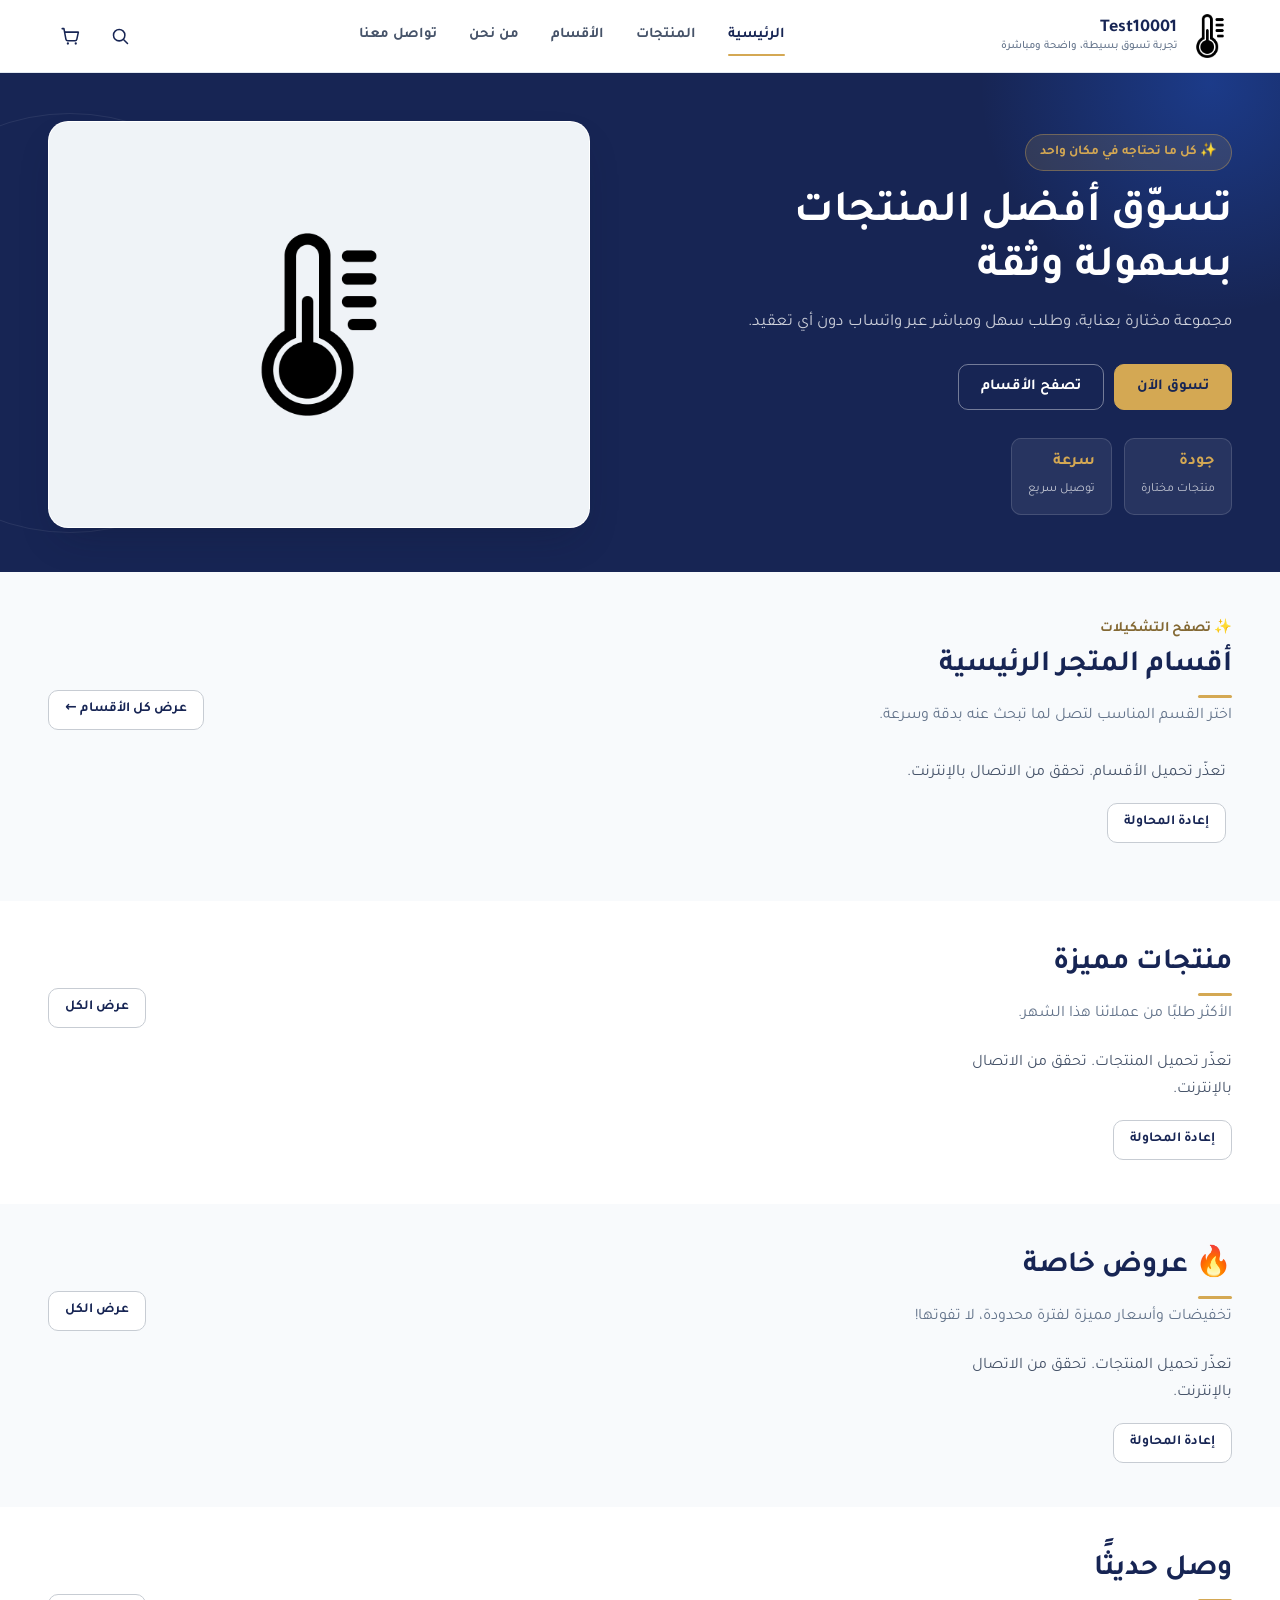
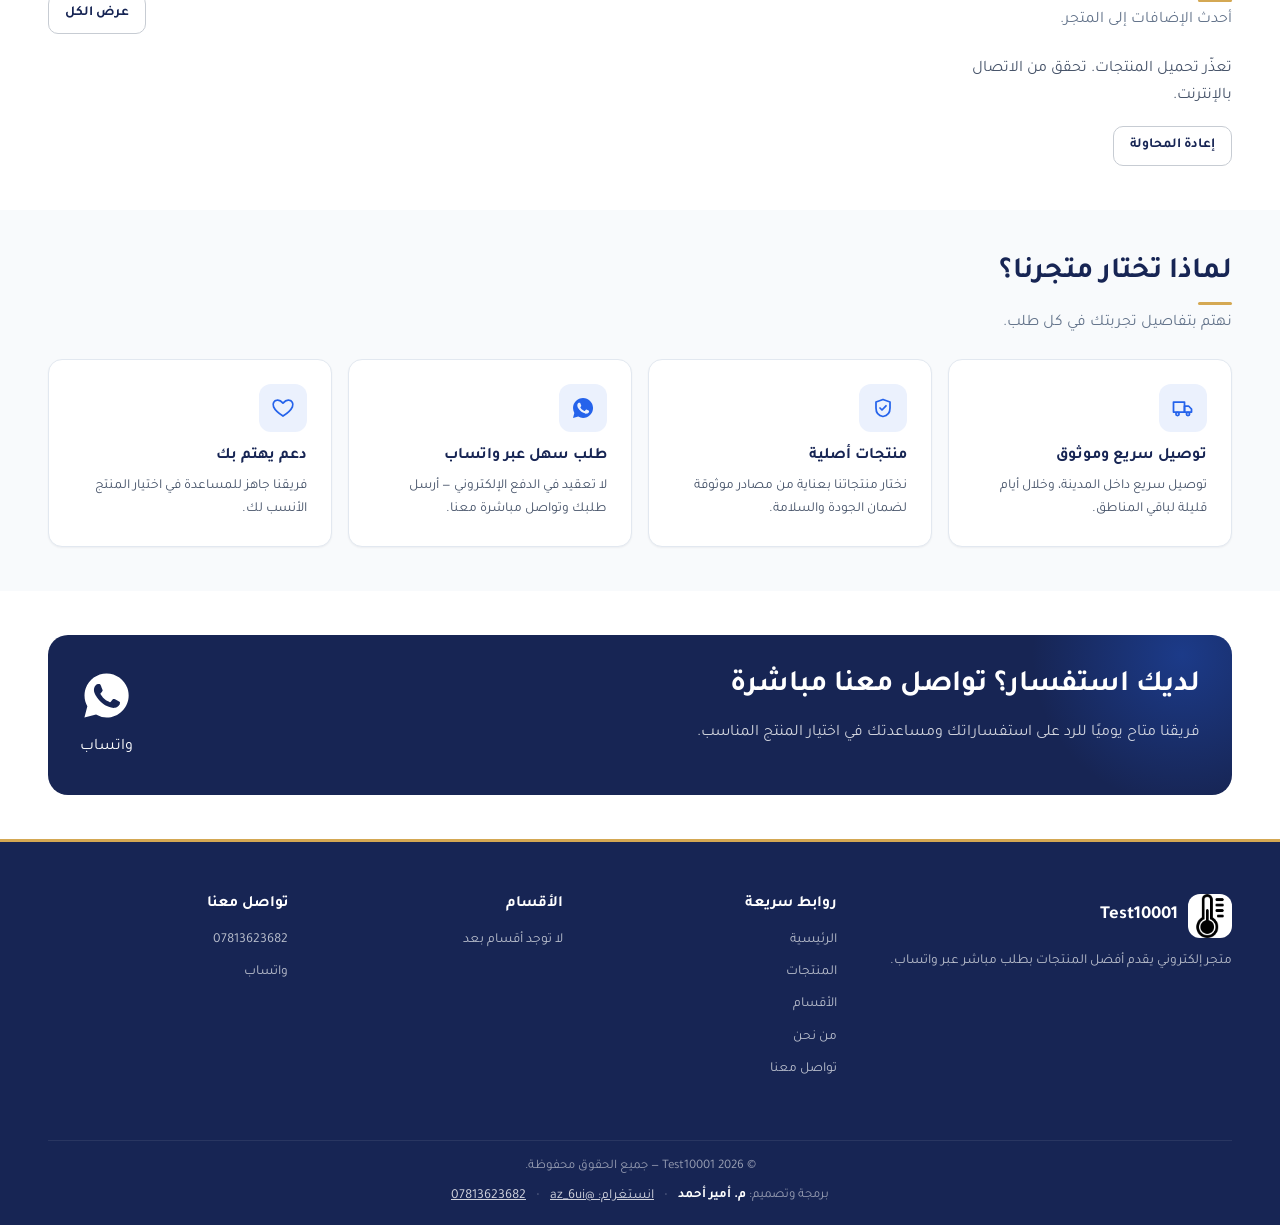
<file: index.html>
<!DOCTYPE html>
<html lang="ar" dir="rtl" data-early-fetch>
<head>
  <meta charset="UTF-8">
  <meta name="viewport" content="width=device-width, initial-scale=1.0">
  
  <!-- إعدادات العنوان والوصف الأساسية -->
  <title>متجرك الإلكتروني | تسوق أفضل المنتجات بسهولة وثقة</title>
  <meta name="description" content="تصفّح تشكيلة واسعة من المنتجات واطلب مباشرة عبر واتساب بسهولة وسرعة.">

  <!-- وسوم Open Graph المباشرة (Telegram, WhatsApp, Facebook, LinkedIn) -->
  <meta property="og:type" content="website">
  <meta property="og:site_name" content="متجرك الإلكتروني">
  <meta property="og:url" content="https://10001-4qn.pages.dev/">
  <meta property="og:locale" content="ar_AR">
  <meta property="og:title" content="متجرك الإلكتروني | تسوق أفضل المنتجات بسهولة وثقة">
  <meta property="og:description" content="تصفّح تشكيلة واسعة من المنتجات واطلب مباشرة عبر واتساب بسهولة وسرعة.">
  <meta property="og:image" content="https://10001-4qn.pages.dev/assets/logo/logo.png">
  <meta property="og:image:secure_url" content="https://10001-4qn.pages.dev/assets/logo/logo.png">
  <meta property="og:image:type" content="image/png">
  <meta property="og:image:width" content="1200">
  <meta property="og:image:height" content="630">
  <meta property="og:image:alt" content="شعار المتجر">

  <!-- وسوم Twitter Card (لإظهار البطاقة العريضة الكبيرة) -->
  <meta name="twitter:card" content="summary_large_image">
  <meta name="twitter:url" content="https://10001-4qn.pages.dev/">
  <meta name="twitter:title" content="متجرك الإلكتروني | تسوق أفضل المنتجات بسهولة وثقة">
  <meta name="twitter:description" content="تصفّح تشكيلة واسعة من المنتجات واطلب مباشرة عبر واتساب بسهولة وسرعة.">
  <meta name="twitter:image" content="https://10001-4qn.pages.dev/assets/logo/logo.png">

  <link rel="stylesheet" href="css/style.css?v=93">
  <link rel="stylesheet" href="css/refresh.css?v=93">

  <script type="speculationrules">{"prefetch":[{"where":{"href_matches":"/*"},"eagerness":"moderate"}]}</script>
  <script src="js/config.js?v=93"></script>
  <script src="js/themes.js?v=93"></script>
  <script src="js/boot.js?v=93"></script>
</head>
<body>

<div id="site-header" data-active="home"></div>

<main>
  <section class="hero">
    <div class="hero-blob"></div>
    <div class="container hero-inner">
      <div class="hero-copy">
        <div class="hero-eyebrow-free">✨ كل ما تحتاجه في مكان واحد</div>
        <h1>تسوّق أفضل المنتجات بسهولة وثقة</h1>
        <p>مجموعة مختارة بعناية، وطلب سهل ومباشر عبر واتساب دون أي تعقيد.</p>
        <div class="hero-cta">
          <a href="products.html" class="btn btn-primary">تسوق الآن</a>
          <a href="#categories" class="btn btn-outline">تصفح الأقسام</a>
        </div>
        <div class="hero-trust">
          <div><strong>جودة</strong><span>منتجات مختارة</span></div>
          <div><strong>سرعة</strong><span>توصيل سريع</span></div>
        </div>
      </div>
      <div class="hero-art" id="heroPromoContainer">
        <div class="hero-art-default"><img src="assets/logo/logo.png?v=93" alt="شعار المتجر" width="160" height="160" fetchpriority="high" decoding="async"></div>
      </div>
    </div>
  </section>

  <section class="section section-categories-highlight" id="categories">
    <div class="container">
      <div class="section-head">
        <div>
          <span class="section-tag" style="display:inline-block; margin-bottom:6px; font-weight:700; color:var(--sand-500, #b4883a); font-size:0.9rem;">✨ تصفح التشكيلات</span>
          <h2>أقسام المتجر الرئيسية</h2>
          <p>اختر القسم المناسب لتصل لما تبحث عنه بدقة وسرعة.</p>
        </div>
        <a href="categories.html" class="btn btn-outline btn-sm">عرض كل الأقسام ←</a>
      </div>
      <div class="cat-scroller" id="homeCategories" aria-busy="true"><div class="cat-chip skeleton-chip" aria-hidden="true"><span class="cat-icon"></span><span class="name"></span></div><div class="cat-chip skeleton-chip" aria-hidden="true"><span class="cat-icon"></span><span class="name"></span></div><div class="cat-chip skeleton-chip" aria-hidden="true"><span class="cat-icon"></span><span class="name"></span></div><div class="cat-chip skeleton-chip" aria-hidden="true"><span class="cat-icon"></span><span class="name"></span></div><div class="cat-chip skeleton-chip" aria-hidden="true"><span class="cat-icon"></span><span class="name"></span></div></div>
    </div>
  </section>

  <section class="section section-alt">
    <div class="container">
      <div class="section-head">
        <div>
          <h2>منتجات مميزة</h2>
          <p>الأكثر طلبًا من عملائنا هذا الشهر.</p>
        </div>
        <a href="products.html?filter=featured" class="btn btn-outline btn-sm">عرض الكل</a>
      </div>
      <div class="product-grid" id="featuredGrid">
        <article class="product-card skeleton-card" aria-hidden="true"></article>
        <article class="product-card skeleton-card" aria-hidden="true"></article>
        <article class="product-card skeleton-card" aria-hidden="true"></article>
        <article class="product-card skeleton-card" aria-hidden="true"></article>
      </div>
    </div>
  </section>

  <section class="section">
    <div class="container">
      <div class="section-head">
        <div>
          <h2>🔥 عروض خاصة</h2>
          <p>تخفيضات وأسعار مميزة لفترة محدودة، لا تفوتها!</p>
        </div>
        <a href="products.html?filter=offer" class="btn btn-outline btn-sm">عرض الكل</a>
      </div>
      <div class="product-grid" id="offerGrid">
        <article class="product-card skeleton-card" aria-hidden="true"></article>
        <article class="product-card skeleton-card" aria-hidden="true"></article>
        <article class="product-card skeleton-card" aria-hidden="true"></article>
        <article class="product-card skeleton-card" aria-hidden="true"></article>
      </div>
    </div>
  </section>

  <section class="section section-alt">
    <div class="container">
      <div class="section-head">
        <div>
          <h2>وصل حديثًا</h2>
          <p>أحدث الإضافات إلى المتجر.</p>
        </div>
        <a href="products.html?filter=new" class="btn btn-outline btn-sm">عرض الكل</a>
      </div>
      <div class="product-grid" id="newGrid">
        <article class="product-card skeleton-card" aria-hidden="true"></article>
        <article class="product-card skeleton-card" aria-hidden="true"></article>
        <article class="product-card skeleton-card" aria-hidden="true"></article>
        <article class="product-card skeleton-card" aria-hidden="true"></article>
      </div>
    </div>
  </section>

  <section class="section">
    <div class="container">
      <div class="section-head">
        <div>
          <h2>لماذا تختار متجرنا؟</h2>
          <p>نهتم بتفاصيل تجربتك في كل طلب.</p>
        </div>
      </div>
      <div class="feature-grid">
        <div class="feature-card">
          <div class="icon"><svg viewBox="0 0 24 24" fill="none" stroke="currentColor" stroke-width="1.7"><path d="M2.5 6h11v10h-11z"/><path d="M13.5 10h4l3 3v3h-7z"/><circle cx="6.5" cy="18" r="1.6"/><circle cx="17" cy="18" r="1.6"/></svg></div>
          <h3>توصيل سريع وموثوق</h3>
          <p>توصيل سريع داخل المدينة، وخلال أيام قليلة لباقي المناطق.</p>
        </div>
        <div class="feature-card">
          <div class="icon"><svg viewBox="0 0 24 24" fill="none" stroke="currentColor" stroke-width="1.7"><path d="M12 3.5 19 6v6c0 5-3 7.8-7 8.5-4-.7-7-3.5-7-8.5V6l7-2.5Z"/><path d="m9 12 2 2 4-4.2"/></svg></div>
          <h3>منتجات أصلية</h3>
          <p>نختار منتجاتنا بعناية من مصادر موثوقة لضمان الجودة والسلامة.</p>
        </div>
        <div class="feature-card">
          <div class="icon"><svg viewBox="0 0 24 24" fill="currentColor"><path d="M12.04 2c-5.5 0-10 4.5-10 10 0 1.8.47 3.45 1.29 4.9L2 22l5.25-1.38A9.94 9.94 0 0 0 12.04 22c5.5 0 10-4.5 10-10s-4.5-10-10-10Zm5.8 14.2c-.24.68-1.4 1.3-1.94 1.38-.5.08-1.13.11-1.82-.11-.42-.13-.96-.31-1.65-.6-2.9-1.25-4.8-4.16-4.94-4.35-.14-.19-1.18-1.57-1.18-3s.75-2.13 1.02-2.42c.27-.29.58-.36.78-.36h.56c.18 0 .42-.07.65.5.24.58.8 2 .87 2.15.07.15.12.32.02.51-.1.19-.15.31-.3.48-.15.17-.31.38-.44.51-.15.15-.3.31-.13.6.17.29.76 1.25 1.63 2.02 1.12.99 2.06 1.3 2.35 1.45.29.15.46.13.63-.08.17-.21.72-.84.92-1.13.19-.29.39-.24.65-.14.27.1 1.7.8 1.99.95.29.15.48.22.55.34.07.13.07.71-.17 1.4Z"/></svg></div>
          <h3>طلب سهل عبر واتساب</h3>
          <p>لا تعقيد في الدفع الإلكتروني — أرسل طلبك وتواصل مباشرة معنا.</p>
        </div>
        <div class="feature-card">
          <div class="icon"><svg viewBox="0 0 24 24" fill="none" stroke="currentColor" stroke-width="1.7"><path d="M12 20s-7.3-4.6-9.4-9.2C1.2 7.6 3 4.5 6.2 4.1c2-.3 3.8.7 5.8 3 2-2.3 3.8-3.3 5.8-3 3.2.4 5 3.5 3.6 6.7C19.3 15.4 12 20 12 20Z"/></svg></div>
          <h3>دعم يهتم بك</h3>
          <p>فريقنا جاهز للمساعدة في اختيار المنتج الأنسب لك.</p>
        </div>
      </div>
    </div>
  </section>

  <section class="section section-alt">
    <div class="container">
      <div class="contact-band" id="contactBand">
        <div>
          <h2>لديك استفسار؟ تواصل معنا مباشرة</h2>
          <p>فريقنا متاح يوميًا للرد على استفساراتك ومساعدتك في اختيار المنتج المناسب.</p>
        </div>
        <div class="social-row" id="homeSocialRow" style="flex-wrap: wrap; justify-content: center; gap: 10px;"></div>
      </div>
    </div>
  </section>
</main>
  
<div id="site-footer"></div>

<script src="js/icons.js?v=93" defer></script>
<script src="js/store.js?v=93" defer></script>
<script src="js/whatsapp.js?v=93" defer></script>
<script src="js/app.js?v=93" defer></script>
<script>
  var slideInterval = null;
  var HOME_SECTIONS = [
    { grid: "featuredGrid", field: "featured", cache: "featured", empty: "لا توجد منتجات مميزة حاليًا." },
    { grid: "offerGrid",    field: "isOffer",  cache: "offers",   empty: "لا توجد عروض وتخفيضات حاليًا." },
    { grid: "newGrid",      field: "isNew",    cache: "new",      empty: "لا توجد منتجات جديدة حاليًا." }
  ];
  var paintedSigs = {};

  function productMediaHtml(product) {
    if (product.image) {
      var imgUrl = window.getIkUrl(product.image, 600, 80);
      return '<img src="' + escapeHtml(imgUrl) + '" ' +
             'alt="' + escapeHtml(product.name || "") + '" ' +
             'class="product-media-img img-fade" loading="lazy" decoding="async" ' +
             'onload="this.classList.add(\'is-loaded\')" ' +
             'onerror="this.onerror=null; this.classList.add(\'is-loaded\'); this.src=window.IMG_PLACEHOLDER;">';
    }
    var cat = Store.getCategories().find(function (c) { return c.id === product.categoryId; });
    return '<div class="placeholder-icon">' + iconSvg(cat ? cat.icon : "box") + "</div>";
  }

  function productHasOptions(product) {
    if (!product) return false;
    return (Array.isArray(product.colors) && product.colors.length > 0) ||
           (Array.isArray(product.sizes) && product.sizes.length > 0) ||
           (Array.isArray(product.variants) && product.variants.length > 0) ||
           Store.hasVariantMatrix(product);
  }

  var OPTIONS_ICON = '<svg viewBox="0 0 24 24" fill="none" stroke="currentColor" stroke-width="2" stroke-linecap="round" stroke-linejoin="round" style="width:16px;height:16px;display:block;margin:auto;"><line x1="4" y1="21" x2="4" y2="14"></line><line x1="4" y1="10" x2="4" y2="3"></line><line x1="12" y1="21" x2="12" y2="12"></line><line x1="12" y1="8" x2="12" y2="3"></line><line x1="20" y1="21" x2="20" y2="16"></line><line x1="20" y1="12" x2="20" y2="3"></line><line x1="1" y1="14" x2="7" y2="14"></line><line x1="9" y1="8" x2="15" y2="8"></line><line x1="17" y1="16" x2="23" y2="16"></line></svg>';

  function renderHomeProductCard(product) {
    var outOfStock = !Store.isProductAvailable(product);
    var badges = [];

    if (product.isOffer) badges.push('<span class="badge badge-offer">عرض🔥</span>');
    else if (product.isNew) badges.push('<span class="badge badge-new">جديد</span>');
    else if (product.featured) badges.push('<span class="badge badge-featured">مميز</span>');
    if (outOfStock) badges.push('<span class="badge badge-out-abs">غير متوفر</span>');

    var colorsHtml = "";
    if (product.colors && product.colors.length > 0) {
      var maxShow = 4;
      var remaining = product.colors.length - maxShow;
      var dots = product.colors.slice(0, maxShow).map(function (c) {
        return '<span class="card-color-dot" style="background:' + escapeHtml(c.hex || "#ccc") + ';" title="' + escapeHtml(c.name || "") + '"></span>';
      }).join("");
      if (remaining > 0) dots += '<span class="card-color-more">+' + remaining + '</span>';
      colorsHtml = '<div class="product-body-colors">' + dots + '</div>';
    } else {
      var optionsCount = (product.variants && product.variants.length) || 0;
      if (optionsCount > 1) badges.push('<span class="badge badge-variants">' + iconSvg("layers") + optionsCount + ' خيارات</span>');
    }

    var hasOptions = productHasOptions(product);
    var actionIcon = hasOptions ? OPTIONS_ICON : iconSvg("cart");
    var actionTitle = outOfStock ? "غير متوفر" : (hasOptions ? "اختر الخيارات والمواصفات" : "أضف للسلة");
    var actionLabel = outOfStock ? "غير متوفر" : (hasOptions ? "اختر الخيارات" : "أضف للسلة");
    var href = 'product.html?id=' + encodeURIComponent(product.id);

    return (
      '<article class="product-card">' +
        '<a href="' + href + '" class="product-media">' + productMediaHtml(product) + badges.join("") + '</a>' +
        '<div class="product-body">' +
          '<span class="product-cat">' + escapeHtml(Store.getCategoryName(product.categoryId)) + "</span>" +
          '<h3 class="product-name"><a href="' + href + '">' + escapeHtml(product.name) + "</a></h3>" +
          colorsHtml +
          '<div class="product-foot">' +
            '<span class="price">' + priceHtml(product) + "</span>" +
            '<div class="product-actions">' +
              '<button class="btn btn-primary" ' + (outOfStock ? "disabled" : "") +
                ' title="' + actionTitle + '" onclick="quickAddToCart(' + jsStr(product.id) + ')">' +
                actionIcon + '<span class="btn-label">' + actionLabel + "</span>" +
              "</button>" +
            "</div>" +
          "</div>" +
        "</div>" +
      '</article>'
    );
  }

  async function quickAddToCart(productId) {
    var product = Store.getProduct(productId) || await Store.loadProductById(productId);
    if (!product || !Store.isProductAvailable(product)) return;

    if (productHasOptions(product)) {
      window.location.href = 'product.html?id=' + encodeURIComponent(productId);
      return;
    }
    var res = Store.addToCart(productId, 1);
    if (res && res.capped) showToast("وصلت للحد الأقصى المتوفر من هذا المنتج", "error");
    else showToast(product.name + " أُضيف إلى السلة", "success");
    window.updateCartBadge();
  }

  function renderGridInto(containerId, products, emptyMessage) {
    var el = document.getElementById(containerId);
    if (!el) return;
    el.removeAttribute("aria-busy");
    if (!products || !products.length) {
      el.innerHTML = '<div class="empty-state" style="padding:20px;text-align:center;width:100%;flex:0 0 100%;color:var(--ink-400);">' + iconSvg("box") + "<p>" + (emptyMessage || "لا توجد منتجات لعرضها حاليًا.") + "</p></div>";
      return;
    }
    el.innerHTML = products.map(renderHomeProductCard).join("");
  }

  function listSig(list) {
    return (list || []).map(function (p) {
      return [
        p.id, p.name, p.price, p.oldPrice, p.image, p.categoryId,
        Store.getCategoryName(p.categoryId),
        p.available, p.isOffer, p.isNew, p.featured,
        Store.getTotalStock(p),
        (p.colors || []).length, (p.sizes || []).length
      ].join("~");
    }).join("|");
  }

  function getSectionFromIndex(field) {
    if (typeof Store.getIndexItems !== "function" || typeof Store.hasIndexLocal !== "function" || !Store.hasIndexLocal()) {
      return null;
    }
    var items = Store.getIndexItems() || [];
    var out = [];
    for (var i = 0; i < items.length && out.length < 4; i++) {
      var p = items[i];
      if (p && p[field] && Store.isProductAvailable(p)) out.push(p);
    }
    return out;
  }

  function renderSectionError(sec) {
    var el = document.getElementById(sec.grid);
    if (!el) return;
    el.removeAttribute("aria-busy");
    el.innerHTML = '<div class="load-error" style="flex:0 0 100%;width:100%;"><p>تعذّر تحميل المنتجات. تحقق من الاتصال بالإنترنت.</p>' +
      '<button type="button" class="btn btn-outline btn-sm">إعادة المحاولة</button></div>';
    el.querySelector("button").addEventListener("click", function () {
      el.setAttribute("aria-busy", "true");
      el.innerHTML = '<article class="product-card skeleton-card" aria-hidden="true"></article>'.repeat(4);
      loadHomeSection(sec);
    });
  }

  function paintSectionIfChanged(sec, list, allowEmpty) {
    var sig = (list && list.length) ? listSig(list) : "__EMPTY__";
    if (!allowEmpty && sig === "__EMPTY__") return;
    if (paintedSigs[sec.grid] === sig) return;
    paintedSigs[sec.grid] = sig;
    renderGridInto(sec.grid, list, sec.empty);
  }

  function loadHomeSection(sec) {
    var cached = Store.getFieldCache(sec.cache).slice(0, 4);
    if (cached.length) {
      paintSectionIfChanged(sec, cached, false);
    }

    if (typeof Store.hasIndexLocal === "function" && Store.hasIndexLocal()) {
      var idxList = getSectionFromIndex(sec.field);
      if (idxList && idxList.length) {
        Store.setFieldCache(sec.cache, idxList);
        paintSectionIfChanged(sec, idxList, true);
        return Promise.resolve();
      }
    }

    return Store.loadProductsPageByField(sec.field, true, 4, null).then(function (res) {
      var list = (res && res.products || []).filter(function (p) { return Store.isProductAvailable(p); }).slice(0, 4);
      if (!list.length) {
        var idxList = getSectionFromIndex(sec.field);
        if (idxList && idxList.length) list = idxList;
      }
      Store.setFieldCache(sec.cache, list);
      paintSectionIfChanged(sec, list, true);
    }).catch(function (err) {
      console.error("Home section error (" + sec.field + "):", err);
      var idxList = getSectionFromIndex(sec.field);
      if (idxList) {
        Store.setFieldCache(sec.cache, idxList);
        paintSectionIfChanged(sec, idxList, true);
      } else if (!paintedSigs[sec.grid]) {
        renderSectionError(sec);
      }
    });
  }

  function syncSectionsFromFreshIndex() {
    if (typeof Store.hasIndexLocal !== "function" || !Store.hasIndexLocal()) return;
    HOME_SECTIONS.forEach(function (sec) {
      var idxList = getSectionFromIndex(sec.field);
      if (idxList) {
        Store.setFieldCache(sec.cache, idxList);
        paintSectionIfChanged(sec, idxList, true);
      }
    });
  }

  var catSig = null;
  function renderHomeCategories() {
    var el = document.getElementById("homeCategories");
    if (!el) return;
    var cats = Store.getCategories().filter(function (c) { return !c.parentId; });

    if (!cats.length && !LS.get("last_meta_pull_time")) return;

    var sig = JSON.stringify(cats.map(function (c) { return [c.id, c.name, c.image, c.icon]; }));
    if (sig === catSig) return;
    catSig = sig;
    el.removeAttribute("aria-busy");

    if (!cats.length) {
      el.innerHTML = '<div class="empty-state" style="width:100%;padding:16px;text-align:center;color:var(--ink-400);"><p>لا توجد أقسام مضافة بعد.</p></div>';
      return;
    }
    el.innerHTML = cats.map(function (c) {
      var media = c.image
        ? '<img src="' + escapeHtml(window.getIkUrl(c.image, 160, 70)) + '" alt="" width="80" height="80" loading="lazy" decoding="async" style="width:100%;height:100%;object-fit:cover;border-radius:50%;background:var(--surface-2);">'
        : iconSvg(c.icon || "box");
      return '<a href="products.html?cat=' + encodeURIComponent(c.id) + '" class="cat-chip"><span class="cat-icon" style="padding:0;overflow:hidden;display:flex;align-items:center;justify-content:center;">' + media + '</span><span class="name">' + escapeHtml(c.name) + "</span></a>";
    }).join("");
  }

  function renderHomeSocial() {
    var homeSocial = document.getElementById("homeSocialRow");
    if (!homeSocial) return;
    var s = Store.getSettings();
    var html = "";
    if (s.whatsapp) html += '<a href="https://wa.me/' + whatsappDigitsOnly(s.whatsapp) + '" target="_blank" rel="noopener">' + iconSvg("whatsapp") + "واتساب</a>";
    if (s.instagram) html += '<a href="' + escapeHtml(safeUrl(s.instagram)) + '" target="_blank" rel="noopener">' + iconSvg("instagram") + 'انستقرام</a>';
    if (s.tiktok) html += '<a href="' + escapeHtml(safeUrl(s.tiktok)) + '" target="_blank" rel="noopener">' + iconSvg("tiktok") + 'تيك توك</a>';
    homeSocial.innerHTML = html || '<span style="opacity:.6;">لم يتم إعداد روابط التواصل بعد.</span>';
  }

  var adsSig = null;
  var reduceMotion = window.matchMedia && window.matchMedia("(prefers-reduced-motion: reduce)").matches;
  var sliderCtl = { start: function () {}, stop: function () {} };

  document.addEventListener("visibilitychange", function () {
    if (document.hidden) sliderCtl.stop(); else sliderCtl.start();
  });

  function renderAdsSlider() {
    var adminAds = Store.getAds();
    var codeAds = (typeof CODE_ADS !== "undefined") ? CODE_ADS : [];
    var ads = adminAds.concat(codeAds).filter(function (a) { return a && a.image; })
      .sort(function (a, b) { return (a.order || 0) - (b.order || 0); });
    var heroArt = document.getElementById("heroPromoContainer");
    if (!heroArt) return;

    var sig = JSON.stringify(ads.map(function (a) { return [a.image, a.link, a.order]; }));
    if (sig === adsSig) return;
    var hadSlider = adsSig !== null && adsSig !== "[]";
    adsSig = sig;

    sliderCtl.stop();
    sliderCtl = { start: function () {}, stop: function () {} };
    clearInterval(slideInterval);

    if (!ads.length) {
      if (hadSlider) heroArt.innerHTML = '<div class="hero-art-default"><img src="assets/logo/logo.png?v=93" alt="شعار المتجر" width="160" height="160" decoding="async"></div>';
      return;
    }

    var trackHtml = '<div class="promo-slider-container"><div class="promo-slider-track" id="promoTrack">';
    var dotsHtml = ads.length > 1 ? '<div class="promo-dots">' : '';
    ads.forEach(function (ad, index) {
      var img = '<img src="' + escapeHtml(window.getIkUrl(ad.image, 900, 80)) + '" alt="إعلان ' + (index + 1) + '" width="800" height="600" ' +
                'class="img-fade" decoding="async" ' + (index === 0 ? 'fetchpriority="high"' : 'loading="lazy"') +
                ' onload="this.classList.add(\'is-loaded\')" onerror="this.classList.add(\'is-loaded\')">';
      var wrapped = ad.link
        ? '<a href="' + escapeHtml(safeUrl(ad.link)) + '" target="_blank" rel="noopener" style="display:block;width:100%;height:100%;">' + img + '</a>'
        : img;
      trackHtml += '<div class="promo-slide" data-index="' + index + '">' + wrapped + '</div>';
      if (ads.length > 1) dotsHtml += '<div class="promo-dot ' + (index === 0 ? 'active' : '') + '" data-target="' + index + '" role="button" aria-label="الإعلان ' + (index + 1) + '"></div>';
    });
    heroArt.innerHTML = trackHtml + '</div>' + (ads.length > 1 ? dotsHtml + '</div>' : '') + '</div>';

    if (ads.length < 2) return;

    var track = document.getElementById("promoTrack");
    var dots = heroArt.querySelectorAll(".promo-dot");
    var currentIndex = 0;

    function goToSlide(index) {
      if (index < 0) index = ads.length - 1;
      if (index >= ads.length) index = 0;
      currentIndex = index;
      track.style.transform = "translateX(" + (currentIndex * 100) + "%)";
      dots.forEach(function (d, i) { d.classList.toggle("active", i === currentIndex); });
    }
    function stop() { clearInterval(slideInterval); slideInterval = null; }
    function start() {
      stop();
      if (reduceMotion || document.hidden) return;
      slideInterval = setInterval(function () { goToSlide(currentIndex + 1); }, 4000);
    }
    sliderCtl = { start: start, stop: stop };

    dots.forEach(function (dot) {
      dot.addEventListener("click", function () { stop(); goToSlide(parseInt(this.dataset.target, 10)); start(); });
    });

    var startX = 0;
    track.addEventListener("touchstart", function (e) { stop(); startX = e.changedTouches[0].screenX; }, { passive: true });
    track.addEventListener("touchend", function (e) {
      var endX = e.changedTouches[0].screenX;
      if (startX - endX > 50) goToSlide(currentIndex + 1); else if (endX - startX > 50) goToSlide(currentIndex - 1);
      start();
    }, { passive: true });

    start();
  }

  function initHome() {
    renderHomeSocial();
    renderHomeCategories();
    renderAdsSlider();
    HOME_SECTIONS.forEach(loadHomeSection);

    if (typeof Store !== "undefined" && typeof Store.ensureIndexFresh === "function") {
      Store.ensureIndexFresh().then(function () {
        syncSectionsFromFreshIndex();
      }).catch(function () {});
    }
  }

  function onStoreSynced() {
    renderHomeSocial();
    renderHomeCategories();
    renderAdsSlider();
    HOME_SECTIONS.forEach(function (sec) {
      var cached = Store.getFieldCache(sec.cache).slice(0, 4);
      if (cached.length) paintSectionIfChanged(sec, cached, false);
    });
    syncSectionsFromFreshIndex();
  }

  window.addEventListener("DOMContentLoaded", initHome);
  document.addEventListener("store:synced", onStoreSynced);
  window.addEventListener("store:synced", onStoreSynced);

  document.addEventListener("store:sync-error", function () {
    var el = document.getElementById("homeCategories");
    if (el && el.getAttribute("aria-busy") === "true") {
      el.removeAttribute("aria-busy");
      el.innerHTML = '<div class="load-error" style="width:100%;"><p>تعذّر تحميل الأقسام. تحقق من الاتصال بالإنترنت.</p>' +
        '<button type="button" class="btn btn-outline btn-sm" onclick="location.reload()">إعادة المحاولة</button></div>';
    }
  });
</script>
</body>
</html>
</file>
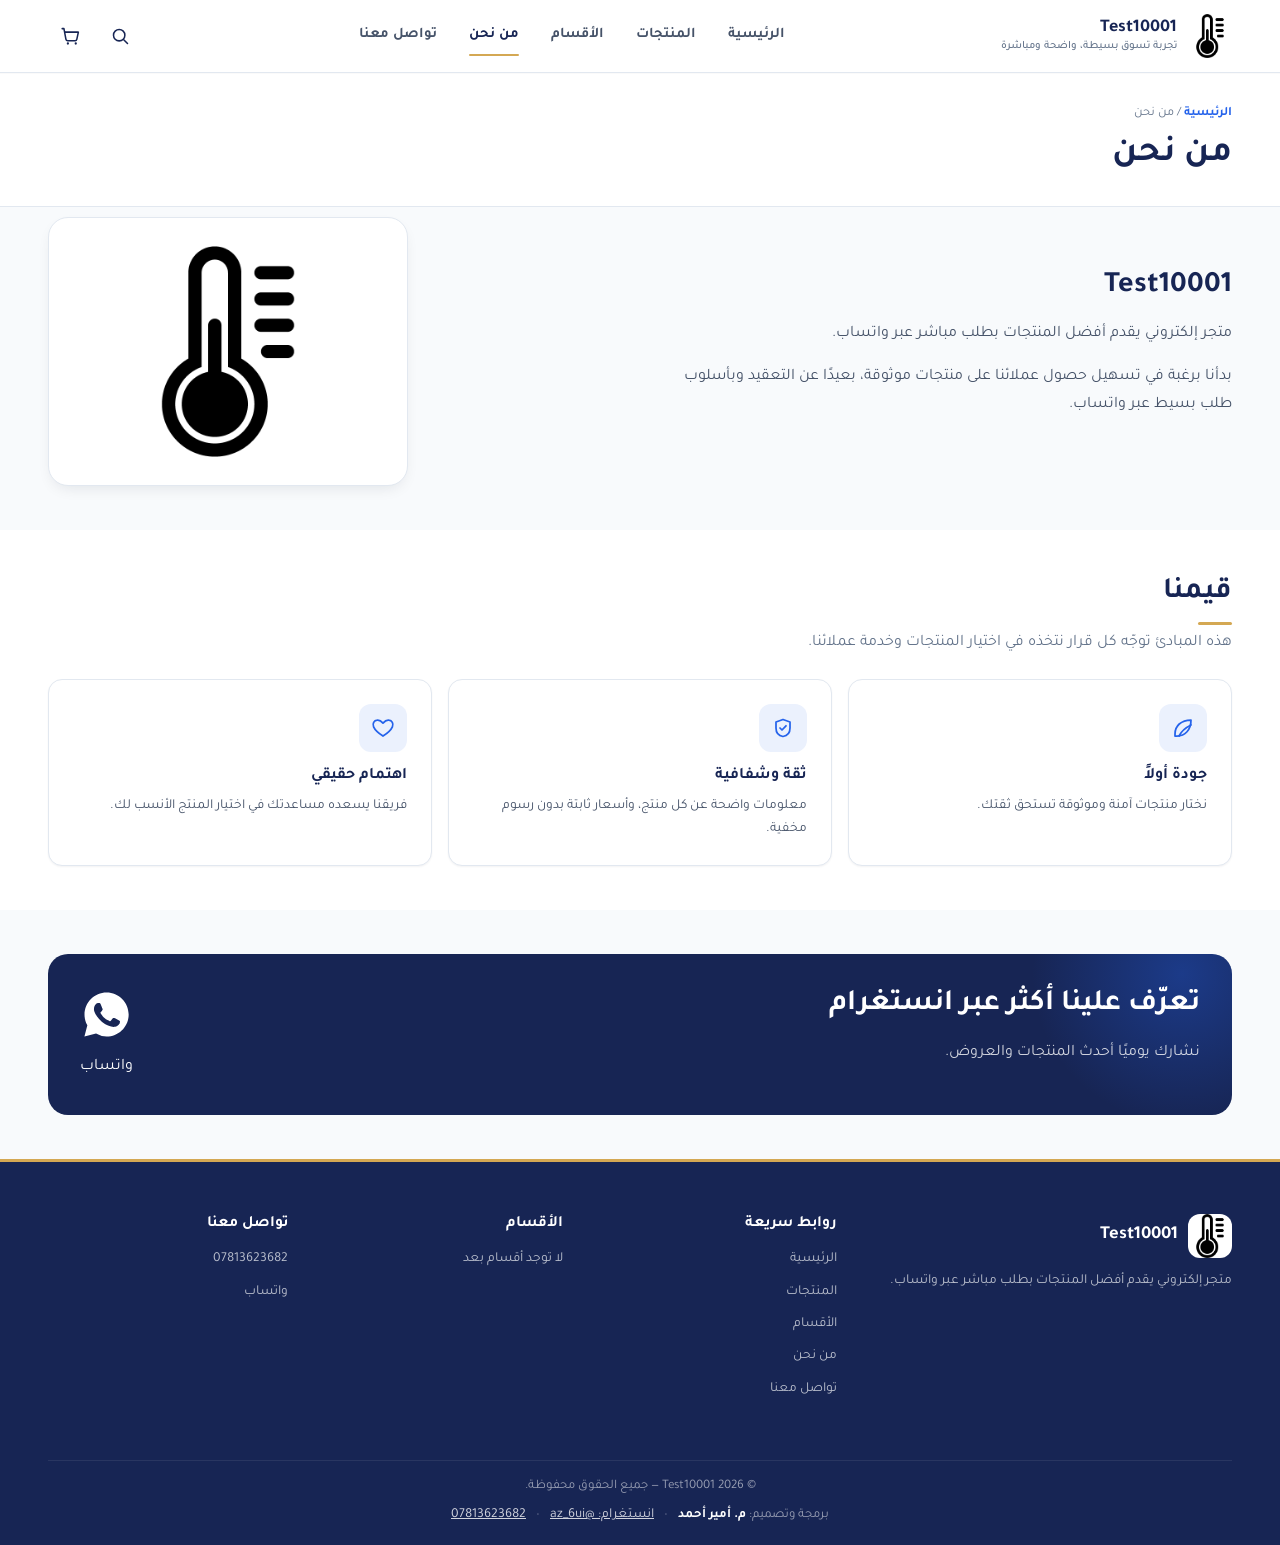
<file: about.html>
<!DOCTYPE html>
<html lang="ar" dir="rtl">
<head>
  
  <meta name="viewport" content="width=device-width, initial-scale=1.0">
<meta charset="UTF-8">
<title>من نحن | {{storeName}}</title>
<link rel="stylesheet" href="css/style.css?v=93">
  <link rel="stylesheet" href="css/refresh.css?v=93">
  <script src="js/config.js?v=93"></script>
  <script src="js/themes.js?v=93"></script>
  <script src="js/boot.js?v=93"></script>
</head>
<body>

<div id="site-header" data-active="about"></div>

<main>
  <section class="page-header">
    <div class="container">
      <div class="breadcrumb"><a href="index.html">الرئيسية</a> / من نحن</div>
      <h1>من نحن</h1>
    </div>
  </section>

  <section class="section" style="padding-top:10px;">
    <div class="container about-hero">
      <div>
        <h2 id="aboutStoreName">متجرك الإلكتروني</h2>
        <p id="aboutDescription">متجر إلكتروني يقدّم منتجات مختارة بعناية.</p>
        <p>بدأنا برغبة في تسهيل حصول عملائنا على منتجات موثوقة، بعيدًا عن التعقيد وبأسلوب طلب بسيط عبر واتساب.</p>
      </div>
      <div class="hero-art" style="max-width:360px;margin-inline-start:auto;">
        <img data-logo src="assets/logo/logo.png" alt="شعار المتجر">
      </div>
    </div>
  </section>

  <section class="section section-alt">
    <div class="container">
      <div class="section-head">
        <div>
          <h2>قيمنا</h2>
          <p>هذه المبادئ توجّه كل قرار نتخذه في اختيار المنتجات وخدمة عملائنا.</p>
        </div>
      </div>
      <div class="value-grid">
        <div class="feature-card">
          <div class="icon"><svg viewBox="0 0 24 24" fill="none" stroke="currentColor" stroke-width="1.7"><path d="M20 4C10 4 4 10 4 18v2h2c8 0 14-6 14-16Z"/><path d="M8 20c2-4 6-8 12-11"/></svg></div>
          <h3>جودة أولاً</h3>
          <p>نختار منتجات آمنة وموثوقة تستحق ثقتك.</p>
        </div>
        <div class="feature-card">
          <div class="icon"><svg viewBox="0 0 24 24" fill="none" stroke="currentColor" stroke-width="1.7"><path d="M12 3.5 19 6v6c0 5-3 7.8-7 8.5-4-.7-7-3.5-7-8.5V6l7-2.5Z"/><path d="m9 12 2 2 4-4.2"/></svg></div>
          <h3>ثقة وشفافية</h3>
          <p>معلومات واضحة عن كل منتج، وأسعار ثابتة بدون رسوم مخفية.</p>
        </div>
        <div class="feature-card">
          <div class="icon"><svg viewBox="0 0 24 24" fill="none" stroke="currentColor" stroke-width="1.7"><path d="M12 20s-7.3-4.6-9.4-9.2C1.2 7.6 3 4.5 6.2 4.1c2-.3 3.8.7 5.8 3 2-2.3 3.8-3.3 5.8-3 3.2.4 5 3.5 3.6 6.7C19.3 15.4 12 20 12 20Z"/></svg></div>
          <h3>اهتمام حقيقي</h3>
          <p>فريقنا يسعده مساعدتك في اختيار المنتج الأنسب لك.</p>
        </div>
      </div>
    </div>
  </section>

  <section class="section">
    <div class="container">
      <div class="contact-band" id="aboutContactBand">
        <div>
          <h2>تعرّف علينا أكثر عبر انستغرام</h2>
          <p>نشارك يوميًا أحدث المنتجات والعروض.</p>
        </div>
        <div class="social-row" id="aboutSocialRow"></div>
      </div>
    </div>
  </section>
</main>

<div id="site-footer"></div>

<!-- سكربتات مؤجلة (defer): لا تحجب الرسم. القراءة من Firebase عبر REST داخل store.js (بدون SDK) -->
<script src="js/icons.js?v=93" defer></script>
<script src="js/store.js?v=93" defer></script>
<script src="js/whatsapp.js?v=93" defer></script>
<script src="js/app.js?v=93" defer></script>
<script>
  /* تُستدعى عند التحميل وعند وصول الإعدادات من Firebase (كانت تُرسم مرة واحدة فقط → بيانات ناقصة لأول زائر) */
  function renderAboutPage() {
    var s = Store.getSettings();
    var nameEl = document.getElementById("aboutStoreName");
    var descEl = document.getElementById("aboutDescription");
    if (nameEl) nameEl.textContent = s.storeName || "";
    if (descEl) descEl.textContent = s.storeDescription || "";

    var html = "";
    if (s.instagram) html += '<a href="' + escapeHtml(safeUrl(s.instagram)) + '" target="_blank" rel="noopener">' + iconSvg("instagram") + "انستغرام</a>";
    if (s.whatsapp) html += '<a href="https://wa.me/' + whatsappDigitsOnly(s.whatsapp) + '" target="_blank" rel="noopener">' + iconSvg("whatsapp") + "واتساب</a>";
    var row = document.getElementById("aboutSocialRow");
    if (row) row.innerHTML = html || '<span style="opacity:.6;">لم يتم إعداد روابط التواصل بعد.</span>';
  }
  document.addEventListener("DOMContentLoaded", renderAboutPage);
  document.addEventListener("store:synced", renderAboutPage);
</script>
</body>
</html>
</file>
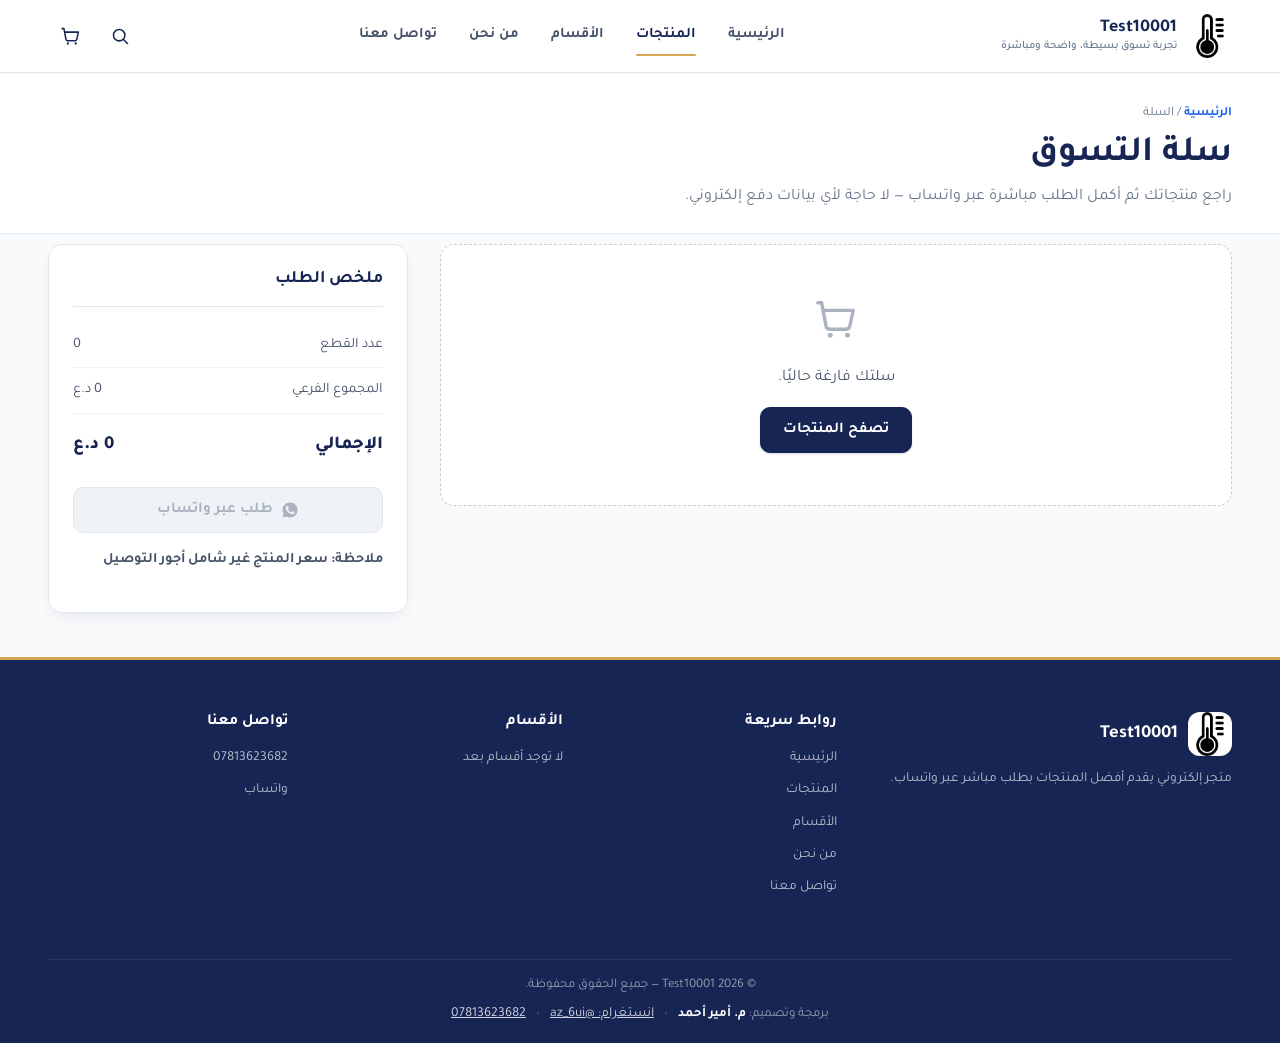
<file: cart.html>
<!DOCTYPE html>
<html lang="ar" dir="rtl">
<head>
  
  <meta charset="UTF-8">
  <meta name="viewport" content="width=device-width, initial-scale=1.0">
  <title>السلة | {{storeName}}</title>
<link rel="stylesheet" href="css/style.css?v=93">
  <link rel="stylesheet" href="css/refresh.css?v=93">
  <script src="js/config.js?v=93"></script>
  <script src="js/themes.js?v=93"></script>
  <script src="js/boot.js?v=93"></script>
</head>
<body>

<div id="site-header" data-active="products"></div>

<main>
  <section class="page-header">
    <div class="container">
      <div class="breadcrumb"><a href="index.html">الرئيسية</a> / السلة</div>
      <h1>سلة التسوق</h1>
      <p>راجع منتجاتك ثم أكمل الطلب مباشرة عبر واتساب — لا حاجة لأي بيانات دفع إلكتروني.</p>
    </div>
  </section>

  <section class="section" style="padding-top:10px;">
    <div class="container">
      <div class="cart-layout">
        <div>
          <div id="cartWarning" class="setup-note" style="display:none;">
            بعض المنتجات في سلتك لم تعد متوفرة بالكامل، الرجاء مراجعة الكميات قبل إرسال الطلب.
          </div>
          <!-- إضافة الحاوية المسؤولة عن التمرير هنا -->
          <div class="cart-items-wrapper">
              <div id="cartItems"></div>
          </div>
        </div>

        <aside class="summary-card">
          <h3>ملخص الطلب</h3>
          <div class="summary-row"><span>عدد القطع</span><span id="cartItemCount">0</span></div>
          <div class="summary-row"><span>المجموع الفرعي</span><span id="cartSubtotal">0 د.ع</span></div>
          <div class="summary-row total"><span>الإجمالي</span><span id="cartTotal">0 د.ع</span></div>
          <button class="btn btn-whatsapp btn-block" id="checkoutBtn" style="margin-top:16px;">طلب عبر واتساب</button>
          <p id="cartDeliveryNote" style="font-size: 0.9rem; margin-top: 15px; line-height: 1.8;"></p>
        </aside>
      </div>
    </div>
  </section>
</main>

<div id="site-footer"></div>

<!-- سكربتات مؤجلة (defer): لا تحجب الرسم. القراءة من Firebase عبر REST داخل store.js (بدون SDK) -->
<script src="js/icons.js?v=93" defer></script>
<script src="js/store.js?v=93" defer></script>
<script src="js/whatsapp.js?v=93" defer></script>
<script src="js/app.js?v=93" defer></script>
<script src="js/cart.js?v=93" defer></script>
<script>
  document.addEventListener("DOMContentLoaded", function () {
    var btn = document.getElementById("checkoutBtn");
    if (btn && typeof iconSvg === "function") {
      btn.innerHTML = iconSvg("whatsapp") + " طلب عبر واتساب";
    }
  });
</script>
</body>
</html>
</file>
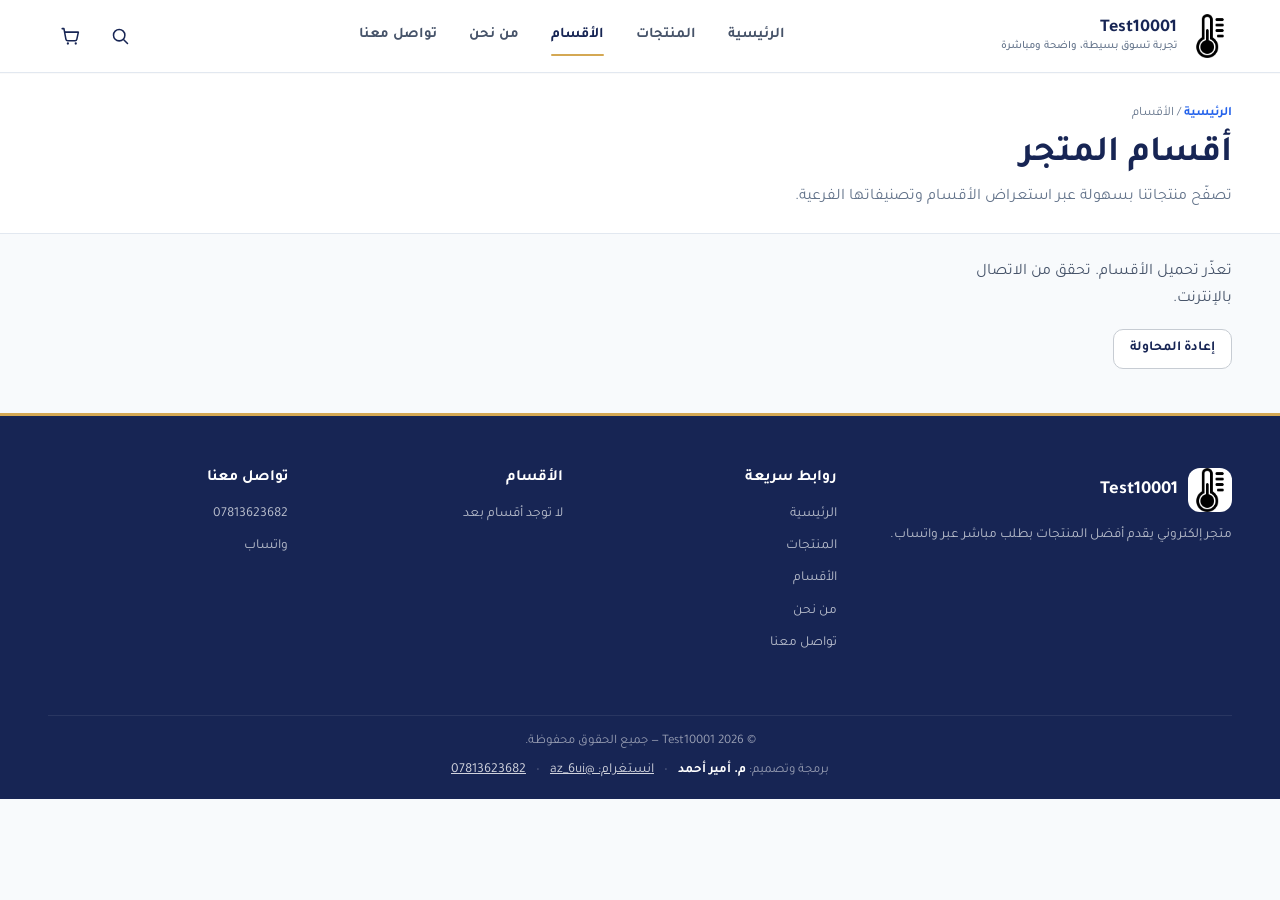
<file: categories.html>
<!DOCTYPE html>
<html lang="ar" dir="rtl">
<head>
  <meta charset="UTF-8">
  <meta name="viewport" content="width=device-width, initial-scale=1.0">
  <title>الأقسام | {{storeName}}</title>
<link rel="stylesheet" href="css/style.css?v=93">
  <link rel="stylesheet" href="css/refresh.css?v=93">
  <script src="js/config.js?v=93"></script>
  <script src="js/themes.js?v=93"></script>
  <script src="js/boot.js?v=93"></script>
</head>
<body>

<div id="site-header" data-active="categories"></div>

<main>
  <section class="page-header">
    <div class="container">
      <div class="breadcrumb"><a href="index.html">الرئيسية</a> / الأقسام</div>
      <h1>أقسام المتجر</h1>
      <p>تصفّح منتجاتنا بسهولة عبر استعراض الأقسام وتصنيفاتها الفرعية.</p>
    </div>
  </section>

  <section class="section" style="padding-top: 25px;">
    <div class="container">
      <div class="category-grid" id="categoriesGrid" aria-busy="true">
        <!-- سيتم رسم الأقسام برمجياً هنا -->
        <div class="cat-main-card skeleton-card" aria-hidden="true" style="min-height:150px"></div><div class="cat-main-card skeleton-card" aria-hidden="true" style="min-height:150px"></div><div class="cat-main-card skeleton-card" aria-hidden="true" style="min-height:150px"></div><div class="cat-main-card skeleton-card" aria-hidden="true" style="min-height:150px"></div>
      </div>
    </div>
  </section>
</main>

<div id="site-footer"></div>

<!-- سكربتات مؤجلة (defer): لا تحجب الرسم. القراءة من Firebase عبر REST داخل store.js (بدون SDK) -->
<script src="js/icons.js?v=93" defer></script>
<script src="js/store.js?v=93" defer></script>
<script src="js/whatsapp.js?v=93" defer></script>
<script src="js/app.js?v=93" defer></script>
<script>
  var catPageSig = null;

  function renderAllCategoriesPage() {
    var grid = document.getElementById("categoriesGrid");
    if (!grid) return;

    var allCategories = Store.getCategories();
    var mainCategories = allCategories.filter(function (c) { return !c.parentId; });

    // أول زيارة: لا نعرض "لا توجد أقسام" قبل أن تصل أول مزامنة (نُبقي الـ skeleton)
    if (!mainCategories.length && !LS.get("last_meta_pull_time")) return;

    var sig = JSON.stringify(allCategories.map(function (c) { return [c.id, c.name, c.parentId, c.image, c.icon]; }));
    if (sig === catPageSig) return;
    catPageSig = sig;
    grid.removeAttribute("aria-busy");

    if (mainCategories.length === 0) {
      grid.innerHTML = '<div class="empty-state" style="grid-column:1/-1;">' + iconSvg("box") + '<p>لا توجد أقسام مضافة بعد.</p></div>';
      return;
    }

    grid.innerHTML = mainCategories.map(function (main) {
      var subCats = allCategories.filter(function (c) { return c.parentId === main.id; });

      var media = iconSvg(main.icon || "box");
      if (main.image) {
        media = '<img src="' + escapeHtml(window.getIkUrl(main.image, 700, 80)) + '" alt="' + escapeHtml(main.name) + '" width="700" height="700" loading="lazy" decoding="async">';
      }

      var subHtml = '';
      if (subCats.length > 0) {
        subHtml = '<div class="cat-sub-chips">';
        subHtml += '<a href="products.html?cat=' + encodeURIComponent(main.id) + '" class="cat-sub-chip" style="background:var(--olive-100);color:var(--olive-800);">عرض الكل</a>';
        subCats.forEach(function (sub) {
          subHtml += '<a href="products.html?cat=' + encodeURIComponent(sub.id) + '" class="cat-sub-chip">' + escapeHtml(sub.name) + '</a>';
        });
        subHtml += '</div>';
      }

      // ملاحظة: لا نعرض "عدد المنتجات" لأن المتجر يحمّل المنتجات على دفعات (العدد المحلي غير دقيق وكان يظهر 0)
      return (
        '<div class="cat-main-card">' +
          '<a href="products.html?cat=' + encodeURIComponent(main.id) + '" class="cat-card-header">' +
            '<div class="cat-card-img">' + media + '</div>' +
            '<div class="cat-card-title">' +
              '<h3>' + escapeHtml(main.name) + '</h3>' +
              '<span>تصفح المنتجات ←</span>' +
            '</div>' +
          '</a>' +
          subHtml +
        '</div>'
      );
    }).join("");
  }

  document.addEventListener("DOMContentLoaded", renderAllCategoriesPage);
  document.addEventListener("store:synced", renderAllCategoriesPage);
  document.addEventListener("store:sync-error", function () {
    var grid = document.getElementById("categoriesGrid");
    if (grid && grid.getAttribute("aria-busy") === "true") {
      grid.removeAttribute("aria-busy");
      grid.innerHTML = '<div class="load-error"><p>تعذّر تحميل الأقسام. تحقق من الاتصال بالإنترنت.</p><button type="button" class="btn btn-outline btn-sm" onclick="location.reload()">إعادة المحاولة</button></div>';
    }
  });
</script>
</body>
</html>
</file>
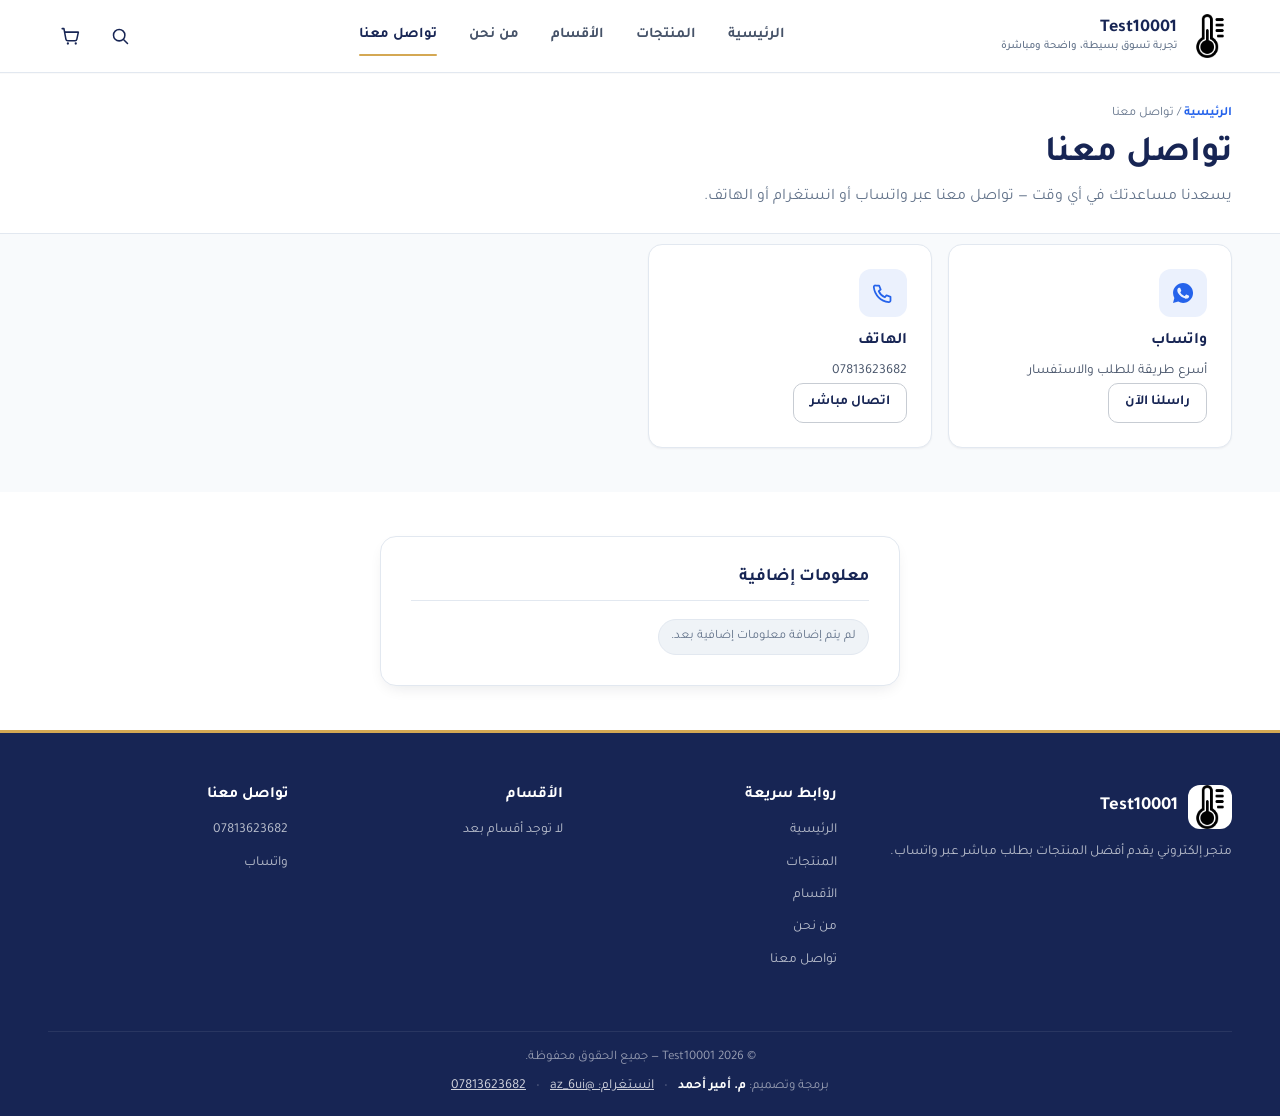
<file: contact.html>
<!DOCTYPE html>
<html lang="ar" dir="rtl">
<head>
  <meta name="viewport" content="width=device-width, initial-scale=1.0">
<meta charset="UTF-8">
<title>تواصل معنا | {{storeName}}</title>
<link rel="stylesheet" href="css/style.css?v=93">
  <link rel="stylesheet" href="css/refresh.css?v=93">
  <script src="js/config.js?v=93"></script>
  <script src="js/themes.js?v=93"></script>
  <script src="js/boot.js?v=93"></script>
</head>
<body>

<div id="site-header" data-active="contact"></div>

<main>
  <section class="page-header">
    <div class="container">
      <div class="breadcrumb"><a href="index.html">الرئيسية</a> / تواصل معنا</div>
      <h1>تواصل معنا</h1>
      <p>يسعدنا مساعدتك في أي وقت — تواصل معنا عبر واتساب أو انستغرام أو الهاتف.</p>
    </div>
  </section>

  <section class="section" style="padding-top:10px;">
    <div class="container">
      <div class="feature-grid" id="contactCards"></div>
    </div>
  </section>

  <section class="section section-alt">
    <div class="container" style="max-width:640px;">
      <div class="form-card" style="max-width:100%;">
        <h3 style="margin-bottom:6px;">معلومات إضافية</h3>
        <div class="detail-meta" id="extraInfo" style="margin-top:10px;"></div>
      </div>
    </div>
  </section>
</main>

<div id="site-footer"></div>

<!-- سكربتات مؤجلة (defer): لا تحجب الرسم. القراءة من Firebase عبر REST داخل store.js (بدون SDK) -->
<script src="js/icons.js?v=93" defer></script>
<script src="js/store.js?v=93" defer></script>
<script src="js/whatsapp.js?v=93" defer></script>
<script src="js/app.js?v=93" defer></script>
<script>
  /* تُستدعى عند التحميل وعند وصول الإعدادات من Firebase (كانت تعرض "لم يتم إعداد بيانات التواصل" لأول زائر ولا تتحدّث) */
  function renderContactPage() {
    const s = Store.getSettings();

    const cards = [];
    if (s.whatsapp) cards.push({ icon: "whatsapp", title: "واتساب", desc: "أسرع طريقة للطلب والاستفسار", link: "https://wa.me/" + whatsappDigitsOnly(s.whatsapp), label: "راسلنا الآن" });
    if (s.instagram) cards.push({ icon: "instagram", title: "انستغرام", desc: "تابع جديدنا وعروضنا", link: safeUrl(s.instagram), label: "زيارة الحساب" });
    if (s.tiktok) cards.push({
      customIcon: '<svg xmlns="http://www.w3.org/2000/svg" width="24" height="24" viewBox="0 0 448 512" fill="currentColor"><path d="M448,209.91a210.06,210.06,0,0,1-122.77-39.25V349.38A162.55,162.55,0,1,1,185,188.31V278.2a74.62,74.62,0,1,0,52.23,71.18V0l88,0a121.18,121.18,0,0,0,1.86,22.17h0A122.18,122.18,0,0,0,381,102.39a121.43,121.43,0,0,0,67,20.14Z"/></svg>',
      title: "تيك توك",
      desc: "شاهد مقاطعنا وتفاعل معنا",
      link: safeUrl(s.tiktok),
      label: "تابعنا"
    });
    if (s.phone) cards.push({ icon: "phone", title: "الهاتف", desc: s.phone, link: "tel:" + String(s.phone).replace(/[^0-9+]/g, ""), label: "اتصال مباشر" });
    if (s.phone2) cards.push({ icon: "phone", title: "هاتف ثانٍ", desc: s.phone2, link: "tel:" + String(s.phone2).replace(/[^0-9+]/g, ""), label: "اتصال مباشر" });
    if (s.address) {
      const mapLink = safeMapUrl(s.mapUrl);
      cards.push({ icon: "home", title: "الموقع", desc: s.address, descLink: mapLink || null, link: mapLink || null, label: mapLink ? "افتح في الخرائط" : null });
    }

    document.getElementById("contactCards").innerHTML = cards.length ? cards.map(function (c) {
      // قراءة الأيقونة المخصصة أو الأيقونة الافتراضية
      const iconHtml = c.customIcon ? c.customIcon : iconSvg(c.icon);
      
      return '<div class="feature-card">' +
        '<div class="icon">' + iconHtml + "</div>" +
        "<h3>" + c.title + "</h3>" +
        "<p>" + (c.descLink ? '<a href="' + escapeHtml(c.descLink) + '" target="_blank" rel="noopener" style="color:inherit;text-decoration:underline;">' + escapeHtml(c.desc) + "</a>" : escapeHtml(c.desc)) + "</p>" +
        (c.link ? '<a href="' + escapeHtml(c.link) + '" target="_blank" rel="noopener" class="btn btn-outline btn-sm">' + c.label + "</a>" : "") +
      "</div>";
    }).join("") : '<div class="empty-state"><p>لم يتم إعداد بيانات التواصل بعد من لوحة التحكم.</p></div>';

    let extraInfoHtml = "";
    if (s.workingHours) extraInfoHtml += "<span><strong>ساعات العمل:</strong> " + escapeHtml(s.workingHours) + "</span>";
    if (s.deliveryInfo) extraInfoHtml += "<span><strong>معلومات التوصيل:</strong> " + escapeHtml(s.deliveryInfo) + "</span>";
    document.getElementById("extraInfo").innerHTML = extraInfoHtml || "<span>لم يتم إضافة معلومات إضافية بعد.</span>";
  }
  document.addEventListener("DOMContentLoaded", renderContactPage);
  document.addEventListener("store:synced", renderContactPage);
</script>
</body>
</html>
</file>
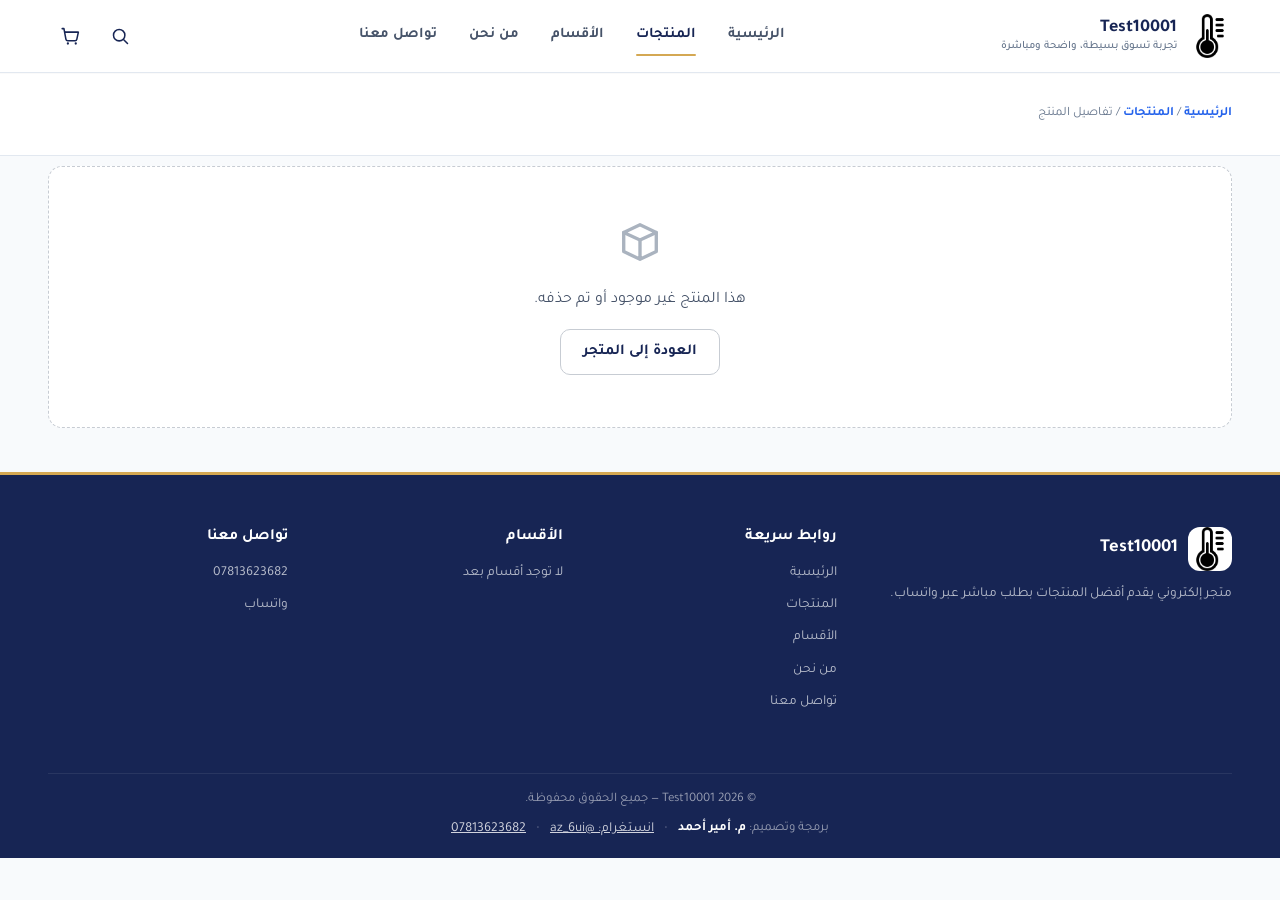
<file: product.html>
<!DOCTYPE html>
<html lang="ar" dir="rtl">
<head>
  <meta charset="UTF-8">
  <meta name="viewport" content="width=device-width, initial-scale=1.0">
  <title>تفاصيل المنتج | {{storeName}}</title>
<link rel="stylesheet" href="css/style.css?v=93">
  <link rel="stylesheet" href="css/refresh.css?v=93">
  <script src="js/config.js?v=93"></script>
  <script src="js/themes.js?v=93"></script>
  <script src="js/boot.js?v=93"></script>
</head>
<body>

<div id="site-header" data-active="products"></div>

<main>
  <section class="page-header">
    <div class="container">
      <div class="breadcrumb"><a href="index.html">الرئيسية</a> / <a href="products.html">المنتجات</a> / تفاصيل المنتج</div>
    </div>
  </section>

  <section class="section" style="padding-top:10px;">
    <div class="container">
      <div id="productDetail"></div>
    </div>
  </section>
</main>

<div id="site-footer"></div>

<!-- سكربتات مؤجلة (defer): لا تحجب الرسم. القراءة من Firebase عبر REST داخل store.js (بدون SDK) -->
<script src="js/icons.js?v=93" defer></script>
<script src="js/store.js?v=93" defer></script>
<script src="js/whatsapp.js?v=93" defer></script>
<script src="js/app.js?v=93" defer></script>
<script src="js/products.js?v=93" defer></script>
</body>
</html>
</file>
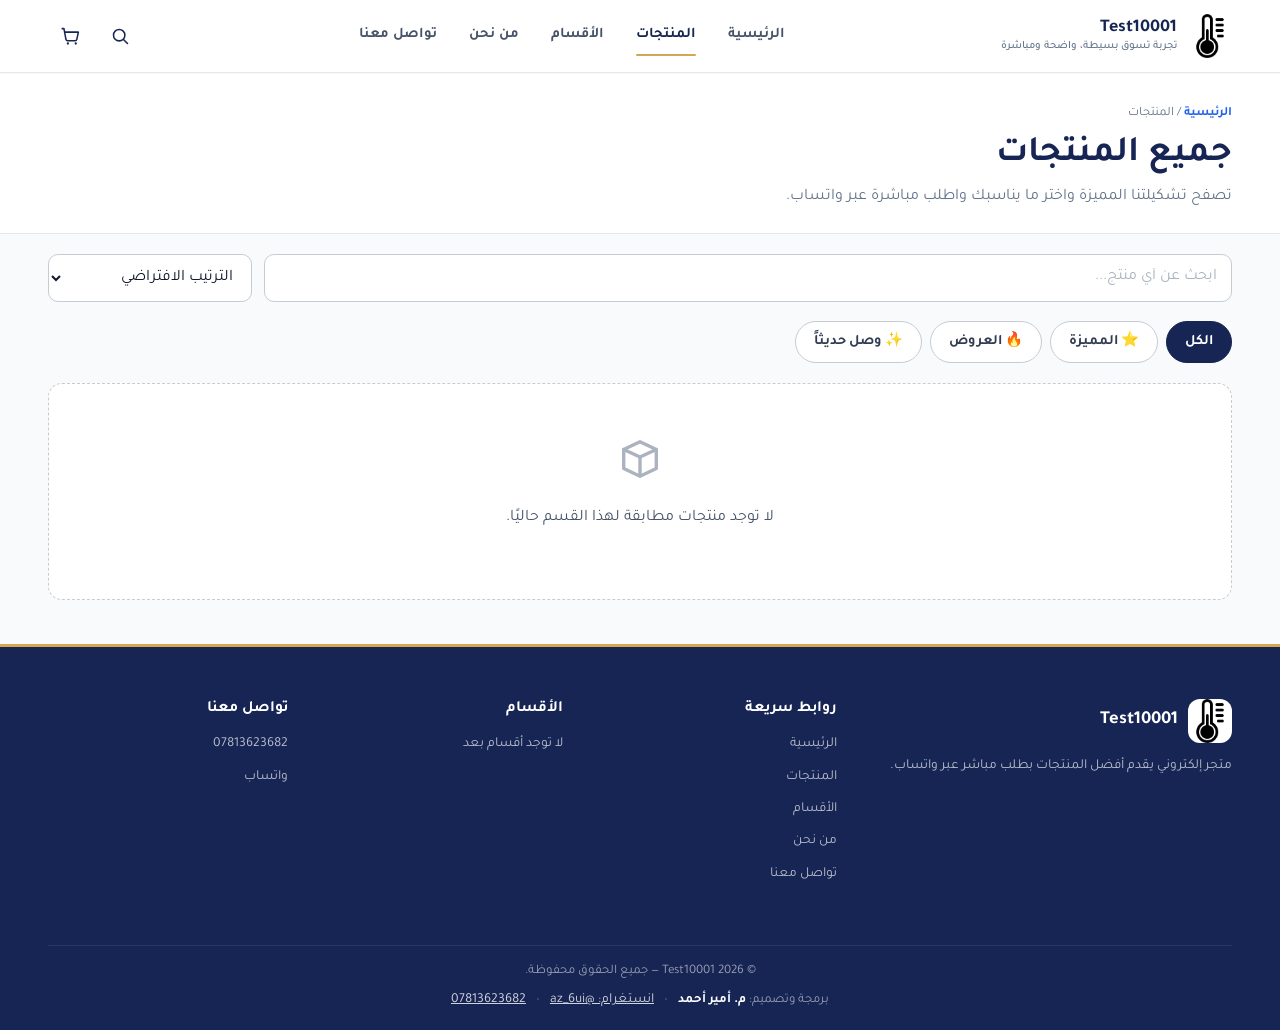
<file: products.html>
<!DOCTYPE html>
<html lang="ar" dir="rtl">
<head>
  
  <meta charset="UTF-8">
  <meta name="viewport" content="width=device-width, initial-scale=1.0">

  <title>المنتجات | {{storeName}}</title>
<link rel="stylesheet" href="css/style.css?v=93">
  <link rel="stylesheet" href="css/refresh.css?v=93">
  <script src="js/config.js?v=93"></script>
  <script src="js/themes.js?v=93"></script>
  <script src="js/boot.js?v=93"></script>
</head>
<body>

<div id="site-header" data-active="products"></div>

<main>
  <section class="page-header">
    <div class="container">
      <div class="breadcrumb"><a href="index.html">الرئيسية</a> / المنتجات</div>
      <h1>جميع المنتجات</h1>
      <p>تصفح تشكيلتنا المميزة واختر ما يناسبك واطلب مباشرة عبر واتساب.</p>
    </div>
  </section>

  <section class="section" style="padding-top:20px;">
    <div class="container">
      <div class="shop-controls" style="margin-bottom:15px;display:flex;gap:12px;flex-wrap:wrap;align-items:center;justify-content:space-between;">
        <div class="search-box" style="flex:1;min-width:240px;position:relative;">
          <input type="text" id="searchInput" placeholder="ابحث باسم المنتج أو الوصف…" style="width:100%;padding:10px 14px;border:1px solid var(--line);border-radius:var(--radius-sm);font-family:var(--font-body);">
        </div>
        <div class="sort-box" style="min-width:180px;">
          <select id="sortSelect" style="width:100%;padding:10px 14px;border:1px solid var(--line);border-radius:var(--radius-sm);background:#fff;font-family:var(--font-body);">
            <option value="default">الترتيب الافتراضي</option>
            <option value="price-asc">السعر: من الأقل للأعلى</option>
            <option value="price-desc">السعر: من الأعلى للأقل</option>
            <option value="name">الاسم: أ - ي</option>
          </select>
        </div>
      </div>

      <div class="shop-cat-tabs-wrap" id="filterCategories"></div>

      <div style="margin-bottom:15px;font-size:0.9rem;color:var(--ink-500);" id="resultCount">جاري التحميل…</div>

      <div class="product-grid" id="shopGrid"></div>
    </div>
  </section>
</main>

<div id="site-footer"></div>

<!-- سكربتات مؤجلة (defer): لا تحجب الرسم. القراءة من Firebase عبر REST داخل store.js (بدون SDK) -->
<script src="js/icons.js?v=93" defer></script>
<script src="js/store.js?v=93" defer></script>
<script src="js/whatsapp.js?v=93" defer></script>
<script src="js/app.js?v=93" defer></script>
<script src="js/products.js?v=93" defer></script>
</body>
</html>
</file>
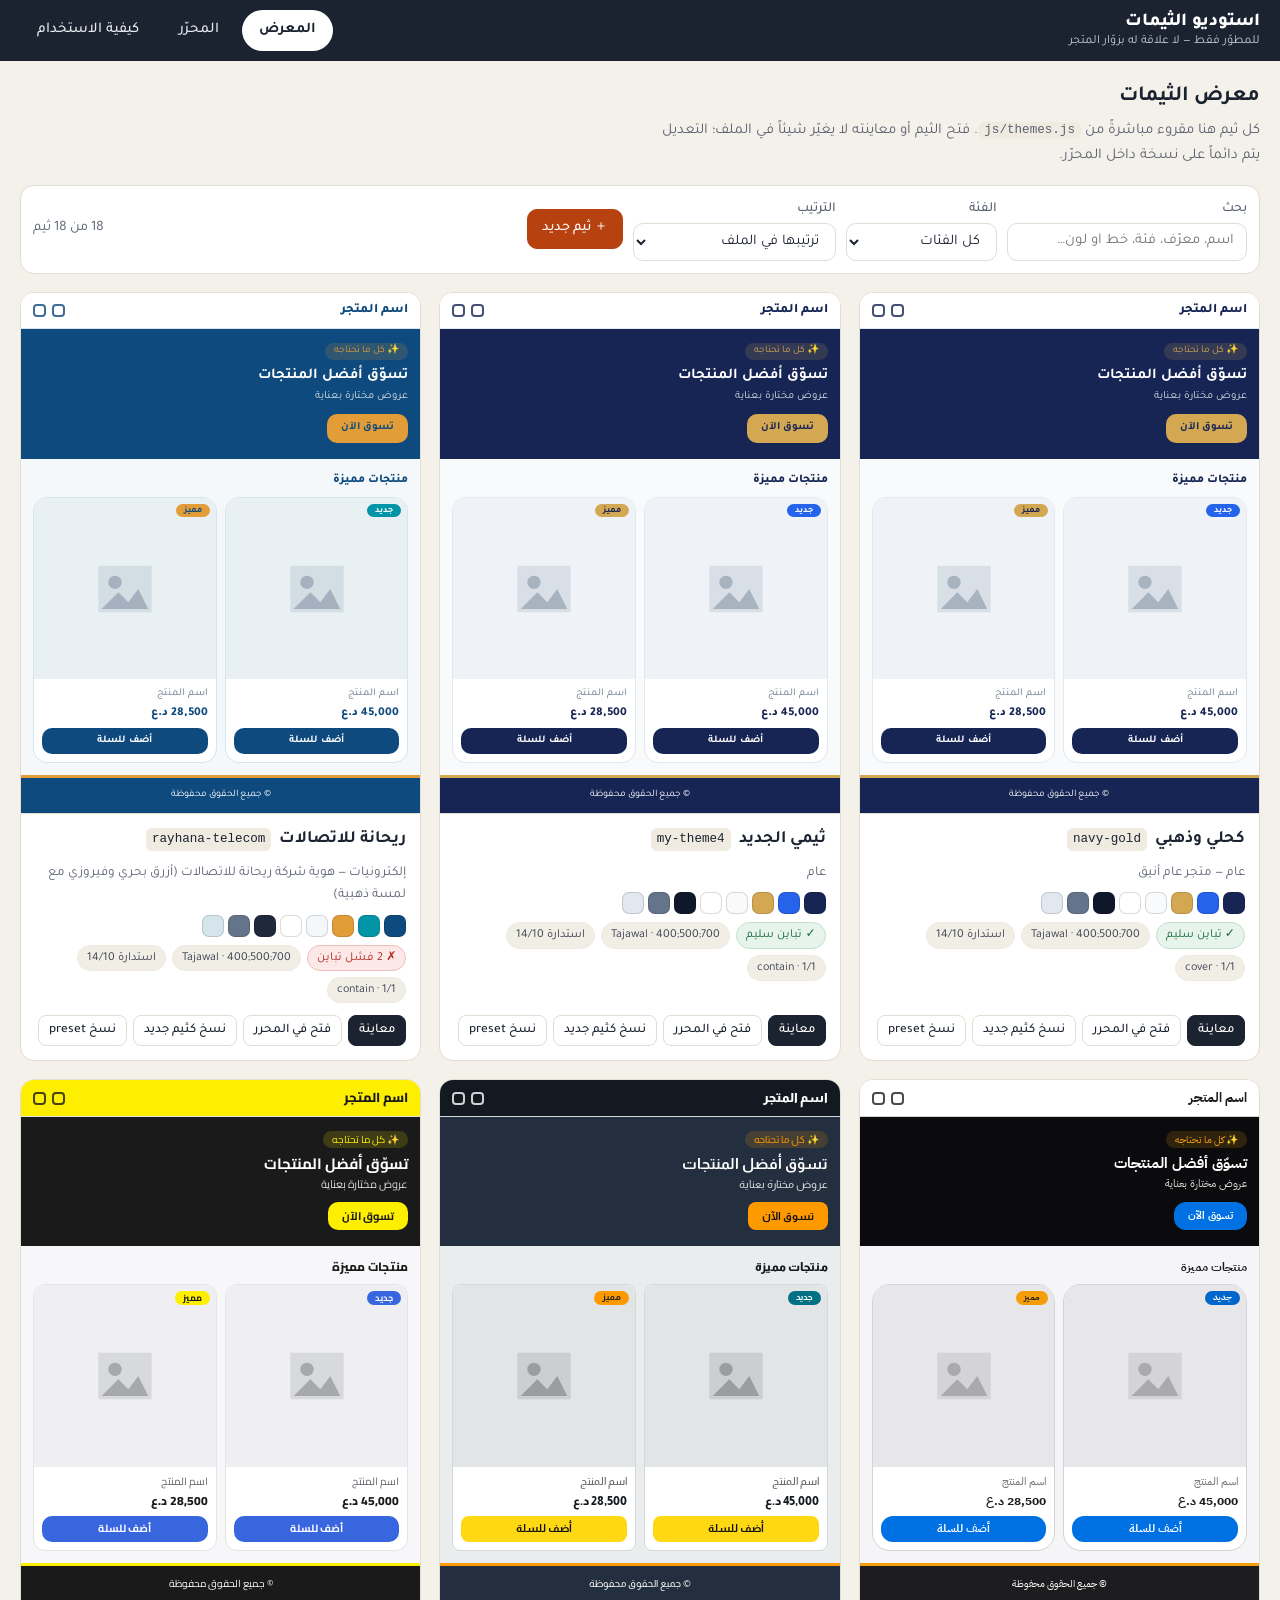
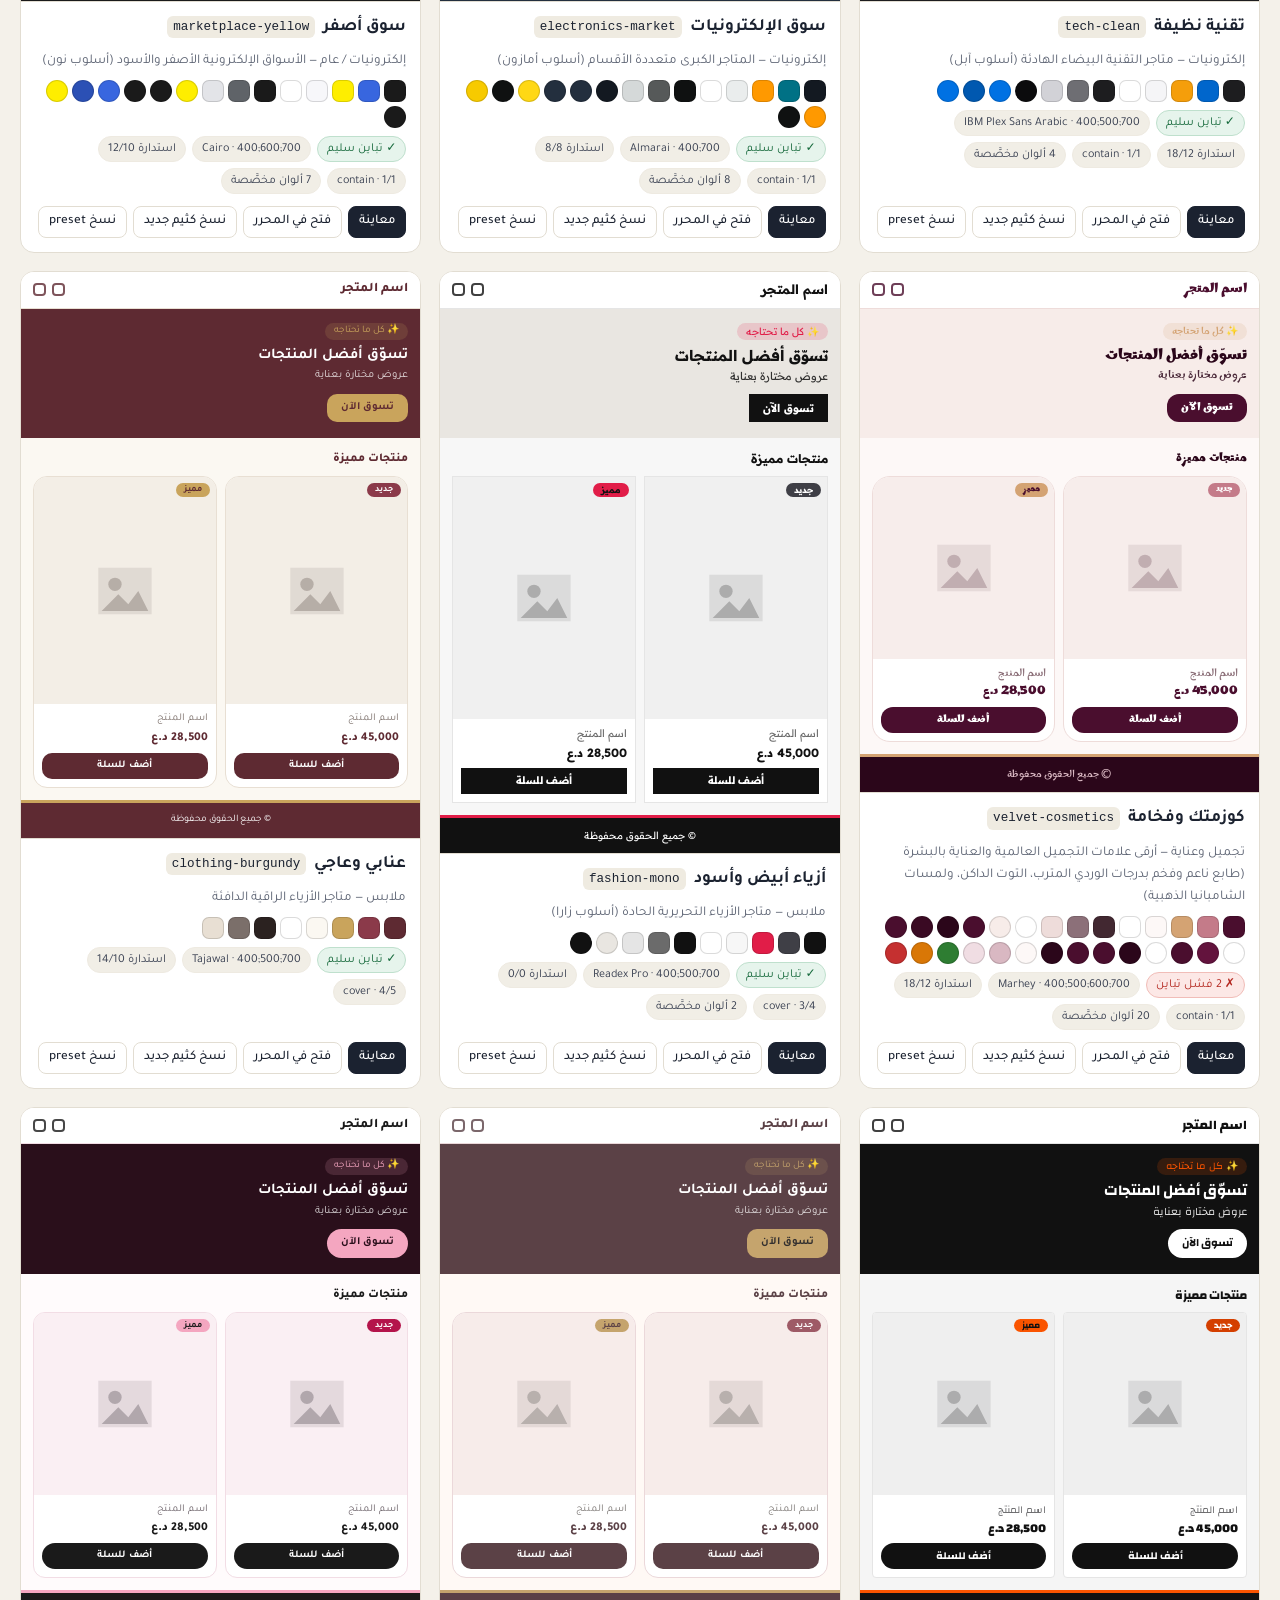
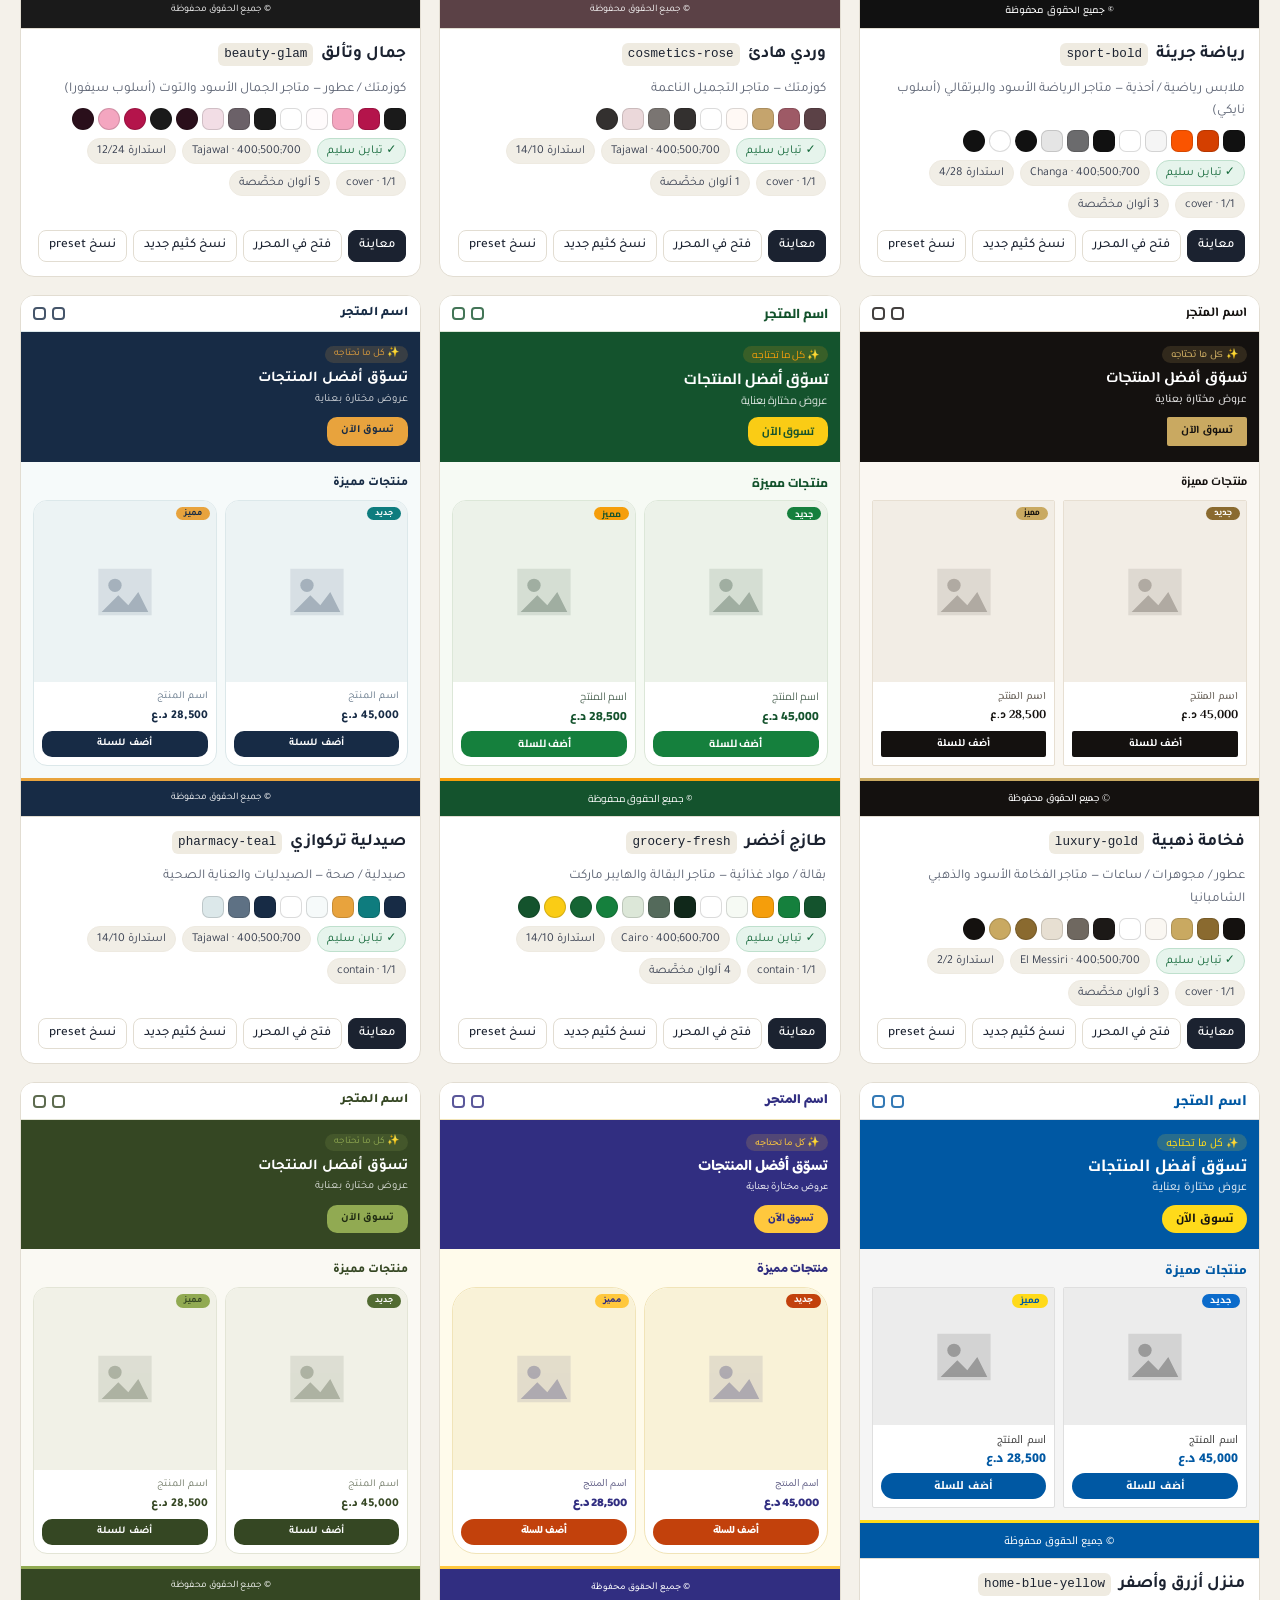
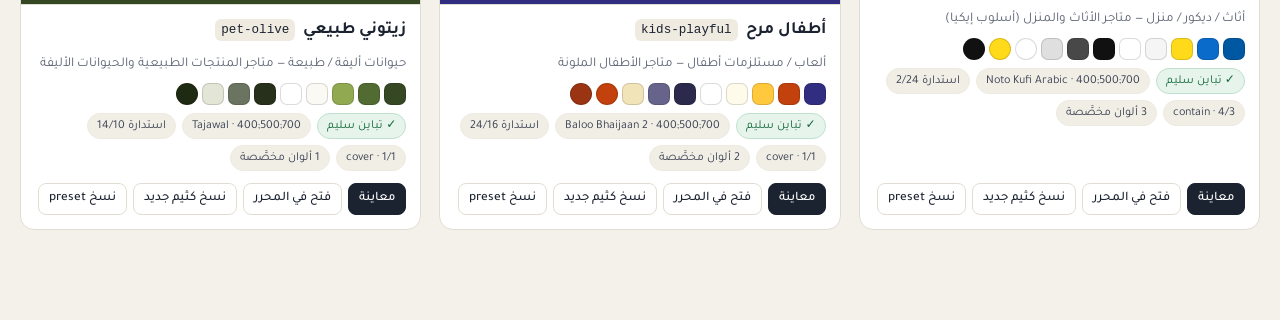
<file: themes.html>
<!DOCTYPE html>
<html lang="ar" dir="rtl" data-no-analytics>
<head>
  <meta charset="UTF-8">
  <meta name="viewport" content="width=device-width, initial-scale=1">
  <meta name="robots" content="noindex,nofollow">
  <title>استوديو الثيمات — معرض الثيمات ومحرّر بصري</title>
  <!-- أداة للمطوّر فقط. لا تتصل بـ Firebase ولا تكتب أي شيء في المشروع؛ تقرأ js/themes.js وتولّد كوداً للنسخ واللصق. -->
  <link rel="preconnect" href="https://fonts.googleapis.com">
  <link rel="preconnect" href="https://fonts.gstatic.com" crossorigin>
  <link rel="stylesheet" href="https://fonts.googleapis.com/css2?family=Tajawal:wght@400;500;700;800&display=swap">
  <style>
    :root{
      --paper:#F4F1EA; --card:#FFFFFF; --ink:#1B2230; --mut:#5B6272; --line:#E2DDD2; --line-2:#EEEAE1;
      --brand:#B8420F; --brand-d:#963409; --brand-soft:#FBEBDD;
      --ok:#14683A; --ok-bg:#E6F4EC; --warn:#8A5A00; --warn-bg:#FFF4D6; --bad:#B3261E; --bad-bg:#FCE8E6;
      --r:14px; --mono:ui-monospace,SFMono-Regular,Menlo,Consolas,"Liberation Mono",monospace;
    }
    *{box-sizing:border-box}
    html{scroll-padding-top:80px}
    body{margin:0;background:var(--paper);color:var(--ink);font-family:'Tajawal',system-ui,-apple-system,'Segoe UI',Tahoma,sans-serif;line-height:1.65;font-size:15px}
    button,input,select,textarea{font:inherit;color:inherit}
    :focus-visible{outline:3px solid var(--ink);outline-offset:2px;border-radius:6px}
    code,.ltr{direction:ltr;unicode-bidi:isolate}
    code{font-family:var(--mono);font-size:.84em;background:#EFEBE1;padding:1px 6px;border-radius:6px}
    .sr{position:absolute;width:1px;height:1px;overflow:hidden;clip:rect(0 0 0 0);white-space:nowrap}

    /* ===== الشريط العلوي ===== */
    .top{position:sticky;top:0;z-index:30;background:var(--ink);color:#fff}
    .top-in{max-width:1500px;margin:0 auto;padding:10px 20px;display:flex;align-items:center;gap:18px;flex-wrap:wrap}
    .brand-t{display:flex;flex-direction:column;line-height:1.2}
    .brand-t b{font-size:1.15rem;font-weight:800}
    .brand-t small{color:#C5CBD8;font-size:.78rem}
    .nav{display:flex;gap:6px;margin-inline-start:auto;flex-wrap:wrap}
    .nav button{border:1px solid transparent;background:transparent;color:#E6E9F0;padding:7px 16px;border-radius:999px;cursor:pointer;font-weight:500}
    .nav button:hover{background:rgba(255,255,255,.1)}
    .nav button[aria-current="page"]{background:#fff;color:var(--ink);font-weight:700}
    .top :focus-visible{outline-color:#fff}

    .wrap{max-width:1500px;margin:0 auto;padding:22px 20px 90px}
    .view[hidden]{display:none}
    h1,h2,h3,h4{margin:0 0 .4em;line-height:1.3}
    h2{font-size:1.35rem} h3{font-size:1.05rem}
    .lead{color:var(--mut);margin:0 0 16px;max-width:75ch}

    /* ===== أزرار عامة ===== */
    .btn{display:inline-flex;align-items:center;justify-content:center;gap:6px;border:1px solid var(--line);background:#fff;padding:7px 14px;border-radius:10px;cursor:pointer;font-size:.9rem;font-weight:500;text-decoration:none;color:var(--ink);transition:background .15s,border-color .15s}
    .btn:hover{background:#FAF8F3;border-color:#CFC8B8}
    .btn.dark{background:var(--ink);border-color:var(--ink);color:#fff}
    .btn.dark:hover{background:#2C3547}
    .btn.brand{background:var(--brand);border-color:var(--brand);color:#fff}
    .btn.brand:hover{background:var(--brand-d)}
    .btn.sm{padding:4px 10px;font-size:.82rem;border-radius:8px}
    .btn[disabled]{opacity:.5;cursor:not-allowed}

    /* ===== المعرض ===== */
    .toolbar{display:flex;gap:10px;flex-wrap:wrap;align-items:center;background:var(--card);border:1px solid var(--line);border-radius:var(--r);padding:12px;margin-bottom:18px}
    .toolbar .fld{display:flex;flex-direction:column;gap:2px;font-size:.78rem;color:var(--mut)}
    .toolbar input[type=search],.toolbar select{height:38px;border:1px solid var(--line);border-radius:10px;padding:0 12px;background:#fff;min-width:150px;color:var(--ink);font-size:.92rem}
    .toolbar input[type=search]{min-width:240px}
    .toolbar .count{margin-inline-start:auto;color:var(--mut);font-size:.9rem}
    .grid{display:grid;grid-template-columns:repeat(auto-fill,minmax(310px,1fr));gap:18px}
    .tcard{background:var(--card);border:1px solid var(--line);border-radius:var(--r);overflow:hidden;display:flex;flex-direction:column}
    .tcard .thumb{border-bottom:1px solid var(--line);pointer-events:none}
    .tinfo{padding:12px 14px 14px;display:flex;flex-direction:column;gap:8px;flex:1}
    .trow{display:flex;align-items:baseline;gap:8px;flex-wrap:wrap}
    .trow b{font-size:1.08rem}
    .meta{color:var(--mut);font-size:.84rem}
    .pal{display:flex;gap:4px;flex-wrap:wrap}
    .pal i{width:22px;height:22px;border-radius:7px;border:1px solid rgba(0,0,0,.14);display:block}
    .pal i.opt{border-radius:50%}
    .chips{display:flex;gap:6px;flex-wrap:wrap}
    .chip{display:inline-flex;align-items:center;gap:4px;font-size:.76rem;padding:2px 9px;border-radius:999px;background:#F1EEE6;color:#3A4152;border:1px solid var(--line-2)}
    .chip.ok{background:var(--ok-bg);color:var(--ok);border-color:#BFE0CD}
    .chip.warn{background:var(--warn-bg);color:var(--warn);border-color:#EBD79B}
    .chip.bad{background:var(--bad-bg);color:var(--bad);border-color:#F1BDB8}
    .acts{display:flex;gap:6px;flex-wrap:wrap;margin-top:auto;padding-top:4px}
    .empty{padding:40px;text-align:center;color:var(--mut);background:var(--card);border:1px dashed #CFC8B8;border-radius:var(--r)}

    /* ===== مصغّر المتجر في بطاقات المعرض ===== */
    .mini{font-size:11px;direction:rtl;line-height:1.5}
    .mini .h{display:flex;align-items:center;justify-content:space-between;padding:8px 12px;border-bottom:1px solid}
    .mini .lg{font-weight:800;font-size:13px}
    .mini .ic{display:flex;gap:6px}.mini .ic i{width:13px;height:13px;border-radius:4px;border:2px solid currentColor;opacity:.8;display:block}
    .mini .hero{padding:14px 12px 16px}
    .mini .eb{display:inline-block;padding:1px 9px;border-radius:99px;font-size:10px;margin-bottom:6px}
    .mini .hero h4{margin:0 0 3px;font-size:15px}
    .mini .hero p{margin:0 0 9px;opacity:.85}
    .mini .b{display:inline-block;padding:6px 14px;font-weight:700;font-size:11px}
    .mini .body{padding:12px}
    .mini .tt{font-weight:800;font-size:12px;margin-bottom:8px}
    .mini .ps{display:grid;grid-template-columns:1fr 1fr;gap:8px}
    .mini .p{border:1px solid;overflow:hidden}
    .mini .im{position:relative;width:100%;display:flex;align-items:center;justify-content:center}
    .mini .im svg{width:44%;opacity:.5}
    .mini .bd{position:absolute;top:6px;inset-inline-start:6px;padding:0 8px;border-radius:99px;font-size:9px;font-weight:700}
    .mini .pi{padding:7px 8px 8px}
    .mini .pn{font-size:10.5px}
    .mini .pr{font-weight:800;font-size:12px;margin:2px 0 6px}
    .mini .pb{display:block;text-align:center;padding:5px 0;font-weight:700;font-size:10.5px}
    .mini .f{padding:10px 12px;text-align:center;font-size:10px;border-top:3px solid}

    /* ===== الاستوديو ===== */
    .studio{display:grid;grid-template-columns:minmax(360px,440px) minmax(0,1fr);gap:20px;align-items:start}
    .controls{display:flex;flex-direction:column;gap:12px}
    .banner{display:flex;gap:10px;align-items:flex-start;background:var(--brand-soft);border:1px solid #F0CDB3;color:#5C2208;border-radius:12px;padding:10px 14px;font-size:.9rem}
    .banner[hidden]{display:none}
    .startbar{display:flex;gap:8px;flex-wrap:wrap;align-items:flex-end;background:var(--card);border:1px solid var(--line);border-radius:var(--r);padding:12px}
    .startbar .fld{flex:1;min-width:170px}
    .grp{background:var(--card);border:1px solid var(--line);border-radius:var(--r)}
    .grp>summary{cursor:pointer;list-style:none;padding:12px 14px;font-weight:700;display:flex;align-items:center;gap:8px}
    .grp>summary::-webkit-details-marker{display:none}
    .grp>summary::before{content:"";width:8px;height:8px;border-inline-end:2px solid var(--mut);border-bottom:2px solid var(--mut);transform:rotate(45deg);transition:transform .15s;margin-inline-end:4px}
    .grp[open]>summary::before{transform:rotate(-135deg)}
    .grp>summary small{font-weight:400;color:var(--mut);margin-inline-start:auto;font-size:.8rem}
    .grp-body{padding:2px 14px 14px;display:flex;flex-direction:column;gap:10px}
    .fld{display:flex;flex-direction:column;gap:4px}
    .fld>label,.fld>.lb{font-size:.86rem;font-weight:500}
    .fld .hint{font-size:.77rem;color:var(--mut);font-weight:400}
    .inp{height:38px;border:1px solid #CFC8B8;border-radius:10px;padding:0 10px;background:#fff;width:100%;font-size:.92rem}
    textarea.inp{height:auto;padding:8px 10px;min-height:60px;resize:vertical}
    .inp.invalid{border-color:var(--bad);background:#FFF7F6}
    .inp[disabled]{background:#F4F1EA;color:var(--mut)}
    .err{color:var(--bad);font-size:.8rem}
    .two{display:grid;grid-template-columns:1fr 1fr;gap:10px}
    .sub-t{font-size:.8rem;font-weight:700;color:var(--mut);margin:8px 0 0;padding-top:8px;border-top:1px dashed var(--line)}
    .sub-t:first-child{border-top:0;margin-top:0;padding-top:0}

    .crow{display:grid;grid-template-columns:1fr auto;gap:6px 10px;align-items:center;padding:6px 0;border-bottom:1px solid var(--line-2)}
    .crow:last-child{border-bottom:0}
    .crow .nm{font-size:.88rem;font-weight:500;display:flex;flex-direction:column}
    .crow .nm small{font-weight:400;color:var(--mut);font-size:.75rem}
    .crow .nm label{display:flex;align-items:center;gap:6px;cursor:pointer}
    .crow .ctl{display:flex;align-items:center;gap:6px}
    .crow input[type=color]{width:38px;height:34px;padding:2px;border:1px solid #CFC8B8;border-radius:8px;background:#fff;cursor:pointer}
    .crow input[type=color][disabled]{opacity:.45;cursor:not-allowed}
    .crow .hex{width:104px;direction:ltr;text-align:left;font-family:var(--mono);height:34px;font-size:.84rem}
    .crow .inh{grid-column:1/-1;font-size:.76rem;color:var(--mut);display:flex;align-items:center;gap:6px}
    .crow .inh i{width:14px;height:14px;border-radius:4px;border:1px solid rgba(0,0,0,.2);display:inline-block}
    .crow .err{grid-column:1/-1}
    input[type=checkbox],input[type=radio]{width:17px;height:17px;accent-color:var(--brand)}
    .wts{display:flex;gap:6px;flex-wrap:wrap}
    .wts label{display:inline-flex;align-items:center;gap:5px;border:1px solid #CFC8B8;border-radius:8px;padding:3px 9px;background:#fff;cursor:pointer;font-size:.86rem}
    .wts label.dis{opacity:.45;cursor:not-allowed}
    .rng{display:grid;grid-template-columns:1fr 70px;gap:10px;align-items:center}
    .rng input[type=range]{width:100%;accent-color:var(--brand)}

    /* ===== لوحة المعاينة / الفحص / الكود ===== */
    .stage{position:sticky;top:72px;background:var(--card);border:1px solid var(--line);border-radius:var(--r);overflow:hidden;display:flex;flex-direction:column;height:calc(100vh - 92px);min-height:560px}
    .tabs{display:flex;gap:2px;padding:8px 10px 0;border-bottom:1px solid var(--line);background:#FAF8F3;align-items:flex-end;flex-wrap:wrap}
    .tabs [role=tab]{border:1px solid transparent;border-bottom:0;background:transparent;padding:8px 16px;border-radius:10px 10px 0 0;cursor:pointer;font-weight:500;color:var(--mut);display:inline-flex;gap:6px;align-items:center}
    .tabs [role=tab][aria-selected=true]{background:#fff;border-color:var(--line);color:var(--ink);font-weight:700;margin-bottom:-1px}
    .tabs .grow{margin-inline-start:auto;padding-bottom:6px;display:flex;gap:6px;align-items:center}
    .pill{display:inline-flex;min-width:20px;height:20px;padding:0 6px;border-radius:99px;font-size:.75rem;font-weight:700;align-items:center;justify-content:center}
    .pill.ok{background:var(--ok-bg);color:var(--ok)}.pill.warn{background:var(--warn-bg);color:var(--warn)}.pill.bad{background:var(--bad-bg);color:var(--bad)}
    .panel{flex:1;min-height:0;overflow:auto;display:none}
    .panel.on{display:flex;flex-direction:column}
    .seg{display:inline-flex;border:1px solid var(--line);border-radius:10px;overflow:hidden;background:#fff}
    .seg button{border:0;background:#fff;padding:5px 12px;cursor:pointer;font-size:.84rem}
    .seg button+button{border-inline-start:1px solid var(--line)}
    .seg button[aria-pressed=true]{background:var(--ink);color:#fff}
    .framebox{flex:1;min-height:0;overflow:hidden;background:#E8E4DA;display:flex;justify-content:center;align-items:flex-start;padding:14px 10px;position:relative}
    .framebox .scaler{transform-origin:top center;background:#fff;box-shadow:0 8px 30px rgba(20,24,34,.18);border-radius:10px;overflow:hidden;flex:none}
    .framebox iframe{border:0;display:block;width:100%;height:100%;background:#fff}
    .framenote{font-size:.78rem;color:var(--mut);padding:6px 12px;border-top:1px solid var(--line);background:#FAF8F3}

    .rep{padding:14px 16px 18px;display:flex;flex-direction:column;gap:14px}
    .status{display:flex;gap:10px;align-items:center;padding:10px 14px;border-radius:12px;font-weight:700}
    .status.ok{background:var(--ok-bg);color:var(--ok)}.status.warn{background:var(--warn-bg);color:var(--warn)}.status.bad{background:var(--bad-bg);color:var(--bad)}
    .status small{font-weight:400;display:block}
    .vlist{list-style:none;margin:0;padding:0;display:flex;flex-direction:column;gap:6px}
    .vlist li{display:flex;gap:8px;align-items:flex-start;font-size:.9rem;padding:6px 10px;border-radius:8px;background:#FAF8F3}
    .vlist li .ico{font-weight:800;width:18px;text-align:center;flex:none}
    .vlist li.error{background:var(--bad-bg);color:#7A1A14}.vlist li.warn{background:var(--warn-bg);color:#5E3D00}
    table.ct{width:100%;border-collapse:collapse;font-size:.88rem}
    table.ct th{text-align:start;font-weight:700;color:var(--mut);font-size:.78rem;padding:4px 8px;border-bottom:1px solid var(--line)}
    table.ct td{padding:7px 8px;border-bottom:1px solid var(--line-2);vertical-align:middle}
    .aa{display:inline-flex;align-items:center;justify-content:center;min-width:46px;height:30px;border-radius:7px;border:1px solid rgba(0,0,0,.15);font-weight:800;font-size:.9rem}
    .st{font-weight:700;white-space:nowrap}
    .st.ok{color:var(--ok)}.st.warn{color:var(--warn)}.st.bad{color:var(--bad)}
    .sug{display:flex;align-items:center;gap:6px;flex-wrap:wrap;font-size:.8rem;color:var(--mut)}
    .sug i{width:16px;height:16px;border-radius:5px;border:1px solid rgba(0,0,0,.2);display:inline-block}

    .codep{padding:14px 16px 18px;display:flex;flex-direction:column;gap:14px}
    .cb{border:1px solid var(--line);border-radius:12px;overflow:hidden}
    .cb-h{display:flex;align-items:center;gap:8px;flex-wrap:wrap;padding:8px 12px;background:#FAF8F3;border-bottom:1px solid var(--line)}
    .cb-h b{font-size:.92rem}
    .cb-h .sp{margin-inline-start:auto;display:flex;gap:6px;flex-wrap:wrap}
    pre.code{margin:0;padding:12px 14px;background:#161B26;color:#E6EAF2;font-family:var(--mono);font-size:.82rem;line-height:1.7;direction:ltr;text-align:left;overflow:auto;white-space:pre;tab-size:2;max-height:360px}
    pre.code .k{color:#8FD0FF}pre.code .s{color:#F9C98A}pre.code .n{color:#B8E48B}pre.code .c{color:#8A93A6}
    .copied-msg{font-size:.82rem;font-weight:700}
    .copied-msg.ok{color:var(--ok)}.copied-msg.bad{color:var(--bad)}
    .note{font-size:.84rem;color:var(--mut);margin:0}
    .warnbox{background:var(--warn-bg);color:#5E3D00;border-radius:10px;padding:8px 12px;font-size:.86rem}

    /* ===== حوار المعاينة ===== */
    dialog{border:0;border-radius:16px;padding:0;width:min(1100px,96vw);max-height:94vh;box-shadow:0 30px 80px rgba(10,14,24,.45);color:var(--ink);background:var(--card)}
    dialog::backdrop{background:rgba(15,19,30,.6)}
    .dlg-h{display:flex;gap:10px;align-items:center;padding:10px 14px;border-bottom:1px solid var(--line);flex-wrap:wrap}
    .dlg-h .x{margin-inline-start:auto}
    .dlg-box{height:min(72vh,720px);display:flex;flex-direction:column}
    .dlg-box .framebox{flex:1}

    /* ===== شرح الاستخدام ===== */
    .help{display:grid;grid-template-columns:minmax(0,1fr) 340px;gap:22px;align-items:start}
    .card{background:var(--card);border:1px solid var(--line);border-radius:var(--r);padding:16px 20px}
    .steps{counter-reset:s;list-style:none;margin:0;padding:0;display:flex;flex-direction:column;gap:12px}
    .steps>li{counter-increment:s;position:relative;padding:12px 16px 12px 16px;padding-inline-start:56px;background:#FAF8F3;border:1px solid var(--line-2);border-radius:12px}
    .steps>li::before{content:counter(s);position:absolute;inset-inline-start:14px;top:12px;width:30px;height:30px;border-radius:50%;background:var(--ink);color:#fff;display:grid;place-items:center;font-weight:800}
    .steps>li b{display:block;margin-bottom:2px}
    .steps p{margin:2px 0}
    .help pre.code{max-height:none;border-radius:10px;margin:8px 0}
    .help details{border:1px solid var(--line);border-radius:10px;margin-bottom:8px;background:#fff}
    .help details summary{cursor:pointer;padding:9px 14px;font-weight:700}
    .help details div{padding:0 14px 12px}
    .help ul{margin:4px 0;padding-inline-start:20px}
    table.sc{width:100%;border-collapse:collapse;font-size:.86rem}
    table.sc td,table.sc th{padding:6px 8px;border-bottom:1px solid var(--line-2);text-align:start;vertical-align:top}
    table.sc th{color:var(--mut);font-size:.78rem}
    .side-h{position:sticky;top:76px}

    @media (max-width:1100px){
      .studio{grid-template-columns:1fr}
      .stage{position:relative;top:0;height:auto;min-height:0;order:-1}
      .panel.on{max-height:none}
      .framebox{height:70vh;flex:none}
      .help{grid-template-columns:1fr}.side-h{position:static}
    }
    @media (max-width:560px){
      .wrap{padding:14px 12px 70px}.nav{margin-inline-start:0;width:100%}.nav button{flex:1;padding:7px 6px;font-size:.88rem}
      .toolbar input[type=search]{min-width:0;width:100%}.two{grid-template-columns:1fr}
    }
    @media (prefers-reduced-motion:reduce){*{transition:none!important}}
  </style>
</head>
<body>
<a class="sr" href="#main">تخطَّ إلى المحتوى</a>
<header class="top">
  <div class="top-in">
    <div class="brand-t"><b>استوديو الثيمات</b><small>للمطوّر فقط — لا علاقة له بزوّار المتجر</small></div>
    <nav class="nav" aria-label="أقسام الأداة">
      <button type="button" data-go="gallery">المعرض</button>
      <button type="button" data-go="studio">المحرّر</button>
      <button type="button" data-go="help">كيفية الاستخدام</button>
    </nav>
  </div>
</header>
<div id="live" class="sr" role="status" aria-live="polite"></div>

<main class="wrap" id="main">

  <!-- ============ المعرض ============ -->
  <section class="view" id="v-gallery" aria-labelledby="h-gallery">
    <h2 id="h-gallery">معرض الثيمات</h2>
    <p class="lead">كل ثيم هنا مقروء مباشرةً من <code>js/themes.js</code>. فتح الثيم أو معاينته لا يغيّر شيئاً في الملف؛ التعديل يتم دائماً على نسخة داخل المحرّر.</p>
    <div class="toolbar" role="search">
      <div class="fld"><label for="q">بحث</label><input type="search" id="q" placeholder="اسم، معرّف، فئة، خط أو لون…"></div>
      <div class="fld"><label for="fcat">الفئة</label><select id="fcat"></select></div>
      <div class="fld"><label for="fsort">الترتيب</label>
        <select id="fsort">
          <option value="orig">ترتيبها في الملف</option>
          <option value="label">الاسم (أبجدياً)</option>
          <option value="cat">الفئة</option>
          <option value="quality">جودة التباين (الأفضل أولاً)</option>
        </select></div>
      <button type="button" class="btn brand" id="btnNewTheme">＋ ثيم جديد</button>
      <span class="count" id="gcount" aria-live="polite"></span>
    </div>
    <div class="grid" id="galleryGrid"></div>
  </section>

  <!-- ============ المحرّر ============ -->
  <section class="view" id="v-studio" aria-labelledby="h-studio" hidden>
    <h2 id="h-studio" class="sr">محرّر الثيم</h2>
    <div class="studio">
      <div class="controls">
        <div class="banner" id="banner" hidden></div>
        <div class="startbar">
          <div class="fld"><label for="baseSel">ابدأ من ثيم موجود (يُنشأ كنسخة جديدة)</label><select id="baseSel" class="inp"></select></div>
          <button type="button" class="btn" id="btnReset" title="يعيد القيم إلى ما كانت عليه عند فتح الثيم">↺ استرجاع الأصل</button>
        </div>
        <div id="controls"></div>
      </div>

      <div class="stage" aria-label="المعاينة والفحص والكود">
        <div class="tabs" role="tablist" aria-label="عرض النتيجة">
          <button type="button" role="tab" id="tab-prev" aria-controls="p-prev" aria-selected="true">المعاينة</button>
          <button type="button" role="tab" id="tab-qual" aria-controls="p-qual" aria-selected="false" tabindex="-1">الفحص والتباين <span class="pill ok" id="pill-q">0</span></button>
          <button type="button" role="tab" id="tab-code" aria-controls="p-code" aria-selected="false" tabindex="-1">الكود الجاهز <span class="pill ok" id="pill-c">✓</span></button>
          <div class="grow" id="devWrap">
            <div class="seg" role="group" aria-label="حجم المعاينة" id="devSeg">
              <button type="button" data-w="1280" aria-pressed="true">سطح المكتب</button>
              <button type="button" data-w="820" aria-pressed="false">لوحي</button>
              <button type="button" data-w="390" aria-pressed="false">جوال</button>
            </div>
          </div>
        </div>
        <div class="panel on" id="p-prev" role="tabpanel" aria-labelledby="tab-prev">
          <div class="framebox" id="prevHost"></div>
          <div class="framenote">المعاينة تحمّل <code>css/style.css</code> و<code>css/refresh.css</code> الحقيقيَين وتطبّق عليهما نفس منطق <code>js/boot.js</code> لحساب الألوان، لذا فالتجاوب (الجوال/اللوحي) حقيقي. الصور والنصوص تجريبية.</div>
        </div>
        <div class="panel" id="p-qual" role="tabpanel" aria-labelledby="tab-qual"><div class="rep" id="qualHost"></div></div>
        <div class="panel" id="p-code" role="tabpanel" aria-labelledby="tab-code"><div class="codep" id="codeHost"></div></div>
      </div>
    </div>
  </section>

  <!-- ============ كيفية الاستخدام ============ -->
  <section class="view" id="v-help" aria-labelledby="h-help" hidden>
    <div class="help">
      <div>
        <h2 id="h-help">كيفية استخدام محرر الثيمات</h2>
        <p class="lead">هذه الأداة تبني كود ثيم جاهزاً بصرياً. <b>لا تحفظ شيئاً داخل المشروع ولا تعدّل <code>config.js</code> تلقائياً</b> — أنت تنسخ الكود وتلصقه بنفسك ثم تشغّل أمر الفحص.</p>
        <ol class="steps">
          <li><b>تصفّح الثيمات وعاينها</b>
            <p>من تبويب «المعرض» استخدم البحث والفئة والترتيب. زر «معاينة» يفتح متجراً كاملاً (سطح المكتب / لوحي / جوال) دون أن يغيّر أي ثيم. كل بطاقة تُظهر ألوان الثيم وخطه واستدارته وملخص فحص التباين.</p></li>
          <li><b>ابدأ بنسخة أو بثيم جديد</b>
            <p>«نسخ كثيم جديد» يفتح المحرّر بقيم الثيم الأصلية تحت معرّف جديد (مثل <code>pet-olive-copy</code>) — وهذا الخيار الموصى به. «فتح في المحرر» يحمّل الثيم بمعرّفه نفسه لتعديله: الكود الناتج حينها <b>يستبدل</b> كتلة الثيم الحالية في <code>js/themes.js</code> ولا يُضاف كمفتاح ثانٍ. «ثيم جديد» يبدأ من قيم محايدة.</p></li>
          <li><b>غيّر الألوان</b>
            <p>لكل لون منتقٍ بصري وخانة نص تقبل <code>#RRGGBB</code> أو <code>#RGB</code>. الألوان الثمانية الأساسية إلزامية. الألوان الاختيارية (الهيدر، الإعلان، الفوتر، الأزرار…) تظهر بخانة «تخصيص»: وهي مطفأة افتراضياً فيرث اللون قيمته من الألوان الأساسية كما يفعل <code>boot.js</code> (يُعرض لك اللون الموروث بجانبها)، وعند تفعيلها يُكتب اللون صراحةً في الكود. أي تغيير ينعكس فوراً على المعاينة.</p></li>
          <li><b>اضبط الخط والشكل</b>
            <p>اختر الخط من قائمة الخطوط العربية المفحوصة في <code>tools/check-themes.js</code> (أو اكتب خطاً آخر من Google Fonts مع تنبيه). الأوزان المتاحة هي التي يدعمها الخط فقط، لأن وزناً غير مدعوم يُفشل تحميل الخط كله. ثم استدارة البطاقات والأزرار (0–60)، ونسبة صورة المنتج، وملاءمتها <code>cover</code> أو <code>contain</code>، وعرض الحاوية الاختياري (900–2000).</p>
            <p><b>أبعاد البطاقات:</b> في مجموعة «أبعاد البطاقات» تحدّد عرض وطول البطاقة بالبكسل لأربعة مواضع (منتجات الرئيسية، أقسام الرئيسية، صفحة المنتجات، صفحة الأقسام)، ولكلٍّ منها قيم للحاسوب وأخرى للجوال. الحقل الفارغ يبقى بالشكل الأصلي المتجاوب. في بطاقات المنتجات تتمدد الصورة لتملأ ما يتبقى من الطول، وفي صفحة الأقسام الطول حدّ أدنى. تشاهد النتيجة في أسفل المعاينة (أقسام «صفحة المنتجات» و«صفحة الأقسام»).</p></li>
          <li><b>افهم تقرير التباين</b>
            <p>في تبويب «الفحص والتباين» تُحسب نسبة التباين (WCAG) لكل زوج نص/خلفية بالألوان الفعلية التي سيطبّقها المتجر. <b>✓</b> ناجح، <b>!</b> تنبيه (جمالي)، <b>✗</b> فشل — والفشل هو ما يعدّه <code>check-themes.js</code> عيباً. لا تُغيَّر ألوانك تلقائياً أبداً؛ يظهر «اقتراح» بلون بديل ولا يُطبَّق إلا إذا ضغطت «تطبيق».</p></li>
          <li><b>انسخ الكود</b>
            <p>تبويب «الكود الجاهز» يعرض كائن الثيم، وسطر <code>preset</code>، وأمر الفحص، مع أزرار نسخ (وتنزيل كملف <code>.js</code>). يتعطّل النسخ إذا وُجد خطأ في البنية (معرّف غير صالح/مكرر، لون غير صالح…) إلى أن تصلحه.</p></li>
          <li><b>الصق الكود في <code>js/themes.js</code></b>
            <p>داخل الكائن <code>STORE_THEMES</code> نفسه — لا ككائن مستقل. الصقه بعد قوس آخر ثيم وقبل التعليق «أضف ثيمك الجديد هنا» (الكود يبدأ بفاصلة افتراضياً لهذا الموضع):</p>
<pre class="code"><span class="c">  "pet-olive": { … }          // آخر ثيم موجود (بلا فاصلة بعده)</span>
<span class="k">  ,"my-theme"</span>: { … }              <span class="c">// ← الصق هنا (يبدأ بفاصلة)</span>
<span class="c">  /* أضف ثيمك الجديد هنا … */</span>
};</pre>
            <p>إن لصقته بين ثيمين اختر «فاصلة في النهاية» في تبويب الكود.</p></li>
          <li><b>شغّل أمر الفحص المعتمد في المشروع</b>
<pre class="code">node tools/check-themes.js my-theme</pre>
            <p>(✗ = عيب يجب إصلاحه، ! = تنبيه). بدون اسم يفحص كل الثيمات: <code>node tools/check-themes.js</code>.</p></li>
          <li><b>فعّل الثيم من <code>js/config.js</code></b>
            <p><b>في <code>js/config.js</code> وليس <code>config.template.js</code></b> (القالب الفارغ لا تحمّله أي صفحة فلن يتغير الموقع)، داخل <code>theme</code> غيّر السطر التالي إلى معرّف الثيم نفسه حرفاً بحرف (واختيارياً أضف الاسم لتعليق قائمة الثيمات في <code>config.js</code> و<code>config.template.js</code>):</p>
<pre class="code">theme: {
  preset: "my-theme",
  …
}</pre></li>
          <li><b>اختبر المتجر فعلياً</b>
            <p>افتح <code>index.html</code> وتأكد من الألوان والخط في الرئيسية والمنتجات والأدمن. افتح الـ Console: يجب ألا يظهر تحذير <code>[theme]</code>، واكتب <code>StoreBoot.activePreset</code> لمعرفة الثيم المطبَّق. وللعرض على عميل دون تعديل الملف فعّل <code>theme.allowPreview: true</code> وافتح <code>index.html?theme=my-theme</code> (ثم عطّله في النسخة النهائية). وشغّل <code>node tools/check-config.js</code> للتأكد من الإعدادات.</p></li>
        </ol>

        <h3 style="margin-top:26px">حلّ المشكلات الشائعة</h3>
        <details><summary>معرّف مكرر (الثيم الجديد لا يظهر كما صمّمته)</summary><div>
          <p>إذا وُجد مفتاحان بالاسم نفسه داخل <code>STORE_THEMES</code> فجافاسكربت لا يعطي خطأً بل يعتمد <b>آخر</b> تعريف بصمت. استخدم معرّفاً لا يوجد في المعرض (المحرّر يمنع التكرار)، وابحث في <code>themes.js</code> عن الاسم للتأكد أنه مرة واحدة.</p></div></details>
        <details><summary>فاصلة ناقصة أو زائدة (تتوقف الثيمات كلها)</summary><div>
          <p>الخطأ الأشهر: لصق الكود بعد ثيم دون فاصلة بينهما. يظهر في الـ Console <code>SyntaxError</code> ويفشل <code>check-themes.js</code>، وعندها لا يُحمَّل <code>themes.js</code> فيعود المتجر إلى ثيم <code>navy-gold</code> الاحتياطي. الحل: ضع فاصلة بين كل ثيمين وبلا فاصلة بعد الأخير.</p></div></details>
        <details><summary>لون غير صالح</summary><div>
          <p>الصيغة المقبولة <code>#RRGGBB</code> (أو <code>#RGB</code>). أسماء الألوان (<code>red</code>) و<code>rgb()</code> غير مقبولة. المحرّر يرفض القيمة ويعلّم الخانة بالأحمر، و<code>check-themes.js</code> يعدّها ✗.</p></div></details>
        <details><summary>اسم <code>preset</code> لا يطابق معرّف الثيم</summary><div>
          <p>يظهر في الـ Console تحذير <code>[theme] الثيم «…» غير موجود</code> ويُستخدم <code>navy-gold</code>. المعرّف يجب أن يتطابق مع مفتاح الثيم تماماً (تُصحَّح الأحرف الكبيرة والمسافات والشرطة السفلية تلقائياً، لكن الأخطاء الإملائية لا). انسخ سطر <code>preset</code> من هذه الأداة بدل كتابته يدوياً.</p></div></details>
        <details><summary>الخط لا يظهر</summary><div>
          <p>وزن غير مدعوم من الخط (مثل 500 مع <code>Almarai</code>) يُفشل تحميله كله. الأوزان في المحرّر مقيّدة بما يدعمه الخط، و<code>check-themes.js</code> يفحصها. تأكد أيضاً من اتصال الإنترنت لأن الخطوط من Google Fonts.</p></div></details>
        <details><summary>أبعاد البطاقات لا تتغيّر أو تظهر مقصوصة</summary><div>
          <p>تأكد أن الأبعاد داخل الكائن <code>cardSizes</code> في الثيم وأن أسماء المواضع صحيحة (<code>homeProducts</code> <code>homeCategories</code> <code>productsPage</code> <code>categoriesPage</code>)، وأن قيمة <code>theme.cardSizes</code> في <code>config.js</code> فارغة (أي قيمة هناك تتغلب على الثيم). لو كان الطول صغيراً جداً قد يُقص نص البطاقة؛ جرّب 380 فأكثر لبطاقة المنتج. افحص بـ <code>node tools/check-themes.js</code> و<code>node tools/check-config.js</code>.</p></div></details>
        <details><summary>الثيم لم يتغيّر في المتجر رغم تعديل <code>config.js</code></summary><div>
          <p>جرّب تحديثاً قسرياً للمتصفح، وتأكد من <code>?theme=off</code> إن كانت معاينة قديمة عالقة في التبويب، ومن أن <code>themes.js</code> و<code>boot.js</code> محمّلان في <code>&lt;head&gt;</code> بعد <code>config.js</code>.</p></div></details>
      </div>

      <aside class="side-h">
        <div class="card">
          <h3>بنية الثيم (من <code>js/themes.js</code>)</h3>
          <table class="sc">
            <tr><th>الخاصية</th><th>ملاحظات</th></tr>
            <tr><td><code>label</code> <code>category</code> <code>inspiredBy</code></td><td>وصف للعرض فقط</td></tr>
            <tr><td><code>colors</code></td><td>8 ألوان أساسية إلزامية + اختيارية</td></tr>
            <tr><td><code>fontFamily</code> <code>fontWeights</code></td><td>خط Google Fonts وأوزانه، مثل <code>"400;500;700"</code></td></tr>
            <tr><td><code>radiusCard</code> <code>radiusControl</code></td><td>رقم 0–60 (px)</td></tr>
            <tr><td><code>containerWidth</code></td><td>اختياري 900–2000</td></tr>
            <tr><td><code>cardImageRatio</code></td><td><code>"1/1"</code> <code>"4/5"</code> <code>"3/4"</code> <code>"4/3"</code></td></tr>
            <tr><td><code>cardImageFit</code></td><td><code>"cover"</code> أو <code>"contain"</code></td></tr>
            <tr><td><code>cardSizes</code></td><td>اختياري: لكل موضع <code>width</code> <code>height</code> <code>mobileWidth</code> <code>mobileHeight</code> (العرض 80–700، الطول 100–900)</td></tr>
          </table>
          <p class="note" style="margin-top:10px">ما يكتبه صاحب المتجر في <code>config.js</code> (ألوان/خط/استدارة) يتغلب على قيم الثيم.</p>
        </div>
        <div class="card" style="margin-top:14px">
          <h3>الأوامر المعتمدة</h3>
          <pre class="code" style="border-radius:10px;font-size:.78rem">node tools/check-themes.js my-theme
node tools/check-config.js
node tests/boot-tests.js</pre>
        </div>
      </aside>
    </div>
  </section>
</main>

<dialog id="dlg" aria-labelledby="dlgTitle">
  <div class="dlg-h">
    <b id="dlgTitle">معاينة</b><code id="dlgId"></code>
    <div class="seg" role="group" aria-label="حجم المعاينة" id="dlgSeg">
      <button type="button" data-w="1280" aria-pressed="true">سطح المكتب</button>
      <button type="button" data-w="820" aria-pressed="false">لوحي</button>
      <button type="button" data-w="390" aria-pressed="false">جوال</button>
    </div>
    <a class="btn sm" id="dlgStore" target="_blank" rel="noopener" title="يعمل فقط إذا كان theme.allowPreview: true في js/config.js">في المتجر الحقيقي ↗</a>
    <button type="button" class="btn sm dark" id="dlgEdit">فتح في المحرر</button>
    <button type="button" class="btn sm" id="dlgDup">نسخ كثيم جديد</button>
    <button type="button" class="btn sm x" id="dlgClose" aria-label="إغلاق">إغلاق ✕</button>
  </div>
  <div class="dlg-box"><div class="framebox" id="dlgHost"></div></div>
</dialog>

<script src="js/themes.js"></script>
<script id="engine">
/* ==========================================================================
   ThemeEngine — منطق الثيم المنقول من js/boot.js (buildVars) بلا تعديل في السلوك،
   + فحص التباين بنفس عتبات tools/check-themes.js + مولّد الكود. بلا أي اعتماد خارجي.
   ========================================================================== */
var ThemeEngine = (function () {
  "use strict";

  /* ---------- أدوات الألوان (مطابقة لـ boot.js) ---------- */
  function parse(h) {
    h = String(h == null ? "" : h).trim().replace(/^#/, "");
    if (h.length === 3) h = h.replace(/./g, "$&$&");
    if (!/^[0-9a-f]{6}$/i.test(h)) return null;
    return [parseInt(h.slice(0, 2), 16), parseInt(h.slice(2, 4), 16), parseInt(h.slice(4, 6), 16)];
  }
  function toHex(a) {
    return "#" + a.map(function (v) { return ("0" + Math.round(Math.max(0, Math.min(255, v))).toString(16)).slice(-2); }).join("").toUpperCase();
  }
  function normHex(h) { var p = parse(h); return p ? toHex(p) : null; }
  function mix(c1, c2, w) { var a = parse(c1), b = parse(c2); return toHex([0, 1, 2].map(function (i) { return a[i] * w + b[i] * (1 - w); })); }
  function lum(c) {
    var a = parse(c).map(function (v) { v /= 255; return v <= 0.03928 ? v / 12.92 : Math.pow((v + 0.055) / 1.055, 2.4); });
    return 0.2126 * a[0] + 0.7152 * a[1] + 0.0722 * a[2];
  }
  function rgb(c) { return parse(c).join(","); }
  function contrast(a, b) { var x = lum(a), y = lum(b); return (Math.max(x, y) + 0.05) / (Math.min(x, y) + 0.05); }

  /* ---------- ثوابت المخطط (من themes.js و check-themes.js) ---------- */
  var CORE_KEYS = ["primary", "secondary", "accent", "bg", "surface", "text", "textMuted", "border"];
  var OPT_KEYS = ["headerBg", "heroBg", "bandBg", "footerBg", "sidebarBg", "buttonBg", "buttonText", "buttonHoverBg", "heroButtonBg", "heroButtonText", "heading", "price", "headerText", "heroText", "bandText", "footerText", "sidebarText", "success", "warning", "error"];
  var DEFAULTS = { primary: "#172554", secondary: "#2563EB", accent: "#D4A853", bg: "#F8FAFC", surface: "#FFFFFF", text: "#0F172A", textMuted: "#64748B", border: "#E2E8F0" };
  var FONT_WEIGHTS = {
    "Tajawal": [200, 300, 400, 500, 700, 800, 900], "Cairo": [200, 300, 400, 500, 600, 700, 800, 900, 1000], "Almarai": [300, 400, 700, 800],
    "IBM Plex Sans Arabic": [100, 200, 300, 400, 500, 600, 700], "Readex Pro": [160, 200, 300, 400, 500, 600, 700], "Changa": [200, 300, 400, 500, 600, 700, 800],
    "El Messiri": [400, 500, 600, 700], "Baloo Bhaijaan 2": [400, 500, 600, 700, 800], "Noto Kufi Arabic": [100, 200, 300, 400, 500, 600, 700, 800, 900],
    "Amiri": [400, 700], "Lemonada": [300, 400, 500, 600, 700], "Harmattan": [400, 500, 600, 700], "Mada": [200, 300, 400, 500, 600, 700, 900]
  };
  var PLACES = ["homeProducts", "homeCategories", "productsPage", "categoriesPage"], SIZE_FIELDS = ["width", "height", "mobileWidth", "mobileHeight"];
  function sizeLim(f) { return /height/i.test(f) ? [100, 900] : [80, 700]; }
  function sizeNum(x, f) { var n = (x === "" || x == null) ? NaN : Number(x), l = sizeLim(f); return (isFinite(n) && n >= l[0] && n <= l[1]) ? Math.round(n) : NaN; }
  var STATUS_DEFAULTS = { success: "#15803D", warning: "#B45309", error: "#DC2626" };

  /* ---------- حلّ الثيم: نفس buildVars في boot.js (بلا ألوان config.js) ---------- */
  function resolve(P) {
    var base = P.colors || DEFAULTS, custom = {};
    function pick(key) { return base[key]; }
    function opt(key) { var y = base[key]; return (y && parse(y)) ? toHex(parse(y)) : ""; }
    function sv(k) { return P[k]; }

    var primary = pick("primary"), secondary = pick("secondary"), accent = pick("accent");
    var bg = pick("bg"), surface = pick("surface"), text = pick("text");
    var muted = pick("textMuted"), border = pick("border");
    var onPrimary = lum(primary) > 0.5 ? text : "#FFFFFF";

    var v = {
      "--primary": primary, "--secondary": secondary, "--accent": accent,
      "--bg": bg, "--surface": surface, "--text": text, "--text-2": muted, "--border": border,
      "--primary-hover": mix(primary, "#000000", 0.82),
      "--secondary-hover": mix(secondary, "#000000", 0.85),
      "--secondary-50": mix(secondary, "#FFFFFF", 0.09),
      "--secondary-100": mix(secondary, "#FFFFFF", 0.18),
      "--accent-soft": mix(accent, "#FFFFFF", 0.14),
      "--accent-ink": mix(accent, "#000000", 0.62),
      "--accent-hover": mix(accent, "#FFFFFF", 0.82),
      "--surface-2": mix(bg, border, 0.6),
      "--border-soft": mix(border, "#FFFFFF", 0.55),
      "--border-strong": mix(border, "#000000", 0.88),
      "--on-primary": onPrimary,
      "--on-primary-rgb": rgb(onPrimary),
      "--on-primary-soft": mix(onPrimary, primary, 0.8),
      "--on-primary-muted": mix(onPrimary, primary, 0.7),
      "--on-primary-dim": mix(onPrimary, primary, 0.55),
      "--primary-rgb": rgb(primary), "--accent-rgb": rgb(accent), "--secondary-rgb": rgb(secondary), "--text-rgb": rgb(text),
      "--ink-800": mix(text, muted, 0.8), "--ink-700": mix(text, muted, 0.6),
      "--ink-600": mix(text, muted, 0.35), "--ink-300": mix(muted, surface, 0.55),
      "--navy-2": mix(text, muted, 0.6), "--olive-400": mix(muted, surface, 0.55),
      "--info": secondary, "--info-bg": mix(secondary, "#FFFFFF", 0.07),
      "--info-line": mix(secondary, "#FFFFFF", 0.25), "--info-ink": mix(secondary, "#000000", 0.85)
    };
    ["success", "warning", "error"].forEach(function (k) {
      var c = opt(k);
      if (c) {
        v["--" + k] = c;
        v["--" + k + "-bg"] = mix(c, "#FFFFFF", 0.08);
        v["--" + k + "-line"] = mix(c, "#FFFFFF", 0.25);
        v["--" + k + "-ink"] = mix(c, "#000000", 0.75);
        if (k === "error") { v["--danger"] = c; v["--danger-bg"] = v["--error-bg"]; }
      }
    });
    function num(x) { return (x === "" || x == null) ? NaN : Number(x); }
    var rc = num(sv("radiusCard")), rk = num(sv("radiusControl")), cw = num(sv("containerWidth"));
    if (isFinite(rc) && rc >= 0 && rc <= 60) v["--r-card"] = rc + "px";
    if (isFinite(rk) && rk >= 0 && rk <= 60) v["--r-ctl"] = rk + "px";
    if (isFinite(cw) && cw >= 900 && cw <= 2000) v["--container"] = cw + "px";
    if (/^\d+\s*\/\s*\d+$/.test(String(sv("cardImageRatio") || ""))) v["--card-image-ratio"] = String(sv("cardImageRatio")).replace(/\s+/g, "");
    var fit = sv("cardImageFit");
    if (fit === "cover" || fit === "contain") v["--card-image-fit"] = fit;

    var sys = "system-ui,-apple-system,'Segoe UI',Tahoma,sans-serif";
    var fam = String(sv("fontFamily") || "").replace(/['";{}<>]/g, "").trim();
    if (/^system$/i.test(fam)) fam = "";
    var fontWeights = String(P.fontWeights || "400;500;700");
    var stack = fam ? "'" + fam + "'," + sys : sys;
    v["--font-display"] = stack; v["--font-body"] = stack;

    function inkOn(c) { return lum(c) > 0.5 ? text : "#FFFFFF"; }
    function darker(c, k) { return mix(c, "#000000", k); }

    var btnBg = opt("buttonBg"), btnTx = opt("buttonText"), btnHv = opt("buttonHoverBg");
    if (btnBg) {
      v["--btn-bg"] = btnBg; v["--btn-text"] = btnTx || inkOn(btnBg); v["--btn-hover-bg"] = btnHv || darker(btnBg, 0.85);
    } else {
      if (btnTx) v["--btn-text"] = btnTx;
      if (btnHv) v["--btn-hover-bg"] = btnHv;
    }
    if (v["--btn-hover-bg"]) v["--btn-active-bg"] = darker(v["--btn-hover-bg"], 0.88);

    var hbBg = opt("heroButtonBg"), hbTx = opt("heroButtonText");
    if (hbBg) {
      v["--hero-btn-bg"] = hbBg; v["--hero-btn-text"] = hbTx || inkOn(hbBg); v["--hero-btn-hover-bg"] = darker(hbBg, 0.88);
    } else if (hbTx) v["--hero-btn-text"] = hbTx;

    var headingC = opt("heading"), priceC = opt("price");
    if (headingC) v["--heading-color"] = headingC;
    if (priceC) v["--price-color"] = priceC;

    var extra = "", scopes = {};
    function scope(sel, bgVar, bgKey, txKey) {
      var bgC = opt(bgKey), txC = opt(txKey);
      if (bgC) v[bgVar] = bgC;
      if (!bgC && !txC) return;
      var baseBg = bgC || primary, on = txC || inkOn(baseBg);
      scopes[sel] = { on: on, bg: baseBg };
      extra += sel + "{--on-primary:" + on + ";--on-primary-rgb:" + rgb(on) +
        ";--on-primary-soft:" + mix(on, baseBg, 0.8) + ";--on-primary-muted:" + mix(on, baseBg, 0.7) +
        ";--on-primary-dim:" + mix(on, baseBg, 0.55) + "}";
    }
    scope(".hero", "--hero-bg", "heroBg", "heroText");
    scope(".site-footer", "--footer-bg", "footerBg", "footerText");
    scope(".contact-band", "--band-bg", "bandBg", "bandText");
    scope(".admin-sidebar", "--sidebar-bg", "sidebarBg", "sidebarText");

    var hdBg = opt("headerBg"), hdTx = opt("headerText");
    if (hdBg) v["--header-bg"] = hdBg;
    var hdInk = hdTx || (hdBg && lum(hdBg) <= 0.5 ? "#FFFFFF" : "");
    if (hdInk) extra += ".site-header{--heading-color:" + hdInk + ";--text-2:" + mix(hdInk, hdBg || surface, 0.75) + ";--text:" + hdInk + "}";

    /* أبعاد البطاقات (cardSizes) — منقولة من boot.js */
    function cs(pl, f) {
      var o = P.cardSizes && P.cardSizes[pl] ? P.cardSizes[pl][f] : undefined, n = (o === "" || o == null) ? NaN : Number(o);
      var lim = /height/i.test(f) ? [100, 900] : [80, 700];
      return (isFinite(n) && n >= lim[0] && n <= lim[1]) ? Math.round(n) : NaN;
    }
    function csSel(ids, tail) { return ids.split(",").map(function (q) { return "html body " + q + (tail || ""); }).join(","); }
    var CARD_PLACES = {
      homeProducts: { ids: "#featuredGrid,#offerGrid,#newGrid", t: "product", row: true },
      homeCategories: { ids: "#homeCategories", t: "chip" },
      productsPage: { ids: "#shopGrid", t: "product" },
      categoriesPage: { ids: "#categoriesGrid", t: "catpage" }
    };
    Object.keys(CARD_PLACES).forEach(function (pl) {
      var d = CARD_PLACES[pl];
      [[false, "min-width:768px"], [true, "max-width:767px"]].forEach(function (m) {
        var w = cs(pl, m[0] ? "mobileWidth" : "width"), h = cs(pl, m[0] ? "mobileHeight" : "height");
        if (isNaN(w) && isNaN(h)) return;
        var r = "", card = ">:is(.product-card,.skeleton-card)";
        if (d.t === "product") {
          if (!isNaN(w)) {
            if (m[0] && d.row) r += csSel(d.ids, card) + "{flex:0 0 " + w + "px;width:" + w + "px;max-width:" + w + "px}";
            else r += csSel(d.ids) + "{grid-template-columns:repeat(auto-fill,min(" + w + "px,100%));justify-content:center}";
          }
          if (!isNaN(h)) r += csSel(d.ids, card) + "{height:" + h + "px}" + csSel(d.ids, ">.product-card .product-media") + "{aspect-ratio:auto;flex:1 1 0;min-height:0}";
        } else if (d.t === "chip") {
          var cw = isNaN(w) ? (m[0] ? 120 : 138) : w, ch = isNaN(h) ? (m[0] ? 150 : 164) : h;
          var ic = Math.max(36, Math.min(cw - 24, ch - 62, 220));
          r += csSel(d.ids, ">.cat-chip") + "{flex:0 0 " + cw + "px;width:" + cw + "px;" + (isNaN(h) ? "" : "height:" + h + "px;min-height:0;") + "}" +
            csSel(d.ids, ">.cat-chip .cat-icon") + "{width:" + ic + "px;height:" + ic + "px;min-width:" + ic + "px}" +
            csSel(d.ids, ">.cat-chip .cat-icon svg") + "{width:" + Math.round(ic * 0.4) + "px;height:" + Math.round(ic * 0.4) + "px}";
        } else {
          if (!isNaN(w)) r += csSel(d.ids) + "{grid-template-columns:repeat(auto-fill,min(" + w + "px,100%));justify-content:center}";
          if (!isNaN(h)) r += csSel(d.ids, ">.cat-main-card") + "{min-height:" + h + "px}";
        }
        extra += "@media(" + m[1] + "){" + r + "}";
      });
    });

    var css = ":root:root{" + Object.keys(v).map(function (k) { return k + ":" + v[k]; }).join(";") + "}" + extra;

    /* القيم الفعلية لكل منطقة (ما سيراه الزائر): تُستعمل للمصغّرات وفحص التباين وعرض "يرث من" */
    function scopeInk(sel) { return scopes[sel] ? scopes[sel].on : onPrimary; }
    var heading = v["--heading-color"] || primary;
    var A = {
      onPrimary: onPrimary,
      header: { bg: v["--header-bg"] || surface, ink: hdInk || heading },
      hero: { bg: v["--hero-bg"] || primary, ink: scopeInk(".hero") },
      footer: { bg: v["--footer-bg"] || primary, ink: scopeInk(".site-footer") },
      band: { bg: v["--band-bg"] || primary, ink: scopeInk(".contact-band") },
      sidebar: { bg: v["--sidebar-bg"] || primary, ink: scopeInk(".admin-sidebar") },
      btn: { bg: v["--btn-bg"] || primary, text: v["--btn-text"] || onPrimary, hover: v["--btn-hover-bg"] || secondary },
      heroBtn: { bg: v["--hero-btn-bg"] || accent, text: v["--hero-btn-text"] || primary },
      heading: heading, price: v["--price-color"] || primary,
      success: v["--success"] || STATUS_DEFAULTS.success, warning: v["--warning"] || STATUS_DEFAULTS.warning, error: v["--error"] || STATUS_DEFAULTS.error
    };
    var explicit = {};
    OPT_KEYS.forEach(function (k) { explicit[k] = !!opt(k); });
    return {
      vars: v, extra: extra, css: css, scopes: scopes, A: A, explicit: explicit,
      C: { primary: primary, secondary: secondary, accent: accent, bg: bg, surface: surface, text: text, textMuted: muted, border: border },
      fontFamily: fam, fontWeights: fontWeights
    };
  }

  /* القيمة التي يرثها كل لون اختياري حين لا يُخصَّص (لعرضها في المحرّر) */
  function inherited(R, key) {
    var A = R.A;
    var m = {
      headerBg: A.header.bg, headerText: A.header.ink, heroBg: A.hero.bg, heroText: A.hero.ink, bandBg: A.band.bg, bandText: A.band.ink,
      footerBg: A.footer.bg, footerText: A.footer.ink, sidebarBg: A.sidebar.bg, sidebarText: A.sidebar.ink,
      buttonBg: A.btn.bg, buttonText: A.btn.text, buttonHoverBg: A.btn.hover, heroButtonBg: A.heroBtn.bg, heroButtonText: A.heroBtn.text,
      heading: A.heading, price: A.price, success: A.success, warning: A.warning, error: A.error
    };
    return m[key];
  }

  /* ---------- فحص التباين: نفس عتبات tools/check-themes.js + فحوص إضافية للألوان المخصَّصة ---------- */
  function audit(R) {
    var C = R.C, A = R.A, X = R.explicit, out = [];
    function add(id, label, fg, bg, min, sev, fix) {
      var r = contrast(fg, bg);
      out.push({ id: id, label: label, fg: fg, bg: bg, min: min, sev: sev, ratio: r, pass: r >= min, fix: fix || null });
    }
    add("text", "النص الأساسي على خلفية الصفحة", C.text, C.bg, 7, "fail", { key: "text", adjust: "fg" });
    add("muted", "النص الثانوي على البطاقة", C.textMuted, C.surface, 4.5, "fail", { key: "textMuted", adjust: "fg" });
    add("link", "الروابط (secondary) على البطاقة", C.secondary, C.surface, 4.5, "fail", { key: "secondary", adjust: "fg" });
    add("onprimary", "النص فوق primary (تلقائي)", A.onPrimary, C.primary, 4.5, "fail", { key: "primary", adjust: "bg" });
    add("primary", "primary على البطاقة (العناوين والأسعار)", C.primary, C.surface, 4.5, "fail", { key: "primary", adjust: "fg" });
    if (X.heading) add("heading", "لون العناوين المخصَّص على البطاقة", A.heading, C.surface, 4.5, "fail", { key: "heading", adjust: "fg" });
    if (X.price) add("price", "لون الأسعار المخصَّص على البطاقة", A.price, C.surface, 4.5, "fail", { key: "price", adjust: "fg" });
    add("btn", "نص الأزرار على خلفيتها", A.btn.text, A.btn.bg, 4.5, "fail", { key: "buttonText", adjust: "fg" });
    add("btnhover", "نص الأزرار عند التحويم", A.btn.text, A.btn.hover, 4.5, X.buttonHoverBg ? "fail" : "warn", { key: "buttonHoverBg", adjust: "bg" });
    add("hero", "نص الإعلان (الهيرو) على خلفيته", A.hero.ink, A.hero.bg, 4.5, "fail", { key: "heroText", adjust: "fg" });
    add("herobtn", "نص زر الإعلان على زره", A.heroBtn.text, A.heroBtn.bg, 4.5, "fail", { key: "heroButtonText", adjust: "fg" });
    add("herobtnvis", "زر الإعلان على خلفية الإعلان (وضوح الزر)", A.heroBtn.bg, A.hero.bg, 1.8, "warn", { key: "heroButtonBg", adjust: "fg" });
    add("heroacc", "accent على خلفية الإعلان (الشارة الصغيرة)", C.accent, A.hero.bg, 3, "warn", { key: "accent", adjust: "fg" });
    if (X.headerBg || X.headerText) add("header", "نص الهيدر على خلفيته", A.header.ink, A.header.bg, 4.5, "fail", { key: "headerText", adjust: "fg" });
    add("footer", "نص الفوتر على خلفيته", A.footer.ink, A.footer.bg, 4.5, "fail", { key: "footerText", adjust: "fg" });
    add("accprim", "accent مقابل primary (خط الفوتر والشارات)", C.accent, C.primary, 1.8, "warn", { key: "accent", adjust: "fg" });
    add("badge", "نص شارة «مميز» (primary) على accent", C.primary, C.accent, 3, "warn", { key: "accent", adjust: "bg" });
    if (X.bandBg || X.bandText) add("band", "نص شريط التواصل على خلفيته", A.band.ink, A.band.bg, 4.5, "fail", { key: "bandText", adjust: "fg" });
    if (X.sidebarBg || X.sidebarText) add("sidebar", "نص قائمة الأدمن الجانبية على خلفيتها", A.sidebar.ink, A.sidebar.bg, 4.5, "fail", { key: "sidebarText", adjust: "fg" });
    add("error", "نص أبيض على لون الخطأ (شارة «عرض»)", "#FFFFFF", A.error, 4.5, "warn", { key: "error", adjust: "bg" });
    return out;
  }

  /* اقتراح لون بديل بأقل تغيير في السطوع يحقق العتبة (يُعرض فقط ولا يُطبَّق تلقائياً) */
  function suggest(adjustColor, fixedColor, min) {
    var best = null;
    ["#FFFFFF", "#000000"].forEach(function (t) {
      for (var w = 0.02; w <= 1.0001; w += 0.02) {
        var c = mix(t, adjustColor, Math.min(w, 1));
        if (contrast(c, fixedColor) >= min) { if (!best || w < best.w) best = { c: c, w: w }; break; }
      }
    });
    return best ? best.c : null;
  }

  /* ---------- حالة المحرّر ⇄ كائن الثيم ---------- */
  function parseWeights(s) {
    return String(s == null ? "" : s).split(";").map(function (x) { return parseInt(x, 10); }).filter(function (x) { return isFinite(x); });
  }
  function weightsStr(arr) {
    return arr.slice().sort(function (a, b) { return a - b; }).filter(function (x, i, a) { return a.indexOf(x) === i; }).join(";");
  }
  function stateFromTheme(T, id, mode) {
    var C = T.colors || {}, S = {
      mode: mode, origin: mode === "edit" ? id : null, id: id,
      label: T.label || "", category: T.category || "", inspiredBy: T.inspiredBy || "",
      colors: {}, on: {}, ok: {},
      font: T.fontFamily || "", weights: parseWeights(T.fontWeights || "400;500;700"),
      radiusCard: T.radiusCard, radiusControl: T.radiusControl,
      containerOn: T.containerWidth != null && T.containerWidth !== "", containerWidth: T.containerWidth || 1200,
      ratio: T.cardImageRatio || "1/1", fit: T.cardImageFit || "cover"
    };
    S.sizes = {};
    PLACES.forEach(function (pl) { S.sizes[pl] = {}; SIZE_FIELDS.forEach(function (f) { var v = T.cardSizes && T.cardSizes[pl] ? T.cardSizes[pl][f] : ""; S.sizes[pl][f] = (v === "" || v == null) ? "" : String(v); }); });
    CORE_KEYS.forEach(function (k) { S.colors[k] = C[k] != null ? String(C[k]) : DEFAULTS[k]; });
    OPT_KEYS.forEach(function (k) {
      var has = C[k] != null && C[k] !== "";
      S.on[k] = has; S.colors[k] = has ? String(C[k]) : "";
    });
    Object.keys(S.colors).forEach(function (k) { var n = normHex(S.colors[k]); if (n) S.ok[k] = n; });
    return S;
  }
  /* كائن ثيم "آمن" للمعاينة: أي لون غير صالح يُستبدل بآخر قيمة صالحة */
  function toThemeSafe(S) {
    var colors = {};
    CORE_KEYS.forEach(function (k) { colors[k] = normHex(S.colors[k]) || S.ok[k] || DEFAULTS[k]; });
    OPT_KEYS.forEach(function (k) { if (S.on[k]) { var n = normHex(S.colors[k]) || S.ok[k]; if (n) colors[k] = n; } });
    var T = {
      label: S.label, category: S.category, colors: colors,
      fontFamily: String(S.font || "").trim(), fontWeights: weightsStr(S.weights.length ? S.weights : [400, 700]),
      radiusCard: clampNum(S.radiusCard, 0, 60, 14), radiusControl: clampNum(S.radiusControl, 0, 60, 10),
      cardImageRatio: /^\d+\s*\/\s*\d+$/.test(String(S.ratio)) ? String(S.ratio).replace(/\s+/g, "") : "1/1",
      cardImageFit: S.fit === "contain" ? "contain" : "cover"
    };
    if (String(S.inspiredBy || "").trim()) T.inspiredBy = S.inspiredBy;
    if (S.containerOn) T.containerWidth = clampNum(S.containerWidth, 900, 2000, 1200);
    var cs = {};
    PLACES.forEach(function (pl) { var o = {}; SIZE_FIELDS.forEach(function (f) { var n = sizeNum(S.sizes[pl][f], f); if (!isNaN(n)) o[f] = n; }); if (Object.keys(o).length) cs[pl] = o; });
    if (Object.keys(cs).length) T.cardSizes = cs;
    return T;
  }
  function clampNum(x, lo, hi, d) { x = Number(x); if (!isFinite(x)) return d; return Math.max(lo, Math.min(hi, Math.round(x))); }

  /* ---------- التحقق من البنية (يمنع النسخ عند وجود خطأ) ---------- */
  function validate(S, existingIds) {
    var out = [];
    function bad(m, f) { out.push({ level: "error", msg: m, field: f || "" }); }
    function warn(m, f) { out.push({ level: "warn", msg: m, field: f || "" }); }
    var id = String(S.id || "");
    if (!id) bad("المعرّف فارغ.", "id");
    else if (!/^[a-z0-9]+(-[a-z0-9]+)*$/.test(id)) bad("المعرّف يجب أن يكون حروفاً إنجليزية صغيرة وأرقاماً وشرطات فقط (مثل my-theme) بلا مسافات أو شرطة في البداية/النهاية.", "id");
    else if (existingIds.indexOf(id) >= 0 && !(S.mode === "edit" && id === S.origin)) bad("المعرّف «" + id + "» موجود مسبقاً في js/themes.js — اختر اسماً آخر.", "id");
    if (!String(S.label || "").trim()) warn("الاسم العربي (label) فارغ.", "label");
    if (!String(S.category || "").trim()) warn("نوع المتجر (category) فارغ.", "category");
    CORE_KEYS.forEach(function (k) { if (!normHex(S.colors[k])) bad("اللون الإلزامي «" + k + "» غير صالح — الصيغة #RRGGBB.", "c:" + k); });
    OPT_KEYS.forEach(function (k) { if (S.on[k] && !normHex(S.colors[k])) bad("اللون الاختياري «" + k + "» مفعَّل لكن قيمته غير صالحة — الصيغة #RRGGBB.", "c:" + k); });
    var f = String(S.font || "").trim();
    if (!f) warn("لم يُحدَّد خط (fontFamily).", "font");
    else if (/['";{}<>]/.test(f)) bad("اسم الخط يحتوي رموزاً غير مسموحة (' \" ; { } < >).", "font");
    if (!S.weights.length) bad("اختر وزناً واحداً على الأقل للخط.", "weights");
    else if (FONT_WEIGHTS[f]) S.weights.forEach(function (w) { if (FONT_WEIGHTS[f].indexOf(w) < 0) bad("الخط " + f + " لا يدعم الوزن " + w + " (المتاح: " + FONT_WEIGHTS[f].join(", ") + ") — سيفشل تحميله.", "weights"); });
    else if (f) warn("الخط «" + f + "» غير مدرج في قائمة الفحص — تأكد يدوياً من أوزانه ودعمه للعربية على fonts.google.com.", "font");
    [["radiusCard", "استدارة البطاقات"], ["radiusControl", "استدارة الأزرار"]].forEach(function (p) {
      var x = S[p[0]];
      if (x === "" || x == null || !isFinite(Number(x)) || Number(x) < 0 || Number(x) > 60) bad(p[1] + " (" + p[0] + ") يجب أن تكون رقماً بين 0 و60.", p[0]);
    });
    if (S.containerOn) { var cw = Number(S.containerWidth); if (!isFinite(cw) || cw < 900 || cw > 2000) bad("عرض الحاوية (containerWidth) يجب أن يكون بين 900 و2000.", "containerWidth"); }
    PLACES.forEach(function (pl) { SIZE_FIELDS.forEach(function (f) {
      var v = S.sizes[pl][f]; if (v === "" || v == null) return;
      var n = Number(v), l = sizeLim(f);
      if (!isFinite(n) || n < l[0] || n > l[1]) bad("أبعاد البطاقات: " + pl + "." + f + " يجب أن تكون رقماً بين " + l[0] + " و" + l[1] + " (أو اتركها فارغة).", "sz:" + pl + ":" + f);
    }); });
    if (!/^\d+\s*\/\s*\d+$/.test(String(S.ratio || ""))) bad("نسبة صورة المنتج يجب أن تكون بصيغة مثل 1/1 أو 4/5.", "ratio");
    if (S.fit !== "cover" && S.fit !== "contain") bad("ملاءمة الصورة يجب أن تكون cover أو contain.", "fit");
    return out;
  }

  /* ---------- مولّد الكود (يطابق أسلوب js/themes.js) ---------- */
  function q(s) { return JSON.stringify(String(s)); }
  function code(T, id, pos) {
    var colors = T.colors, keys = CORE_KEYS.concat(OPT_KEYS.filter(function (k) { return colors[k] != null; }));
    var core = CORE_KEYS.map(function (k) { return k + ": " + q(colors[k]); }).join(", ");
    var optKeys = keys.slice(CORE_KEYS.length), optLines = [];
    for (var i = 0; i < optKeys.length; i += 4) optLines.push(optKeys.slice(i, i + 4).map(function (k) { return k + ": " + q(colors[k]); }).join(", "));
    var colorBody = "    " + core + (optLines.length ? ",\n    " + optLines.join(",\n    ") : "");
    var head = "  label: " + q(T.label) + ", category: " + q(T.category) + (T.inspiredBy ? ", inspiredBy: " + q(T.inspiredBy) : "") + ",\n";
    var tail = "  fontFamily: " + q(T.fontFamily) + ", fontWeights: " + q(T.fontWeights) + ", radiusCard: " + T.radiusCard + ", radiusControl: " + T.radiusControl +
      (T.containerWidth != null ? ", containerWidth: " + T.containerWidth : "") + ", cardImageRatio: " + q(T.cardImageRatio) + ", cardImageFit: " + q(T.cardImageFit);
    if (T.cardSizes) tail += ",\n  cardSizes: {\n" + PLACES.filter(function (pl) { return T.cardSizes[pl]; }).map(function (pl) {
      return "    " + pl + ": { " + SIZE_FIELDS.filter(function (f) { return T.cardSizes[pl][f] != null; }).map(function (f) { return f + ": " + T.cardSizes[pl][f]; }).join(", ") + " }";
    }).join(",\n") + "\n  }";
    var body = q(id) + ": {\n" + head + "  colors: {\n" + colorBody + "\n  },\n" + tail + "\n}";
    return pos === "before" ? body + "," : "," + body;
  }

  return {
    parse: parse, toHex: toHex, normHex: normHex, mix: mix, lum: lum, contrast: contrast,
    CORE_KEYS: CORE_KEYS, OPT_KEYS: OPT_KEYS, DEFAULTS: DEFAULTS, FONT_WEIGHTS: FONT_WEIGHTS,
    resolve: resolve, inherited: inherited, audit: audit, suggest: suggest,
    parseWeights: parseWeights, weightsStr: weightsStr, stateFromTheme: stateFromTheme, toThemeSafe: toThemeSafe,
    PLACES: PLACES, SIZE_FIELDS: SIZE_FIELDS, validate: validate, code: code
  };
})();
</script>

<script id="ui">
(function () {
  "use strict";
  var E = ThemeEngine;
  function $(s, r) { return (r || document).querySelector(s); }
  function $$(s, r) { return Array.prototype.slice.call((r || document).querySelectorAll(s)); }
  function esc(s) { return String(s == null ? "" : s).replace(/[&<>"']/g, function (c) { return { "&": "&amp;", "<": "&lt;", ">": "&gt;", '"': "&quot;", "'": "&#39;" }[c]; }); }
  function announce(msg) { var l = $("#live"); l.textContent = ""; setTimeout(function () { l.textContent = msg; }, 30); }

  if (typeof STORE_THEMES === "undefined") {
    $("#main").innerHTML = '<div class="empty" style="margin-top:30px"><b>تعذّر تحميل js/themes.js</b><br>افتح هذه الصفحة من داخل مجلد المشروع بحيث يكون الملف <code>js/themes.js</code> بجانبها.</div>';
    return;
  }
  var THEMES = STORE_THEMES, IDS = Object.keys(THEMES);

  /* ---------- أدوات النسخ ---------- */
  function copyText(text) {
    function fallback() {
      return new Promise(function (res, rej) {
        var t = document.createElement("textarea"); t.value = text; t.setAttribute("readonly", ""); t.style.cssText = "position:fixed;top:0;left:0;opacity:0";
        document.body.appendChild(t); t.select(); var ok = false;
        try { ok = document.execCommand("copy"); } catch (e) {}
        t.remove(); ok ? res() : rej(new Error("copy failed"));
      });
    }
    if (navigator.clipboard && window.isSecureContext) return navigator.clipboard.writeText(text).catch(fallback);
    return fallback();
  }
  function selectNode(n) { var r = document.createRange(); r.selectNodeContents(n); var s = window.getSelection(); s.removeAllRanges(); s.addRange(r); }
  /* نسخ مع تغذية راجعة: msgEl اختياري، preEl يُحدَّد عند الفشل ليُنسخ يدوياً */
  function doCopy(text, btn, msgEl, preEl) {
    copyText(text).then(function () {
      var o = btn.getAttribute("data-label") || btn.textContent; btn.setAttribute("data-label", o); btn.textContent = "تم النسخ ✓";
      if (msgEl) { msgEl.className = "copied-msg ok"; msgEl.textContent = "تم النسخ إلى الحافظة."; }
      announce("تم النسخ إلى الحافظة");
      setTimeout(function () { btn.textContent = o; if (msgEl) msgEl.textContent = ""; }, 1800);
    }, function () {
      if (preEl) selectNode(preEl);
      if (msgEl) { msgEl.className = "copied-msg bad"; msgEl.textContent = "تعذّر النسخ تلقائياً — الكود محدَّد الآن، اضغط Ctrl+C (أو ⌘C)."; }
      announce("تعذّر النسخ تلقائياً. حدّد الكود وانسخه يدوياً");
    });
  }

  /* ---------- الخطوط ---------- */
  function fontHref(list) { // list: [[family, "400;500;700"], …]
    var parts = list.filter(function (x) { return x[0]; }).map(function (x) {
      var w = String(x[1] || "400;700").replace(/[^0-9;]/g, "") || "400;700";
      w = w.split(";").filter(Boolean).map(Number).sort(function (a, b) { return a - b; }).filter(function (v, i, a) { return a.indexOf(v) === i; }).join(";");
      return "family=" + encodeURIComponent(x[0]).replace(/%20/g, "+") + ":wght@" + w;
    });
    return parts.length ? "https://fonts.googleapis.com/css2?" + parts.join("&") + "&display=swap" : "";
  }
  (function loadGalleryFonts() {
    var m = {};
    IDS.forEach(function (id) {
      var T = THEMES[id]; if (!T.fontFamily || /^system$/i.test(T.fontFamily)) return;
      (m[T.fontFamily] = m[T.fontFamily] || {});
      E.parseWeights(T.fontWeights || "400;500;700").forEach(function (w) { m[T.fontFamily][w] = 1; });
    });
    var h = fontHref(Object.keys(m).map(function (f) { return [f, Object.keys(m[f]).join(";")]; }));
    if (h) { var l = document.createElement("link"); l.rel = "stylesheet"; l.href = h; document.head.appendChild(l); }
  })();

  /* ---------- نتائج لكل ثيم (مخزَّنة) ---------- */
  var cache = {};
  function info(id) {
    if (!cache[id]) {
      var T = THEMES[id], R = E.resolve(T), au = E.audit(R);
      cache[id] = { T: T, R: R, au: au,
        fails: au.filter(function (r) { return !r.pass && r.sev === "fail"; }).length,
        warns: au.filter(function (r) { return !r.pass && r.sev === "warn"; }).length };
    }
    return cache[id];
  }

  /* ---------- مصغّر المتجر لبطاقات المعرض (يستعمل القيم الفعلية لكل منطقة) ---------- */
  var SVG_IMG = '<svg viewBox="0 0 24 24" fill="currentColor"><path d="M4 5h16v14H4z" opacity=".3"/><circle cx="9" cy="10" r="2"/><path d="M5 18l5-5 3 3 3-4 3 6z"/></svg>';
  function mini(id) {
    var o = info(id), T = o.T, R = o.R, A = R.A, C = R.C, v = R.vars;
    var rc = v["--r-card"] || "14px", rk = v["--r-ctl"] || "10px", ar = (v["--card-image-ratio"] || "1/1").replace("/", " / ");
    var fit = v["--card-image-fit"] || "cover";
    var font = "'" + (R.fontFamily || "Tajawal") + "',Tajawal,system-ui,sans-serif";
    function prod(badge, bbg, btx, price) {
      return '<div class="p" style="border-color:' + C.border + ';background:' + C.surface + ';border-radius:' + rc + '">' +
        '<div class="im" style="aspect-ratio:' + ar + ';background:' + v["--surface-2"] + ';color:' + C.textMuted + '">' + SVG_IMG + '<span class="bd" style="background:' + bbg + ';color:' + btx + '">' + badge + '</span></div>' +
        '<div class="pi"><div class="pn" style="color:' + C.textMuted + '">اسم المنتج</div><div class="pr" style="color:' + A.price + '">' + price + '</div>' +
        '<span class="pb" style="background:' + A.btn.bg + ';color:' + A.btn.text + ';border-radius:' + Math.min(parseInt(rk, 10) || 0, 20) + 'px">أضف للسلة</span></div></div>';
    }
    return '<div class="mini" style="font-family:' + font + ';background:' + C.bg + ';color:' + C.text + '" data-fit="' + fit + '">' +
      '<div class="h" style="background:' + A.header.bg + ';color:' + A.header.ink + ';border-color:' + C.border + '"><span class="lg">اسم المتجر</span><span class="ic"><i></i><i></i></span></div>' +
      '<div class="hero" style="background:' + A.hero.bg + ';color:' + A.hero.ink + '"><span class="eb" style="background:' + E.mix(C.accent, A.hero.bg, 0.16) + ';color:' + C.accent + '">✨ كل ما تحتاجه</span>' +
      '<h4 style="color:' + A.hero.ink + '">تسوّق أفضل المنتجات</h4><p>عروض مختارة بعناية</p>' +
      '<span class="b" style="background:' + A.heroBtn.bg + ';color:' + A.heroBtn.text + ';border-radius:' + Math.min(parseInt(rk, 10) || 0, 28) + 'px">تسوق الآن</span></div>' +
      '<div class="body"><div class="tt" style="color:' + A.heading + '">منتجات مميزة</div><div class="ps">' +
      prod("جديد", C.secondary, "#FFFFFF", "45,000 د.ع") + prod("مميز", C.accent, C.primary, "28,500 د.ع") + '</div></div>' +
      '<div class="f" style="background:' + A.footer.bg + ';color:' + A.footer.ink + ';border-color:' + C.accent + '">© جميع الحقوق محفوظة</div></div>';
  }

  /* ---------- إطار المعاينة: متجر حقيقي بنفس css/style.css و css/refresh.css ---------- */
  var IC = {
    search: '<svg viewBox="0 0 24 24" fill="none" stroke="currentColor" stroke-width="1.8"><circle cx="10.5" cy="10.5" r="6.5"/><path d="m20 20-4.3-4.3"/></svg>',
    cart: '<svg viewBox="0 0 24 24" fill="none" stroke="currentColor" stroke-width="1.8"><circle cx="9" cy="20" r="1.3" fill="currentColor" stroke="none"/><circle cx="18" cy="20" r="1.3" fill="currentColor" stroke="none"/><path d="M2.5 3h2l2.3 12.2a2 2 0 0 0 2 1.6h8.3a2 2 0 0 0 2-1.5L21 8H6"/></svg>',
    menu: '<svg viewBox="0 0 24 24" fill="none" stroke="currentColor" stroke-width="1.8"><path d="M4 6h16M4 12h16M4 18h16"/></svg>',
    tag: '<svg viewBox="0 0 24 24" fill="none" stroke="currentColor" stroke-width="1.7"><path d="M11 3h5.5A2.5 2.5 0 0 1 19 5.5V11a2 2 0 0 1-.6 1.4l-8 8a2 2 0 0 1-2.8 0l-5-5a2 2 0 0 1 0-2.8l8-8A2 2 0 0 1 11 3Z"/><circle cx="14.5" cy="8.5" r="1.3"/></svg>',
    shirt: '<svg viewBox="0 0 24 24" fill="none" stroke="currentColor" stroke-width="1.6"><path d="M8 4 4 7l2 3 2-1v11h8V9l2 1 2-3-4-3-2 2h-4L8 4Z"/></svg>',
    bag: '<svg viewBox="0 0 24 24" fill="none" stroke="currentColor" stroke-width="1.6"><path d="M6 8h12l-1 12.5a1.5 1.5 0 0 1-1.5 1.5h-7a1.5 1.5 0 0 1-1.5-1.5L6 8Z"/><path d="M9 8V6a3 3 0 0 1 6 0v2"/></svg>',
    box: '<svg viewBox="0 0 24 24" fill="none" stroke="currentColor" stroke-width="1.6"><path d="m3.5 7 8.5-4 8.5 4-8.5 4-8.5-4Z"/><path d="M3.5 7v10l8.5 4 8.5-4V7M12 11v10"/></svg>',
    home: '<svg viewBox="0 0 24 24" fill="none" stroke="currentColor" stroke-width="1.7"><path d="m4 11 8-6.5 8 6.5v8a1.5 1.5 0 0 1-1.5 1.5h-13A1.5 1.5 0 0 1 4 19v-8Z"/><path d="M10 20v-6h4v6"/></svg>',
    truck: '<svg viewBox="0 0 24 24" fill="none" stroke="currentColor" stroke-width="1.7"><path d="M2.5 6h11v10h-11z"/><path d="M13.5 10h4l3 3v3h-7z"/><circle cx="6.5" cy="18" r="1.6"/><circle cx="17" cy="18" r="1.6"/></svg>',
    shield: '<svg viewBox="0 0 24 24" fill="none" stroke="currentColor" stroke-width="1.7"><path d="M12 3.5 19 6v6c0 5-3 7.8-7 8.5-4-.7-7-3.5-7-8.5V6l7-2.5Z"/><path d="m9 12 2 2 4-4.2"/></svg>',
    heart: '<svg viewBox="0 0 24 24" fill="none" stroke="currentColor" stroke-width="1.7"><path d="M12 20s-7.3-4.6-9.4-9.2C1.2 7.6 3 4.5 6.2 4.1c2-.3 3.8.7 5.8 3 2-2.3 3.8-3.3 5.8-3 3.2.4 5 3.5 3.6 6.7C19.3 15.4 12 20 12 20Z"/></svg>'
  };
  var PH = "data:image/svg+xml;utf8," + encodeURIComponent('<svg xmlns="http://www.w3.org/2000/svg" viewBox="0 0 400 400"><rect width="400" height="400" fill="#E9E6DF"/><circle cx="140" cy="150" r="34" fill="#CFCAC0"/><path d="M40 330l120-120 70 70 60-80 70 130z" fill="#CFCAC0"/></svg>');
  function card(badge, bcls, name, cat, price, dots, out) {
    return '<article class="product-card"><a class="product-media"><img class="product-media-img is-loaded" src="' + PH + '" alt="">' +
      (badge ? '<span class="badge ' + bcls + '">' + badge + '</span>' : '') + (out ? '<span class="badge badge-out-abs">غير متوفر</span>' : '') + '</a>' +
      '<div class="product-body"><span class="product-cat">' + cat + '</span><h3 class="product-name"><a>' + name + '</a></h3>' +
      (dots ? '<div class="product-body-colors">' + dots.map(function (c) { return '<span class="card-color-dot" style="background:' + c + '"></span>'; }).join("") + '</div>' : '') +
      '<div class="product-foot"><span class="price">' + price + '</span><div class="product-actions"><button class="btn btn-primary"' + (out ? ' disabled' : '') + '>' + IC.cart + '<span class="btn-label">' + (out ? 'غير متوفر' : 'أضف للسلة') + '</span></button></div></div></div></article>';
  }
  var BODY =
    '<div id="site-header"><header class="site-header"><div class="container header-inner">' +
    '<a class="brand"><span style="width:44px;height:44px;border-radius:50%;background:var(--primary);color:var(--on-primary);display:grid;place-items:center;font-weight:800;font-size:1.2rem">م</span><span class="brand-name">اسم المتجر<span>تسوّق بسهولة وثقة</span></span></a>' +
    '<nav class="main-nav"><a class="active">الرئيسية</a><a>المنتجات</a><a>الأقسام</a><a>من نحن</a><a>تواصل معنا</a></nav>' +
    '<div class="header-actions"><button type="button" class="btn-icon" aria-label="بحث">' + IC.search + '</button><a class="btn-icon cart-link" aria-label="السلة">' + IC.cart + '<span class="cart-count">2</span></a><button type="button" class="btn-icon nav-toggle" aria-label="القائمة">' + IC.menu + '</button></div>' +
    '</div></header></div>' +
    '<main>' +
    '<section class="hero"><div class="hero-blob"></div><div class="container hero-inner"><div class="hero-copy">' +
    '<div class="hero-eyebrow-free">✨ كل ما تحتاجه في مكان واحد</div><h1>تسوّق أفضل المنتجات بسهولة وثقة</h1>' +
    '<p>مجموعة مختارة بعناية، وطلب سهل ومباشر عبر واتساب دون أي تعقيد.</p>' +
    '<div class="hero-cta"><a class="btn btn-primary">تسوق الآن</a><a class="btn btn-outline">تصفح الأقسام</a></div>' +
    '<div class="hero-trust"><div><strong>جودة</strong><span>منتجات مختارة</span></div><div><strong>سرعة</strong><span>توصيل سريع</span></div></div></div>' +
    '<div class="hero-art"><div class="hero-art-default"><svg viewBox="0 0 160 160" width="120" height="120" style="color:var(--text-2)" fill="none" stroke="currentColor" stroke-width="4"><circle cx="80" cy="80" r="62"/><path d="M50 94c12 30 48 30 60 0"/><circle cx="64" cy="70" r="5" fill="currentColor" stroke="none"/><circle cx="96" cy="70" r="5" fill="currentColor" stroke="none"/></svg></div></div>' +
    '</div></section>' +
    '<section class="section section-categories-highlight"><div class="container"><div class="section-head"><div><span style="display:inline-block;margin-bottom:6px;font-weight:700;color:var(--accent-ink);font-size:.9rem">✨ تصفح التشكيلات</span><h2>أقسام المتجر الرئيسية</h2><p>اختر القسم المناسب لتصل لما تبحث عنه بدقة وسرعة.</p></div><a class="btn btn-outline btn-sm">عرض كل الأقسام ←</a></div>' +
    '<div class="cat-scroller" id="homeCategories">' + [["shirt", "ملابس", IC.shirt], ["bag", "حقائب", IC.bag], ["tag", "عروض", IC.tag], ["box", "إكسسوارات", IC.box], ["home", "المنزل", IC.home]].map(function (c) { return '<a class="cat-chip"><span class="cat-icon">' + c[2] + '</span><span class="name">' + c[1] + '</span></a>'; }).join("") + '</div></div></section>' +
    '<section class="section section-alt"><div class="container"><div class="section-head"><div><h2>منتجات مميزة</h2><p>الأكثر طلبًا من عملائنا هذا الشهر.</p></div><a class="btn btn-outline btn-sm">عرض الكل</a></div><div class="product-grid" id="featuredGrid">' +
    card("عرض🔥", "badge-offer", "قميص كتان صيفي", "ملابس", '<span class="price-sale">35,000 د.ع</span><span class="price-old">45,000 د.ع</span>', ["#1B2230", "#B8420F", "#E9E1D0"]) +
    card("جديد", "badge-new", "حقيبة جلد يدوية", "حقائب", "89,000 د.ع") +
    card("مميز", "badge-featured", "ساعة كلاسيكية", "إكسسوارات", "120,000 د.ع", ["#C9A961", "#8A8F98"]) +
    card("", "", "وسادة مريحة", "المنزل", "18,500 د.ع", null, true) +
    '</div></div></section>' +
    '<section class="section"><div class="container"><div class="section-head"><div><h2>لماذا تختار متجرنا؟</h2><p>نهتم بتفاصيل تجربتك في كل طلب.</p></div></div><div class="feature-grid">' +
    [[IC.truck, "توصيل سريع وموثوق", "توصيل سريع داخل المدينة، وخلال أيام قليلة لباقي المناطق."], [IC.shield, "منتجات أصلية", "نختار منتجاتنا بعناية من مصادر موثوقة لضمان الجودة."], [IC.heart, "دعم يهتم بك", "فريقنا جاهز للمساعدة في اختيار المنتج الأنسب لك."]].map(function (f) { return '<div class="feature-card"><div class="icon">' + f[0] + '</div><h3>' + f[1] + '</h3><p>' + f[2] + '</p></div>'; }).join("") +
    '</div></div></section>' +
    '<section class="section section-alt"><div class="container"><h2 style="margin-bottom:14px">عناصر الواجهة</h2><div style="display:grid;grid-template-columns:repeat(auto-fit,minmax(240px,1fr));gap:16px;align-items:start">' +
    '<div style="background:var(--surface);border:1px solid var(--border);border-radius:var(--r-card);padding:16px;display:flex;flex-direction:column;gap:12px">' +
    '<input type="text" placeholder="ابحث عن منتج…"><select><option>الترتيب: الأحدث</option></select>' +
    '<div style="display:flex;gap:8px;flex-wrap:wrap"><button class="btn btn-primary">زر رئيسي</button><button class="btn btn-outline">زر ثانوي</button><button class="btn btn-primary" disabled>معطّل</button></div>' +
    '<div style="display:flex;gap:6px;flex-wrap:wrap"><span class="pill pill-ok">تم التوصيل</span><span class="pill pill-warn">قيد التجهيز</span><span class="pill pill-off">ملغي</span><span class="pill pill-info">معلومة</span></div>' +
    '<p style="margin:0;color:var(--text-2);font-size:.9rem">نص ثانوي يوضح تفاصيل المنتج، مع <a style="color:var(--secondary);font-weight:700">رابط داخل النص</a>.</p></div>' +
    '<aside class="admin-sidebar" style="position:static;height:auto;border-radius:var(--r-card);gap:6px"><div class="brand" style="display:flex;align-items:center;gap:8px"><span class="brand-name">لوحة التحكم<span style="display:block;font-weight:400;font-size:.8rem">قائمة الأدمن</span></span></div><div style="padding:8px;border-radius:8px;background:rgba(var(--on-primary-rgb),.12);color:var(--on-primary)">الطلبات</div><div style="padding:8px;color:var(--on-primary-soft)">المنتجات</div><div style="padding:8px;color:var(--on-primary-soft)">الأقسام</div></aside>' +
    '</div></div></section>' +
    '<section class="section"><div class="container"><div class="section-head"><div><h2>صفحة المنتجات</h2><p>معاينة بطاقات صفحة المنتجات (shopGrid).</p></div></div><div class="product-grid" id="shopGrid">' +
    card("جديد", "badge-new", "حذاء رياضي", "أحذية", "65,000 د.ع", ["#1B2230", "#B8420F"]) + card("", "", "حقيبة ظهر", "حقائب", "42,000 د.ع") + card("مميز", "badge-featured", "نظارة شمسية", "إكسسوارات", "30,000 د.ع") + card("", "", "قبعة صوف", "ملابس", "12,000 د.ع", ["#8A8F98"]) +
    '</div></div></section>' +
    '<section class="section section-alt"><div class="container"><div class="section-head"><div><h2>صفحة الأقسام</h2><p>معاينة بطاقات صفحة الأقسام (categoriesGrid).</p></div></div><div class="category-grid" id="categoriesGrid">' +
    [["ملابس رجالية", IC.shirt, ["قمصان", "بناطيل", "جاكيتات"]], ["حقائب", IC.bag, ["يد", "ظهر"]], ["إكسسوارات", IC.box, ["ساعات", "نظارات", "أحزمة"]]].map(function (c) {
      return '<div class="cat-main-card"><a class="cat-card-header"><div class="cat-card-img">' + c[1] + '</div><div class="cat-card-title"><h3>' + c[0] + '</h3><span>تصفح المنتجات ←</span></div></a><div class="cat-sub-list">' + c[2].map(function (x) { return '<a class="cat-sub-chip">' + x + '</a>'; }).join("") + '</div></div>';
    }).join("") + '</div></div></section>' +
    '<section class="section"><div class="container"><div class="contact-band"><div><h2>لديك استفسار؟ تواصل معنا مباشرة</h2><p>فريقنا متاح يوميًا للرد على استفساراتك ومساعدتك في اختيار المنتج المناسب.</p></div><div class="social-row" style="flex-wrap:wrap;justify-content:center;gap:10px"><a class="btn">واتساب</a><a class="btn">انستغرام</a></div></div></div></section>' +
    '</main>' +
    '<div id="site-footer"><footer class="site-footer"><div class="container"><div class="footer-grid">' +
    '<div><div class="footer-brand"><strong>اسم المتجر</strong></div><p>تجربة تسوق بسيطة، واضحة ومباشرة.</p></div>' +
    '<div><h4>روابط سريعة</h4><ul><li><a>الرئيسية</a></li><li><a>المنتجات</a></li><li><a>الأقسام</a></li></ul></div>' +
    '<div><h4>الأقسام</h4><ul><li><a>ملابس</a></li><li><a>حقائب</a></li></ul></div>' +
    '<div><h4>تواصل معنا</h4><ul><li><a>07700000000</a></li><li><a>واتساب</a></li></ul></div></div>' +
    '<div class="footer-bottom" style="margin-top:25px;padding-top:15px;border-top:1px solid rgba(var(--on-primary-rgb),0.08);text-align:center;font-size:.82rem;color:var(--on-primary-dim)">© 2026 اسم المتجر — جميع الحقوق محفوظة.</div></div></footer></div>';

  function previewDoc(R) {
    var dir = new URL(".", location.href).href;
    var href = R ? fontHref([[R.fontFamily, R.fontWeights]]) : "";
    return '<!DOCTYPE html><html lang="ar" dir="rtl"><head><meta charset="utf-8"><meta name="viewport" content="width=device-width,initial-scale=1"><base href="' + esc(dir) + '">' +
      '<link rel="stylesheet" href="css/style.css"><link rel="stylesheet" href="css/refresh.css">' +
      '<link id="fontlink" rel="stylesheet"' + (href ? ' href="' + esc(href) + '"' : '') + '>' +
      '<style id="vars">' + (R ? R.css : '') + '</style></head><body>' + BODY + '</body></html>';
  }

  function PreviewFrame(host) {
    var self = this;
    this.host = host; this.width = 1280; this.ready = false; this.pending = null;
    this.scaler = document.createElement("div"); this.scaler.className = "scaler";
    this.ifr = document.createElement("iframe"); this.ifr.title = "معاينة المتجر بالثيم الحالي";
    this.ifr.setAttribute("sandbox", "allow-same-origin");   // بلا سكربتات داخل المعاينة
    this.scaler.appendChild(this.ifr); host.appendChild(this.scaler);
    this.ifr.addEventListener("load", function () { self.ready = true; if (self.pending) { var p = self.pending; self.pending = null; self.apply(p); } });
    this.ifr.srcdoc = previewDoc();
    if (window.ResizeObserver) new ResizeObserver(function () { self.fit(); }).observe(host);
    window.addEventListener("resize", function () { self.fit(); });
  }
  PreviewFrame.prototype.apply = function (R) {
    try {
      var d = this.ifr.contentDocument;
      d.getElementById("vars").textContent = R.css;
      var href = fontHref([[R.fontFamily, R.fontWeights]]), fl = d.getElementById("fontlink");
      if (href) { if (fl.getAttribute("href") !== href) fl.setAttribute("href", href); } else fl.removeAttribute("href");
    } catch (e) { this.ready = false; this.pending = R; this.ifr.srcdoc = previewDoc(R); }   // احتياطي إن مُنع الوصول لمحتوى الإطار
  };
  PreviewFrame.prototype.update = function (R) { if (this.ready) this.apply(R); else this.pending = R; };
  PreviewFrame.prototype.setWidth = function (w) { this.width = w; this.fit(); };
  PreviewFrame.prototype.fit = function () {
    var hw = this.host.clientWidth - 20, hh = this.host.clientHeight - 28;
    if (hw <= 0 || hh <= 0) return;
    var s = Math.min(1, hw / this.width);
    this.scaler.style.width = this.width + "px";
    this.scaler.style.height = Math.max(320, hh / s) + "px";
    this.scaler.style.transform = "scale(" + s + ")";
  };

  /* ---------- المعرض ---------- */
  var catSet = {};
  IDS.forEach(function (id) { String(THEMES[id].category || "").split("/").forEach(function (c) { c = c.trim(); if (c) catSet[c] = 1; }); });
  $("#fcat").innerHTML = '<option value="">كل الفئات</option>' + Object.keys(catSet).map(function (c) { return '<option>' + esc(c) + '</option>'; }).join("");

  function hay(id) { var T = THEMES[id], C = T.colors || {}; return [id, T.label, T.category, T.inspiredBy, T.fontFamily].concat(Object.keys(C).map(function (k) { return C[k]; })).join(" ").toLowerCase(); }
  function cardHtml(id) {
    var o = info(id), T = o.T, C = T.colors || {};
    var pal = E.CORE_KEYS.map(function (k) { return '<i title="' + k + ' ' + esc(C[k]) + '" style="background:' + esc(C[k]) + '"></i>'; }).join("") +
      E.OPT_KEYS.filter(function (k) { return C[k]; }).map(function (k) { return '<i class="opt" title="' + k + ' ' + esc(C[k]) + '" style="background:' + esc(C[k]) + '"></i>'; }).join("");
    var optN = E.OPT_KEYS.filter(function (k) { return C[k] && k !== "border"; }).length;
    var qc = o.fails ? '<span class="chip bad">✗ ' + o.fails + ' فشل تباين</span>' : o.warns ? '<span class="chip warn">! ' + o.warns + ' تنبيه</span>' : '<span class="chip ok">✓ تباين سليم</span>';
    return '<article class="tcard" data-id="' + esc(id) + '"><div class="thumb">' + mini(id) + '</div><div class="tinfo">' +
      '<div class="trow"><b>' + esc(T.label || id) + '</b><code>' + esc(id) + '</code></div>' +
      '<div class="meta">' + esc(T.category || "") + (T.inspiredBy ? ' — ' + esc(T.inspiredBy) : '') + '</div>' +
      '<div class="pal" role="img" aria-label="لوحة ألوان ' + esc(T.label || id) + '">' + pal + '</div>' +
      '<div class="chips">' + qc +
      '<span class="chip" title="الخط والأوزان">' + esc(T.fontFamily || "system") + ' · ' + esc(T.fontWeights || "400;500;700") + '</span>' +
      '<span class="chip" title="استدارة البطاقات / الأزرار">استدارة ' + esc(T.radiusCard) + '/' + esc(T.radiusControl) + '</span>' +
      '<span class="chip" title="نسبة صورة المنتج وملاءمتها">' + esc(T.cardImageRatio) + ' · ' + esc(T.cardImageFit) + '</span>' +
      (optN ? '<span class="chip" title="ألوان اختيارية محددة في الثيم">' + optN + ' ألوان مخصَّصة</span>' : '') + '</div>' +
      '<div class="acts"><button type="button" class="btn sm dark" data-a="prev">معاينة</button><button type="button" class="btn sm" data-a="edit">فتح في المحرر</button>' +
      '<button type="button" class="btn sm" data-a="dup">نسخ كثيم جديد</button><button type="button" class="btn sm" data-a="preset" title="يضع سطر preset في الحافظة">نسخ preset</button></div></div></article>';
  }
  function renderGallery() {
    var q = $("#q").value.trim().toLowerCase(), cat = $("#fcat").value, sort = $("#fsort").value;
    var list = IDS.filter(function (id) {
      if (cat && String(THEMES[id].category || "").split("/").map(function (c) { return c.trim(); }).indexOf(cat) < 0) return false;
      return !q || hay(id).indexOf(q) >= 0;
    });
    if (sort === "label") list.sort(function (a, b) { return String(THEMES[a].label).localeCompare(String(THEMES[b].label), "ar"); });
    else if (sort === "cat") list.sort(function (a, b) { return String(THEMES[a].category).localeCompare(String(THEMES[b].category), "ar"); });
    else if (sort === "quality") list.sort(function (a, b) { return (info(a).fails - info(b).fails) || (info(a).warns - info(b).warns); });
    $("#galleryGrid").innerHTML = list.length ? list.map(cardHtml).join("") : '<div class="empty" style="grid-column:1/-1">لا توجد ثيمات مطابقة للبحث.</div>';
    $("#gcount").textContent = list.length + " من " + IDS.length + " ثيم";
  }
  ["input", "change"].forEach(function (ev) { $("#q").addEventListener(ev, renderGallery); $("#fcat").addEventListener(ev, renderGallery); $("#fsort").addEventListener(ev, renderGallery); });
  $("#galleryGrid").addEventListener("click", function (e) {
    var b = e.target.closest("[data-a]"); if (!b) return;
    var id = b.closest(".tcard").getAttribute("data-id"), a = b.getAttribute("data-a");
    if (a === "prev") openPreview(id);
    else if (a === "edit") openEdit(id);
    else if (a === "dup") openDup(id);
    else if (a === "preset") {
      copyText('preset: "' + id + '",').then(function () { var o = b.getAttribute("data-label") || b.textContent; b.setAttribute("data-label", o); b.textContent = "تم النسخ ✓"; announce("تم نسخ سطر preset للثيم " + id); setTimeout(function () { b.textContent = o; }, 1600); },
        function () { announce("تعذّر النسخ تلقائياً"); b.textContent = "تعذّر النسخ"; setTimeout(function () { b.textContent = "نسخ preset"; }, 1600); });
    }
  });

  /* ---------- حوار المعاينة ---------- */
  var dlg = $("#dlg"), dlgFrame = null, dlgId = null;
  function bindSeg(seg, fn) {
    seg.addEventListener("click", function (e) {
      var b = e.target.closest("button[data-w]"); if (!b) return;
      $$("button", seg).forEach(function (x) { x.setAttribute("aria-pressed", x === b ? "true" : "false"); });
      fn(+b.getAttribute("data-w"));
    });
  }
  function openPreview(id) {
    dlgId = id; var o = info(id);
    $("#dlgTitle").textContent = o.T.label || id; $("#dlgId").textContent = id;
    $("#dlgStore").href = "index.html?theme=" + encodeURIComponent(id);
    if (!dlgFrame) { dlgFrame = new PreviewFrame($("#dlgHost")); bindSeg($("#dlgSeg"), function (w) { dlgFrame.setWidth(w); }); }
    if (dlg.showModal) dlg.showModal(); else dlg.setAttribute("open", "");
    requestAnimationFrame(function () { dlgFrame.update(o.R); dlgFrame.fit(); });
  }
  $("#dlgClose").addEventListener("click", function () { dlg.close(); });
  dlg.addEventListener("click", function (e) { if (e.target === dlg) dlg.close(); });
  $("#dlgEdit").addEventListener("click", function () { var id = dlgId; dlg.close(); openEdit(id); });
  $("#dlgDup").addEventListener("click", function () { var id = dlgId; dlg.close(); openDup(id); });

  /* ==================== المحرّر ==================== */
  var COLOR_GROUPS = [
    { id: "g-main", title: "الألوان الأساسية", open: true, rows: [
      ["primary", "الأساسي", "الأزرار والفوتر والإعلان والعناوين (الافتراضي)"], ["secondary", "الثانوي", "الروابط وحالة التركيز وشارة «جديد»"], ["accent", "التمييز", "الشارات والتفاصيل الصغيرة وحدّ الفوتر"]] },
    { id: "g-surf", title: "الخلفيات والأسطح", open: true, rows: [
      ["bg", "خلفية الصفحة", "خلف كل الأقسام"], ["surface", "البطاقات والحقول", "بطاقات المنتجات والنوافذ"], ["border", "الحدود والفواصل", "إطارات البطاقات والخطوط"]] },
    { id: "g-text", title: "النصوص", open: true, rows: [
      ["text", "النص الأساسي", "الفقرات والمحتوى"], ["textMuted", "النص الثانوي", "الوصف والتسميات الخافتة"],
      ["heading", "العناوين", "اختياري — يرث primary"], ["price", "الأسعار", "اختياري — يرث primary"]] },
    { id: "g-head", title: "الهيدر", rows: [["headerBg", "خلفية الهيدر", "اختياري"], ["headerText", "نص الهيدر", "اختياري — يُحسب تلقائياً"]] },
    { id: "g-btn", title: "الأزرار وحالاتها", rows: [["buttonBg", "خلفية الأزرار", "اختياري"], ["buttonText", "نص الأزرار", "اختياري"], ["buttonHoverBg", "الأزرار عند التحويم", "اختياري"]] },
    { id: "g-hero", title: "الإعلان (الهيرو)", rows: [["heroBg", "خلفية الإعلان", "اختياري"], ["heroText", "نص الإعلان", "اختياري"], ["heroButtonBg", "زر «تسوق الآن»", "اختياري"], ["heroButtonText", "نص زر الإعلان", "اختياري"]] },
    { id: "g-foot", title: "الفوتر وشريط التواصل", rows: [["footerBg", "خلفية الفوتر", "اختياري"], ["footerText", "نص الفوتر", "اختياري"], ["bandBg", "خلفية شريط التواصل", "اختياري"], ["bandText", "نص شريط التواصل", "اختياري"]] },
    { id: "g-side", title: "لوحة الأدمن", rows: [["sidebarBg", "خلفية القائمة الجانبية", "اختياري"], ["sidebarText", "نص القائمة الجانبية", "اختياري"]] },
    { id: "g-stat", title: "ألوان الحالة", rows: [["success", "نجاح", "اختياري"], ["warning", "تحذير", "اختياري"], ["error", "خطأ", "اختياري"]] }
  ];
  var INH_SRC = {
    headerBg: "لون البطاقات (surface)", headerText: "تلقائي: أبيض إن كان الهيدر داكناً وإلا لون العناوين", heroBg: "primary", heroText: "تلقائي حسب سطوع الخلفية",
    bandBg: "primary", bandText: "تلقائي حسب سطوع الخلفية", footerBg: "primary", footerText: "تلقائي حسب سطوع الخلفية", sidebarBg: "primary", sidebarText: "تلقائي حسب سطوع الخلفية",
    buttonBg: "primary", buttonText: "تلقائي حسب سطوع الزر", buttonHoverBg: "secondary (أو أغمق من خلفية الأزرار إن خصّصتها)",
    heroButtonBg: "accent", heroButtonText: "تلقائي (primary إن لم تُخصَّص خلفية الزر)", heading: "primary", price: "primary",
    success: "القيمة الافتراضية للقالب", warning: "القيمة الافتراضية للقالب", error: "القيمة الافتراضية للقالب"
  };
  var BLANK = { label: "ثيمي الجديد", category: "عام", colors: E.DEFAULTS, fontFamily: "Tajawal", fontWeights: "400;500;700", radiusCard: 14, radiusControl: 10, cardImageRatio: "1/1", cardImageFit: "cover" };

  var S, snapStr = "", frame, state = null, codePos = "after", raf = 0, openMap = {};
  function uniqueId(b) { var id = b, n = 2; while (IDS.indexOf(id) >= 0) id = b + "-" + (n++); return id; }
  function isDirty() { return JSON.stringify(S) !== snapStr; }
  function confirmDiscard() { return !isDirty() || confirm("لديك تعديلات في المحرّر لم تنسخها بعد. هل تريد استبدالها؟"); }
  function load(st) { S = st; snapStr = JSON.stringify(S); buildControls(); refresh(); }
  function openEdit(id) { if (!confirmDiscard()) return; var st = E.stateFromTheme(THEMES[id], id, "edit"); load(st); show("studio"); announce("فُتح الثيم " + id + " للتعديل"); }
  function openDup(id) {
    if (!confirmDiscard()) return;
    var st = E.stateFromTheme(THEMES[id], uniqueId(id + "-copy"), "new"); st.label = (THEMES[id].label || id) + " (نسخة)"; st.base = id;
    load(st); show("studio"); announce("أُنشئت نسخة جديدة من " + id);
  }
  function openBlank() { if (!confirmDiscard()) return; load(E.stateFromTheme(BLANK, uniqueId("my-theme"), "new")); show("studio"); }

  var SIZE_PLACES = [["homeProducts", "منتجات الصفحة الرئيسية", "المميزة والعروض والجديدة"], ["homeCategories", "أقسام الصفحة الرئيسية", "شريط الأقسام"], ["productsPage", "صفحة المنتجات", "شبكة المنتجات"], ["categoriesPage", "صفحة الأقسام", "الطول هنا حدّ أدنى لأن البطاقة تتمدد بمحتواها"]];
  function sizesGroupHtml() {
    var open = openMap["g-sizes"] != null ? openMap["g-sizes"] : E.PLACES.some(function (pl) { return E.SIZE_FIELDS.some(function (f) { return S.sizes[pl][f] !== ""; }); });
    function inp(pl, f, lb, ph) {
      return '<div class="fld"><label for="sz-' + pl + '-' + f + '">' + lb + '</label><input class="inp" type="number" inputmode="numeric" id="sz-' + pl + '-' + f + '" data-sz="' + pl + '.' + f + '" data-f="sz:' + pl + ':' + f + '" placeholder="' + ph + '" value="' + esc(S.sizes[pl][f]) + '"><span class="err" data-f="sz:' + pl + ':' + f + '" hidden></span></div>';
    }
    return '<details class="grp" id="g-sizes"' + (open ? ' open' : '') + '><summary>أبعاد البطاقات<small>اختياري — بالبكسل</small></summary><div class="grp-body">' +
      '<div class="hint" style="font-size:.8rem;color:var(--mut)">اتركها فارغة ليبقى الشكل الأصلي المتجاوب. العرض 80–700 والطول 100–900. حقول الجوال تُطبَّق حتى عرض 767px (جرّب زر «جوال» في المعاينة).</div>' +
      SIZE_PLACES.map(function (p) {
        return '<div class="sub-t">' + p[1] + ' <span style="font-weight:400">— ' + p[2] + '</span></div>' +
          '<div class="two">' + inp(p[0], "width", "العرض (حاسوب)", "تلقائي") + inp(p[0], "height", "الطول (حاسوب)", "تلقائي") + '</div>' +
          '<div class="two">' + inp(p[0], "mobileWidth", "العرض (جوال)", "تلقائي") + inp(p[0], "mobileHeight", "الطول (جوال)", "تلقائي") + '</div>';
      }).join("") + '</div></details>';
  }
  function colorRow(k, label, hint, optional) {
    var id = "cp-" + k;
    return '<div class="crow" data-row="' + k + '"><div class="nm">' +
      (optional ? '<label><input type="checkbox" data-on="' + k + '"><span>' + label + ' <small style="display:inline">(تخصيص)</small></span></label>' : '<span class="lb">' + label + '</span>') +
      '<small>' + esc(hint) + ' · <code>' + k + '</code></small></div>' +
      '<div class="ctl"><input type="color" id="' + id + '" data-k="' + k + '" aria-label="منتقي لون ' + label + '">' +
      '<input type="text" class="inp hex" data-hex="' + k + '" data-f="c:' + k + '" dir="ltr" maxlength="9" spellcheck="false" autocomplete="off" aria-label="قيمة ' + label + ' بصيغة hex" placeholder="#RRGGBB"></div>' +
      (optional ? '<div class="inh" data-inh="' + k + '"></div>' : '') +
      '<div class="err" data-f="c:' + k + '" hidden></div></div>';
  }
  function buildControls() {
    $$("details.grp").forEach(function (d) { openMap[d.id] = d.open; });
    var h = '';
    h += '<details class="grp" id="g-ident"' + (openMap["g-ident"] !== false ? ' open' : '') + '><summary>هوية الثيم</summary><div class="grp-body">' +
      '<div class="fld"><label for="f-id">المعرّف (مفتاح الكائن)</label><input class="inp ltr" id="f-id" data-f="id" dir="ltr" spellcheck="false" autocomplete="off" value="' + esc(S.id) + '"><span class="hint">حروف إنجليزية صغيرة وأرقام وشرطات، مثل <code>my-theme</code>. هو الاسم الذي تكتبه في <code>theme.preset</code>.</span><span class="err" data-f="id" hidden></span></div>' +
      '<div class="two"><div class="fld"><label for="f-label">الاسم الظاهر (label)</label><input class="inp" id="f-label" data-f="label" value="' + esc(S.label) + '"><span class="err" data-f="label" hidden></span></div>' +
      '<div class="fld"><label for="f-cat">الفئة (category)</label><input class="inp" id="f-cat" data-f="category" list="catlist" value="' + esc(S.category) + '"><datalist id="catlist">' + Object.keys(catSet).map(function (c) { return '<option value="' + esc(c) + '">'; }).join("") + '</datalist><span class="err" data-f="category" hidden></span></div></div>' +
      '<div class="fld"><label for="f-insp">الوصف أو الإلهام (inspiredBy) — اختياري</label><input class="inp" id="f-insp" value="' + esc(S.inspiredBy) + '"><span class="hint">للعرض في المعرض فقط، لا يؤثر على المتجر.</span></div></div></details>';
    COLOR_GROUPS.forEach(function (g) {
      var anyOn = g.rows.some(function (r) { return S.on[r[0]]; });
      var isOpen = openMap[g.id] != null ? openMap[g.id] : (g.open || anyOn);
      h += '<details class="grp" id="' + g.id + '"' + (isOpen ? ' open' : '') + '><summary>' + g.title + '<small>' + (g.rows.some(function (r) { return E.OPT_KEYS.indexOf(r[0]) >= 0; }) ? 'اللون المخصَّص يتغلب على الموروث' : 'إلزامية') + '</small></summary><div class="grp-body">' +
        g.rows.map(function (r) { return colorRow(r[0], r[1], r[2], E.OPT_KEYS.indexOf(r[0]) >= 0); }).join("") + '</div></details>';
    });
    h += '<details class="grp" id="g-type"' + (openMap["g-type"] !== false ? ' open' : '') + '><summary>الخط والشكل</summary><div class="grp-body">' +
      '<div class="fld"><label for="f-font">الخط (fontFamily)</label><select class="inp" id="f-font">' +
      Object.keys(E.FONT_WEIGHTS).map(function (f) { return '<option value="' + esc(f) + '">' + esc(f) + '</option>'; }).join("") + '<option value="__other">خط آخر من Google Fonts…</option></select>' +
      '<input class="inp ltr" id="f-font2" data-f="font" dir="ltr" placeholder="اكتب اسم الخط كما في Google Fonts" hidden><span class="err" data-f="font" hidden></span></div>' +
      '<div class="fld"><span class="lb">الأوزان (fontWeights)</span><div class="wts" id="f-wts"></div><span class="hint">تظهر الأوزان التي يدعمها الخط فقط — وزن غير مدعوم يُفشل تحميله.</span><span class="err" data-f="weights" hidden></span></div>' +
      '<div class="sub-t">الشكل</div>' +
      '<div class="fld"><label for="f-rc">استدارة البطاقات (radiusCard)</label><div class="rng"><input type="range" id="f-rc" min="0" max="60" step="1"><input class="inp" type="number" id="f-rcn" data-f="radiusCard" min="0" max="60"></div><span class="err" data-f="radiusCard" hidden></span></div>' +
      '<div class="fld"><label for="f-rk">استدارة الأزرار والحقول (radiusControl)</label><div class="rng"><input type="range" id="f-rk" min="0" max="60" step="1"><input class="inp" type="number" id="f-rkn" data-f="radiusControl" min="0" max="60"></div><span class="err" data-f="radiusControl" hidden></span></div>' +
      '<div class="two"><div class="fld"><label for="f-ratio">نسبة صورة المنتج</label><select class="inp" id="f-ratio"><option>1/1</option><option>4/5</option><option>3/4</option><option>4/3</option><option value="__other">أخرى…</option></select><input class="inp ltr" id="f-ratio2" data-f="ratio" dir="ltr" placeholder="مثل 16/9" hidden><span class="err" data-f="ratio" hidden></span></div>' +
      '<div class="fld"><label for="f-fit">ملاءمة الصورة</label><select class="inp" id="f-fit"><option value="cover">cover — تملأ الإطار</option><option value="contain">contain — تظهر كاملة</option></select></div></div>' +
      '<div class="fld"><label style="display:flex;gap:6px;align-items:center"><input type="checkbox" id="f-cwon"> تحديد عرض الحاوية (containerWidth) — اختياري</label><input class="inp" type="number" id="f-cw" data-f="containerWidth" min="900" max="2000" step="10"><span class="hint">بين 900 و2000. عند عدم التحديد يستعمل المتجر قيمته الافتراضية.</span><span class="err" data-f="containerWidth" hidden></span></div>' +
      '</div></details>';
    h += sizesGroupHtml();
    $("#controls").innerHTML = h;
    // ملء القيم
    E.CORE_KEYS.concat(E.OPT_KEYS).forEach(function (k) {
      var hx = $('[data-hex="' + k + '"]'); if (!hx) return;
      var cb = $('[data-on="' + k + '"]'); if (cb) cb.checked = !!S.on[k];
      hx.value = S.colors[k] || ""; var n = E.normHex(S.colors[k]); if (n) $('[data-k="' + k + '"]').value = n.toLowerCase();
      setRowEnabled(k);
    });
    var known = !!E.FONT_WEIGHTS[S.font];
    $("#f-font").value = known ? S.font : "__other"; $("#f-font2").hidden = known; $("#f-font2").value = known ? "" : S.font;
    renderWeights();
    $("#f-rc").value = $("#f-rcn").value = S.radiusCard; $("#f-rk").value = $("#f-rkn").value = S.radiusControl;
    var std = ["1/1", "4/5", "3/4", "4/3"].indexOf(S.ratio) >= 0;
    $("#f-ratio").value = std ? S.ratio : "__other"; $("#f-ratio2").hidden = std; $("#f-ratio2").value = std ? "" : S.ratio;
    $("#f-fit").value = S.fit; $("#f-cwon").checked = !!S.containerOn; $("#f-cw").value = S.containerWidth; $("#f-cw").disabled = !S.containerOn;
    // لافتة الوضع
    var bn = $("#banner");
    if (S.mode === "edit") { bn.hidden = false; bn.innerHTML = '<span aria-hidden="true">✎</span><span>تعديل الثيم الموجود «<b class="ltr">' + esc(S.origin) + '</b>». الكود الناتج <b>يستبدل</b> كتلته الحالية في <code>js/themes.js</code> — لا تضفه كمفتاح ثانٍ. لن يتغيّر الملف إلا إذا لصقته أنت.</span>'; }
    else if (S.base) { bn.hidden = false; bn.innerHTML = '<span aria-hidden="true">⧉</span><span>ثيم جديد مبني على نسخة من «<b class="ltr">' + esc(S.base) + '</b>» — الثيم الأصلي لم يتغيّر.</span>'; }
    else bn.hidden = true;
    $("#baseSel").innerHTML = '<option value="">— اختر ثيماً —</option>' + IDS.map(function (id) { return '<option value="' + esc(id) + '">' + esc(THEMES[id].label || id) + ' (' + esc(id) + ')</option>'; }).join("");
  }
  function setRowEnabled(k) {
    var cb = $('[data-on="' + k + '"]'), on = cb ? cb.checked : true;
    $('[data-k="' + k + '"]').disabled = !on; $('[data-hex="' + k + '"]').disabled = !on;
  }
  function renderWeights() {
    var list = E.FONT_WEIGHTS[S.font] || [300, 400, 500, 600, 700, 800];
    $("#f-wts").innerHTML = list.map(function (w) { return '<label><input type="checkbox" data-w="' + w + '"' + (S.weights.indexOf(w) >= 0 ? ' checked' : '') + '>' + w + '</label>'; }).join("");
  }
  function syncInherited(R) {
    E.OPT_KEYS.forEach(function (k) {
      var inh = $('[data-inh="' + k + '"]'); if (!inh) return;
      if (S.on[k]) { inh.hidden = true; return; }
      var v = E.inherited(R, k), hx = $('[data-hex="' + k + '"]'), cp = $('[data-k="' + k + '"]');
      inh.hidden = false; inh.innerHTML = '<i style="background:' + esc(v) + '"></i><span>يرث <b class="ltr">' + esc(v) + '</b> — ' + esc(INH_SRC[k]) + '</span>';
      if (hx !== document.activeElement) hx.value = v; cp.value = String(v).toLowerCase();
    });
  }
  function showFieldErrors(issues) {
    $$("#controls .err").forEach(function (e) { e.hidden = true; e.textContent = ""; });
    $$("#controls [data-f]").forEach(function (e) { if (e.classList.contains("inp")) { e.classList.remove("invalid"); e.removeAttribute("aria-invalid"); } });
    issues.forEach(function (it) {
      if (!it.field) return;
      var er = $('#controls .err[data-f="' + it.field + '"]');
      if (er && er.hidden) { er.hidden = false; er.textContent = (it.level === "error" ? "✗ " : "! ") + it.msg; if (it.level === "warn") er.style.color = "var(--warn)"; else er.style.color = ""; }
      if (it.level === "error") $$('#controls .inp[data-f="' + it.field + '"]').forEach(function (e) { e.classList.add("invalid"); e.setAttribute("aria-invalid", "true"); });
    });
  }

  /* ----- أحداث عناصر التحكم (تفويض) ----- */
  var ctl = $("#controls");
  ctl.addEventListener("input", function (e) {
    var t = e.target, k;
    if ((k = t.getAttribute("data-k"))) { var v = t.value.toUpperCase(); S.colors[k] = v; S.ok[k] = v; $('[data-hex="' + k + '"]').value = v; }
    else if ((k = t.getAttribute("data-hex"))) { S.colors[k] = t.value.trim(); var n = E.normHex(t.value); if (n) { S.ok[k] = n; $('[data-k="' + k + '"]').value = n.toLowerCase(); } }
    else if (t.id === "f-id") S.id = t.value.trim();
    else if (t.id === "f-label") S.label = t.value;
    else if (t.id === "f-cat") S.category = t.value;
    else if (t.id === "f-insp") S.inspiredBy = t.value;
    else if (t.id === "f-font2") { S.font = t.value.trim(); renderWeights(); }
    else if (t.id === "f-rc" || t.id === "f-rcn") { S.radiusCard = t.value; $("#f-rc").value = $("#f-rcn").value = t.value; }
    else if (t.id === "f-rk" || t.id === "f-rkn") { S.radiusControl = t.value; $("#f-rk").value = $("#f-rkn").value = t.value; }
    else if (t.id === "f-ratio2") S.ratio = t.value.trim();
    else if (t.id === "f-cw") S.containerWidth = t.value;
    else if (t.hasAttribute("data-sz")) { var pf = t.getAttribute("data-sz").split("."); S.sizes[pf[0]][pf[1]] = t.value.trim(); }
    else return;
    refresh();
  });
  ctl.addEventListener("change", function (e) {
    var t = e.target, k;
    if ((k = t.getAttribute("data-on"))) {
      if (t.checked) {
        var R = E.resolve(E.toThemeSafe(S));
        if (!E.normHex(S.colors[k])) S.colors[k] = E.inherited(R, k);
        S.ok[k] = E.normHex(S.colors[k]); S.on[k] = true;
        $('[data-hex="' + k + '"]').value = S.colors[k]; $('[data-k="' + k + '"]').value = S.ok[k].toLowerCase();
      } else S.on[k] = false;
      setRowEnabled(k);
    }
    else if ((k = t.getAttribute("data-hex"))) { var n = E.normHex(t.value); if (n) { t.value = n; S.colors[k] = n; } }
    else if (t.id === "f-font") {
      if (t.value === "__other") { $("#f-font2").hidden = false; $("#f-font2").focus(); S.font = $("#f-font2").value.trim(); }
      else {
        $("#f-font2").hidden = true; S.font = t.value;
        var sup = E.FONT_WEIGHTS[S.font], kept = S.weights.filter(function (w) { return sup.indexOf(w) >= 0; });
        if (kept.length !== S.weights.length) announce("أُزيلت الأوزان التي لا يدعمها الخط " + S.font);
        S.weights = kept.length ? kept : [400, 700].filter(function (w) { return sup.indexOf(w) >= 0; });
      }
      renderWeights();
    }
    else if (t.hasAttribute("data-w")) { var w = +t.getAttribute("data-w"), i = S.weights.indexOf(w); if (t.checked && i < 0) S.weights.push(w); if (!t.checked && i >= 0) S.weights.splice(i, 1); }
    else if (t.id === "f-ratio") { if (t.value === "__other") { $("#f-ratio2").hidden = false; $("#f-ratio2").focus(); S.ratio = $("#f-ratio2").value.trim(); } else { $("#f-ratio2").hidden = true; S.ratio = t.value; } }
    else if (t.id === "f-fit") S.fit = t.value;
    else if (t.id === "f-cwon") { S.containerOn = t.checked; $("#f-cw").disabled = !t.checked; }
    else return;
    refresh();
  });
  ctl.addEventListener("toggle", function (e) { if (e.target.id) openMap[e.target.id] = e.target.open; }, true);
  $("#baseSel").addEventListener("change", function () { var v = this.value; this.value = ""; if (v) openDup(v); });
  $("#btnReset").addEventListener("click", function () { if (isDirty() && !confirm("استرجاع القيم التي كانت عند فتح الثيم؟ ستضيع تعديلاتك الحالية.")) return; S = JSON.parse(snapStr); buildControls(); refresh(); announce("تم استرجاع القيم الأصلية"); });
  $("#btnNewTheme").addEventListener("click", openBlank);

  /* ----- تبويبات المرحلة اليمنى ----- */
  var TABS = ["prev", "qual", "code"];
  function selectTab(n, focus) {
    TABS.forEach(function (t) {
      var on = t === n, tb = $("#tab-" + t);
      tb.setAttribute("aria-selected", on ? "true" : "false"); tb.tabIndex = on ? 0 : -1;
      $("#p-" + t).classList.toggle("on", on);
      if (on && focus) tb.focus();
    });
    $("#devWrap").style.display = n === "prev" ? "" : "none";
    if (n === "prev") requestAnimationFrame(function () { frame.fit(); });
  }
  TABS.forEach(function (t, i) {
    var b = $("#tab-" + t);
    b.addEventListener("click", function () { selectTab(t); });
    b.addEventListener("keydown", function (e) {
      var d = e.key === "ArrowLeft" ? 1 : e.key === "ArrowRight" ? -1 : 0;     // الاتجاه RTL
      if (e.key === "Home") { selectTab(TABS[0], true); e.preventDefault(); }
      else if (e.key === "End") { selectTab(TABS[2], true); e.preventDefault(); }
      else if (d) { selectTab(TABS[(i + d + 3) % 3], true); e.preventDefault(); }
    });
  });

  /* ----- تبويب الفحص ----- */
  function renderQual() {
    var st = state, errs = st.issues.filter(function (i) { return i.level === "error"; }), wr = st.issues.filter(function (i) { return i.level === "warn"; });
    var fails = st.au.filter(function (r) { return !r.pass && r.sev === "fail"; }), cw = st.au.filter(function (r) { return !r.pass && r.sev === "warn"; });
    var cls, head, sub = "";
    if (errs.length) { cls = "bad"; head = "البنية غير جاهزة: " + errs.length + " خطأ يمنع النسخ"; sub = "أصلح الأخطاء المعلَّمة بالأحمر في المحرّر."; }
    else if (fails.length) { cls = "bad"; head = "الكود جاهز للنسخ لكن فيه " + fails.length + " فشل تباين"; sub = "سيعدّها tools/check-themes.js عيوباً (✗). لم نغيّر ألوانك — راجع الاقتراحات أدناه."; }
    else if (cw.length || wr.length) { cls = "warn"; head = "ثيم سليم مع " + (cw.length + wr.length) + " تنبيه"; sub = "التنبيهات جمالية ولا تمنع الاستخدام."; }
    else { cls = "ok"; head = "ثيم سليم: كل الفحوص ناجحة"; }
    var h = '<div class="status ' + cls + '"><span aria-hidden="true">' + (cls === "ok" ? "✓" : cls === "warn" ? "!" : "✗") + '</span><div>' + head + (sub ? '<small>' + sub + '</small>' : '') + '</div></div>';
    if (st.issues.length) h += '<div><h3>التحقق من البنية</h3><ul class="vlist">' + st.issues.map(function (i) { return '<li class="' + i.level + '"><span class="ico">' + (i.level === "error" ? "✗" : "!") + '</span><span>' + esc(i.msg) + '</span></li>'; }).join("") + '</ul></div>';
    else h += '<div><h3>التحقق من البنية</h3><ul class="vlist"><li><span class="ico" style="color:var(--ok)">✓</span><span>المعرّف والألوان والخط والأوزان والاستدارة والنسبة كلها صالحة.</span></li></ul></div>';
    h += '<div><h3>تباين الألوان (WCAG)</h3><p class="note" style="margin-bottom:8px">تُحسب النسب بالألوان الفعلية التي سيطبّقها المتجر (بما فيها الموروثة والتلقائية). العتبات هي نفسها في <code>tools/check-themes.js</code>.</p>' +
      '<div style="overflow:auto"><table class="ct"><thead><tr><th>العنصر</th><th>عيّنة</th><th>النسبة</th><th>الحدّ</th><th>النتيجة</th></tr></thead><tbody>' +
      st.au.map(function (r) {
        var res = r.pass ? '<span class="st ok">✓ ناجح</span>' : r.sev === "fail" ? '<span class="st bad">✗ فشل</span>' : '<span class="st warn">! تنبيه</span>';
        var fix = "";
        if (!r.pass && r.fix) {
          var adj = r.fix.adjust === "fg" ? r.fg : r.bg, fixed = r.fix.adjust === "fg" ? r.bg : r.fg, sg = E.suggest(adj, fixed, r.min);
          fix = sg ? '<div class="sug"><i style="background:' + sg + '"></i><span>اقتراح لـ <code>' + r.fix.key + '</code>: <b class="ltr">' + sg + '</b></span><button type="button" class="btn sm" data-fix="' + r.fix.key + '" data-val="' + sg + '">تطبيق</button></div>'
            : '<div class="sug">لا يوجد اقتراح تلقائي — غيّر اللون يدوياً.</div>';
        }
        return '<tr><td>' + esc(r.label) + fix + '</td><td><span class="aa" style="color:' + r.fg + ';background:' + r.bg + '" aria-hidden="true">Aa</span></td><td class="ltr">' + r.ratio.toFixed(2) + ':1</td><td class="ltr">≥ ' + r.min + '</td><td>' + res + '</td></tr>';
      }).join("") + '</tbody></table></div></div>';
    $("#qualHost").innerHTML = h;
  }
  $("#qualHost").addEventListener("click", function (e) {
    var b = e.target.closest("[data-fix]"); if (!b) return;
    var k = b.getAttribute("data-fix"), v = b.getAttribute("data-val");
    S.colors[k] = v; S.ok[k] = v; if (E.OPT_KEYS.indexOf(k) >= 0) S.on[k] = true;
    buildControls(); refresh(); announce("طُبِّق اللون المقترح " + v + " على " + k);
  });

  /* ----- تبويب الكود ----- */
  function hl(src) {
    var out = "", last = 0, re = /(\/\*[\s\S]*?\*\/)|("(?:[^"\\]|\\.)*")|(-?\b\d+(?:\.\d+)?\b)|([A-Za-z_$][\w$]*)(?=\s*:)/g, m;
    while ((m = re.exec(src))) {
      out += esc(src.slice(last, m.index));
      var cls = m[1] ? "c" : m[2] ? (/^\s*:/.test(src.slice(re.lastIndex)) ? "k" : "s") : m[3] ? "n" : "k";
      out += '<span class="' + cls + '">' + esc(m[0]) + '</span>'; last = re.lastIndex;
    }
    return out + esc(src.slice(last));
  }
  var codeNow = { text: "", file: "" };
  function renderCode() {
    var st = state, errs = st.issues.filter(function (i) { return i.level === "error"; }), fails = st.au.filter(function (r) { return !r.pass && r.sev === "fail"; });
    var id = S.id || "my-theme", ok = !errs.length;
    var text = E.code(st.T, id, codePos);
    codeNow = { text: text, id: id, ok: ok };
    var h = '';
    if (!ok) h += '<div class="status bad"><span aria-hidden="true">✗</span><div>الكود غير جاهز للنسخ<small>' + errs.map(function (i) { return esc(i.msg); }).join("<br>") + '</small></div></div>';
    else if (fails.length) h += '<div class="warnbox">يمكنك نسخ الكود، لكن فيه ' + fails.length + ' فشل تباين: سيُظهر <code>node tools/check-themes.js ' + esc(id) + '</code> عيوباً (✗) حتى تعالجها من تبويب «الفحص والتباين».</div>';
    else h += '<div class="status ok"><span aria-hidden="true">✓</span><div>الكود صالح وجاهز للنسخ<small>لم يُحفظ شيء في المشروع بعد — انسخه والصقه في js/themes.js.</small></div></div>';
    h += '<div class="cb"><div class="cb-h"><b>١) كائن الثيم — يُلصق داخل <span class="ltr">STORE_THEMES</span> في <span class="ltr">js/themes.js</span></b><div class="sp">' +
      '<label class="note" style="display:flex;gap:6px;align-items:center">موضع اللصق <select id="codePos" class="inp" style="height:30px;width:auto"><option value="after"' + (codePos === "after" ? " selected" : "") + '>بعد آخر ثيم (فاصلة في البداية)</option><option value="before"' + (codePos === "before" ? " selected" : "") + '>قبل ثيم آخر (فاصلة في النهاية)</option></select></label>' +
      '<button type="button" class="btn sm brand" data-c="obj"' + (ok ? '' : ' disabled') + '>نسخ الكود</button><button type="button" class="btn sm" data-c="dl"' + (ok ? '' : ' disabled') + '>تنزيل ‎.js</button></div></div>' +
      '<pre class="code" id="pre-obj" tabindex="0" aria-label="كود الثيم">' + hl(text) + '</pre><div style="padding:6px 12px"><span class="copied-msg" id="msg-obj" role="status"></span></div></div>' +
      '<div class="cb"><div class="cb-h"><b>٢) سطر التفعيل — داخل <span class="ltr">theme</span> في <span class="ltr">js/config.js</span></b><div class="sp"><button type="button" class="btn sm brand" data-c="preset"' + (ok ? '' : ' disabled') + '>نسخ السطر</button></div></div>' +
      '<pre class="code" id="pre-preset">' + hl('preset: ' + JSON.stringify(id) + ',') + '</pre><div style="padding:6px 12px"><span class="copied-msg" id="msg-preset" role="status"></span></div></div>' +
      '<div class="cb"><div class="cb-h"><b>٣) أمر الفحص المعتمد في المشروع</b><div class="sp"><button type="button" class="btn sm" data-c="cmd"' + (ok ? '' : ' disabled') + '>نسخ الأمر</button></div></div>' +
      '<pre class="code" id="pre-cmd">node tools/check-themes.js ' + esc(id) + '</pre><div style="padding:6px 12px"><span class="copied-msg" id="msg-cmd" role="status"></span></div></div>';
    h += S.mode === "edit"
      ? '<p class="note">هذا تعديل لثيم موجود: ابحث في <code>js/themes.js</code> عن كتلة <code class="ltr">"' + esc(S.origin) + '": {</code> واستبدلها كاملةً بالكود أعلاه. لا تُبقِ نسختين بالمفتاح نفسه.</p>'
      : '<p class="note">الصق الكود داخل الكائن <code>STORE_THEMES</code> (قبل <code class="ltr">};</code> الأخيرة)، ثم شغّل أمر الفحص، ثم غيّر <code>preset</code> في <code>js/config.js</code>. التفاصيل في تبويب «كيفية الاستخدام».</p>';
    $("#codeHost").innerHTML = h;
  }
  $("#codeHost").addEventListener("change", function (e) { if (e.target.id === "codePos") { codePos = e.target.value; renderCode(); } });
  $("#codeHost").addEventListener("click", function (e) {
    var b = e.target.closest("[data-c]"); if (!b || b.disabled) return;
    var c = b.getAttribute("data-c"), id = codeNow.id;
    if (c === "obj") doCopy(codeNow.text, b, $("#msg-obj"), $("#pre-obj"));
    else if (c === "preset") doCopy('preset: ' + JSON.stringify(id) + ',', b, $("#msg-preset"), $("#pre-preset"));
    else if (c === "cmd") doCopy("node tools/check-themes.js " + id, b, $("#msg-cmd"), $("#pre-cmd"));
    else if (c === "dl") {
      var body = '/* ثيم "' + id + '" — مقتطف للصق داخل الكائن STORE_THEMES في js/themes.js (ليس ملفاً مستقلاً قابلاً للتشغيل).\n   بعد اللصق: node tools/check-themes.js ' + id + '  ثم  preset: "' + id + '"  في js/config.js */\n' + codeNow.text + '\n';
      var a = document.createElement("a"), url = URL.createObjectURL(new Blob([body], { type: "text/javascript;charset=utf-8" }));
      a.href = url; a.download = "theme-" + id + ".js"; document.body.appendChild(a); a.click(); a.remove(); setTimeout(function () { URL.revokeObjectURL(url); }, 1500);
      var m = $("#msg-obj"); m.className = "copied-msg ok"; m.textContent = "بدأ تنزيل theme-" + id + ".js"; announce("بدأ تنزيل الملف");
    }
  });

  /* ----- التحديث الشامل ----- */
  function refresh() { if (raf) return; raf = requestAnimationFrame(function () { raf = 0; doRefresh(); }); }
  function doRefresh() {
    var T = E.toThemeSafe(S), R = E.resolve(T), au = E.audit(R), issues = E.validate(S, IDS);
    state = { T: T, R: R, au: au, issues: issues };
    syncInherited(R); showFieldErrors(issues);
    frame.update(R); renderQual(); renderCode();
    var errs = issues.filter(function (i) { return i.level === "error"; }).length;
    var fails = au.filter(function (r) { return !r.pass && r.sev === "fail"; }).length, ws = au.filter(function (r) { return !r.pass && r.sev === "warn"; }).length;
    var pq = $("#pill-q"); pq.className = "pill " + (fails ? "bad" : ws ? "warn" : "ok"); pq.textContent = fails ? "✗" + fails : ws ? "!" + ws : "✓";
    var pc = $("#pill-c"); pc.className = "pill " + (errs ? "bad" : "ok"); pc.textContent = errs ? "✗" + errs : "✓";
  }
  window.addEventListener("beforeunload", function (e) { if (S && isDirty()) { e.preventDefault(); e.returnValue = ""; } });

  /* ---------- التنقل ---------- */
  var VIEWS = ["gallery", "studio", "help"];
  function show(v) {
    if (VIEWS.indexOf(v) < 0) v = "gallery";
    VIEWS.forEach(function (x) { $("#v-" + x).hidden = x !== v; });
    $$(".nav button").forEach(function (b) { if (b.getAttribute("data-go") === v) b.setAttribute("aria-current", "page"); else b.removeAttribute("aria-current"); });
    if (location.hash.slice(1) !== v) history.replaceState(null, "", "#" + v);
    if (v === "studio") requestAnimationFrame(function () { frame.fit(); });
    window.scrollTo(0, 0);
  }
  $$(".nav button").forEach(function (b) { b.addEventListener("click", function () { show(b.getAttribute("data-go")); }); });
  window.addEventListener("hashchange", function () { show(location.hash.slice(1)); });

  /* ---------- التشغيل الأولي ---------- */
  frame = new PreviewFrame($("#prevHost"));
  bindSeg($("#devSeg"), function (w) { frame.setWidth(w); });
  renderGallery();
  load(E.stateFromTheme(BLANK, uniqueId("my-theme"), "new"));
  selectTab("prev");
  show(location.hash.slice(1) || "gallery");
})();
</script>
</body>
</html>
</file>
<file: css/style.css>
/* ==========================================================================
   style.css — Universal retail theme — RTL Arabic
   --------------------------------------------------------------------------
   Foundation of the design system: tokens, base, every shared component,
   the admin area and the core responsive rules. It is the ONLY stylesheet
   loaded by login.html, so it must stay self-sufficient.
   refresh.css loads after it on the other pages and only adds storefront
   layout refinements (mobile/tablet density, carousels, sticky actions).

   RE-BRANDING FOR A CLIENT  —  DO NOT EDIT COLOURS HERE
   The theme (colours, font, radii, card image ratio) is controlled ONLY from
   js/config.js → theme { preset, colors, fontFamily, ... }.
   js/boot.js reads it and overrides every variable of the :root block below
   (selector :root:root) on every page, including admin and login.

   The values in this :root block are only a neutral FALLBACK (navy/blue/gold)
   used if JavaScript is disabled or config.js fails to load. Keep the variable
   NAMES: components and JS inline styles reference them.
   ========================================================================== */

:root{
  /* ---- 1. Brand (edit per client) ---- */
  --primary:#172554;            /* deep navy: header text, buttons, footer, admin sidebar */
  --secondary:#2563EB;          /* modern blue: links, hover, focus, selected states */
  --accent:#D4A853;             /* subtle gold: small highlights, badges, cart counter */
  --bg:#F8FAFC;                 /* page background */
  --surface:#FFFFFF;            /* cards, inputs, modals */
  --text:#0F172A;               /* primary text */
  --text-2:#64748B;             /* secondary text */
  --border:#E2E8F0;             /* hairlines and card borders */

  /* ---- 2. Derived shades (static fallbacks, upgraded in @supports below) ---- */
  --primary-hover:#131E45;
  --secondary-hover:#1D4ED8;
  --secondary-50:#EBF1FD;       /* hover / selected backgrounds */
  --secondary-100:#D8E3FB;
  --accent-soft:#F9F3E7;
  --accent-ink:#836833;         /* gold dark enough for text on light backgrounds */
  --surface-2:#F1F5F9;          /* subtle panels, table headers, image placeholders */
  --border-strong:#CBD5E1;      /* input borders */
  --border-soft:#EEF2F6;        /* row separators */
  --on-primary:#FFFFFF;

  /* ---- 3. Status colours (accessible on white) ---- */
  --success:#15803D; --success-bg:#ECFDF3; --success-line:#BBF7D0; --success-ink:#166534;
  --warning:#B45309; --warning-bg:#FFFBEB; --warning-line:#FDE68A; --warning-ink:#92400E;
  --error:#DC2626;   --error-bg:#FEF2F2;   --error-line:#FECACA;   --error-ink:#B91C1C;
  --info:#2563EB;    --info-bg:#EFF6FF;    --info-line:#BFDBFE;    --info-ink:#1D4ED8;

  /* ---- 3b. Variables that boot.js derives from the theme (fallbacks) ---- */
  --accent-hover:#E0BA6E;
  --on-primary-rgb:255,255,255; --accent-rgb:212,168,83; --primary-rgb:23,37,84; --secondary-rgb:37,99,235; --text-rgb:15,23,42;
  --on-primary-soft:#CBD5E1; --on-primary-muted:#B6C2D6; --on-primary-dim:#94A3B8;

  /* ---- 3c. Component tokens (boot.js overrides only those set in config.theme.colors) ---- */
  --btn-bg:var(--primary); --btn-text:var(--on-primary); --btn-hover-bg:var(--secondary); --btn-active-bg:var(--secondary-hover);
  --hero-btn-bg:var(--accent); --hero-btn-text:var(--primary); --hero-btn-hover-bg:var(--accent-hover);
  --heading-color:var(--primary); --price-color:var(--primary);

  /* ---- 4. Legacy aliases (HTML/JS inline styles still use these names) ---- */
  --teal:var(--secondary); --teal-deep:var(--primary); --teal-press:var(--primary-hover);
  --teal-light:var(--secondary-50); --teal-wash:var(--surface-2);
  --navy:var(--primary); --navy-2:#334155; --soft-blue:var(--secondary-50);
  --olive-900:var(--primary); --olive-800:var(--primary); --olive-700:var(--primary); --olive-600:var(--secondary);
  --olive-500:var(--secondary); --olive-400:#94A3B8; --olive-100:var(--secondary-50); --olive-50:var(--surface-2);
  --sand-500:var(--accent-ink); --sand-100:var(--accent-soft);
  --cream:var(--bg); --white:var(--surface);
  --ink-900:var(--text); --ink-800:#1E293B; --ink-700:#334155; --ink-600:#475569; --ink-500:var(--text-2); --ink-400:var(--text-2); --ink-300:#94A3B8;
  --line:var(--border); --line-strong:var(--border-strong); --line-soft:var(--border-soft);
  --danger:var(--error); --danger-bg:var(--error-bg);

  /* ---- 5. Shape, depth, type ---- */
  --radius-xl:20px; --radius-lg:16px; --radius-md:12px; --radius-sm:8px; --radius-pill:999px;
  --r-card:14px; --r-ctl:10px;
  --shadow-soft:0 1px 2px rgba(var(--text-rgb),.05);
  --shadow-card:0 6px 16px -6px rgba(var(--text-rgb),.12);
  --shadow-lift:0 18px 40px -14px rgba(var(--text-rgb),.28);
  --ring:0 0 0 3px rgba(var(--secondary-rgb),.22);
  --overlay:rgba(var(--text-rgb),.55);
  --font-display:'IBM Plex Sans Arabic','Tajawal',system-ui,-apple-system,'Segoe UI',Tahoma,sans-serif;
  --font-body:'IBM Plex Sans Arabic','Tajawal',system-ui,-apple-system,'Segoe UI',Tahoma,sans-serif;
  --container:1240px;

  /* ---- 6. Product card options (switch per client without touching rules) ---- */
  --card-image-ratio:1/1;       /* e.g. 4/5 for fashion, 1/1 for electronics */
  --card-image-fit:cover;       /* cover | contain (use contain for white-background packshots) */
}
@supports (color:color-mix(in srgb,red,blue)){
  :root{
    --primary-hover:color-mix(in srgb,var(--primary) 82%,#000);
    --secondary-hover:color-mix(in srgb,var(--secondary) 85%,#000);
    --secondary-50:color-mix(in srgb,var(--secondary) 9%,#fff);
    --secondary-100:color-mix(in srgb,var(--secondary) 18%,#fff);
    --accent-soft:color-mix(in srgb,var(--accent) 14%,#fff);
    --accent-ink:color-mix(in srgb,var(--accent) 62%,#000);
    --surface-2:color-mix(in srgb,var(--bg) 60%,var(--border));
    --border-soft:color-mix(in srgb,var(--border) 55%,#fff);
  }
}

/* ==========================================================================
   Base
   ========================================================================== */
*{box-sizing:border-box}
html{scroll-behavior:smooth;-webkit-text-size-adjust:100%}
body{margin:0;background:var(--bg);color:var(--text);font-family:var(--font-body);font-size:16px;line-height:1.7;-webkit-font-smoothing:antialiased;-webkit-tap-highlight-color:transparent;text-rendering:optimizeLegibility}
img{max-width:100%;display:block}
a{color:inherit;text-decoration:none}
a,button,input,select,textarea{touch-action:manipulation}
button,input,select,textarea{font:inherit}
button{cursor:pointer}
p{color:var(--ink-600);margin:0 0 1em}
h1,h2,h3,h4{font-family:var(--font-display);font-weight:700;line-height:1.3;letter-spacing:0;margin:0 0 .5em;color:var(--heading-color)}
h1{font-size:clamp(1.75rem,4vw,2.75rem);line-height:1.25}
h2{font-size:clamp(1.3rem,2.6vw,1.85rem)}
h3{font-size:1.1rem}
.container{width:min(100%,var(--container));margin-inline:auto;padding-inline:clamp(16px,3vw,28px)}
.visually-hidden{position:absolute;width:1px;height:1px;overflow:hidden;clip:rect(0 0 0 0)}
:focus-visible{outline:2px solid var(--secondary);outline-offset:2px}
::selection{background:var(--secondary-100);color:var(--heading-color)}
/* one icon language everywhere: rounded 1.75px strokes (icons.js ships stroke="currentColor") */
svg[stroke="currentColor"]{stroke-linecap:round;stroke-linejoin:round;stroke-width:1.75}

/* ==========================================================================
   Loading skeletons
   ========================================================================== */
@keyframes shimmer{0%{background-position:-200% 0}100%{background-position:200% 0}}
.skeleton-card{min-height:250px;background:var(--surface);border-radius:var(--r-card);border:1px solid var(--border);overflow:hidden;padding:12px;display:flex;flex-direction:column;gap:12px}
.skeleton-box{background:linear-gradient(90deg,var(--surface-2) 25%,var(--bg) 50%,var(--surface-2) 75%);background-size:200% 100%;animation:shimmer 1.5s infinite;border-radius:var(--radius-sm)}
.skeleton-img{width:100%;aspect-ratio:var(--card-image-ratio)}
.skeleton-text{height:16px;width:75%}
.skeleton-price{height:20px;width:40%;margin-top:auto}

/* ==========================================================================
   Buttons
   ========================================================================== */
.btn{display:inline-flex;align-items:center;justify-content:center;gap:8px;min-height:46px;padding:10px 22px;border:1.5px solid transparent;border-radius:var(--r-ctl);font-weight:600;font-size:.95rem;line-height:1.3;text-align:center;transition:background-color .18s ease,border-color .18s ease,color .18s ease,box-shadow .18s ease}
.btn svg{width:18px;height:18px;flex:none}
.btn:focus-visible{outline:0;box-shadow:var(--ring)}
.btn-primary{background:var(--btn-bg);border-color:var(--btn-bg);color:var(--btn-text);box-shadow:0 1px 2px rgba(var(--primary-rgb),.18)}
.btn-primary:hover{background:var(--btn-hover-bg);border-color:var(--btn-hover-bg)}
.btn-primary:active{background:var(--btn-active-bg);border-color:var(--btn-active-bg)}
.btn-outline{background:var(--surface);border-color:var(--border-strong);color:var(--heading-color)}
.btn-outline:hover{background:var(--secondary-50);border-color:var(--secondary);color:var(--secondary-hover)}
.btn-whatsapp{background:var(--success);border-color:var(--success);color:#fff}
.btn-whatsapp:hover{background:var(--success-ink);border-color:var(--success-ink)}
.btn:active{box-shadow:none}
.btn-sm{min-height:40px;padding:7px 16px;font-size:.86rem}
.btn-block{width:100%}
.btn:disabled,.btn[disabled]{background:var(--surface-2);border-color:var(--border);color:var(--ink-300);box-shadow:none;cursor:not-allowed}
.btn-icon{position:relative;display:inline-flex;align-items:center;justify-content:center;width:44px;height:44px;padding:0;border:1px solid transparent;border-radius:var(--r-ctl);background:transparent;color:var(--heading-color);transition:background-color .18s ease,color .18s ease,border-color .18s ease}
.btn-icon:hover{background:var(--secondary-50);color:var(--secondary-hover)}
.btn-icon:focus-visible{outline:0;box-shadow:var(--ring)}
.btn-icon svg{width:21px;height:21px}

/* ==========================================================================
   Header, navigation, cart badge
   ========================================================================== */
#site-header{position:sticky;top:0;z-index:100}
.site-header{background:var(--header-bg,var(--surface));border-bottom:1px solid var(--border);box-shadow:0 1px 0 rgba(var(--text-rgb),.02)}
.header-inner{min-height:72px;display:flex;align-items:center;gap:20px}
.brand{display:flex;align-items:center;gap:11px;min-width:max-content}
.brand img{width:44px;height:44px;border-radius:var(--radius-md);object-fit:contain;background:var(--surface)}
.brand-name{font-family:var(--font-display);font-weight:700;font-size:1.12rem;line-height:1.15;color:var(--heading-color)}
.brand-name span{display:block;font-family:var(--font-body);font-size:.7rem;font-weight:500;color:var(--text-2);margin-top:3px}
.main-nav{display:flex;align-items:center;justify-content:center;gap:2px;flex:1}
.main-nav a{position:relative;padding:9px 15px;border-radius:var(--r-ctl);font-size:.92rem;font-weight:600;color:var(--ink-600);transition:background-color .18s ease,color .18s ease}
.main-nav a:hover{color:var(--heading-color);background:var(--surface-2)}
.main-nav a.active{color:var(--heading-color)}
.main-nav a.active::after{content:"";position:absolute;inset-inline:15px;bottom:2px;height:2px;border-radius:2px;background:var(--accent)}
.header-actions{display:flex;align-items:center;gap:6px;margin-inline-start:auto}
.nav-toggle{display:none}
.cart-link{position:relative}
.cart-count{display:none;position:absolute;inset-block-start:1px;inset-inline-end:1px;min-width:19px;height:19px;padding:0 5px;align-items:center;justify-content:center;border-radius:var(--radius-pill);background:var(--accent);color:var(--primary);font-size:.68rem;font-weight:700;line-height:1;border:2px solid var(--surface)}
.cart-count.has-items{display:inline-flex}

/* ---- Mobile / tablet drawer (created by app.js; slides in from the physical left, next to the toggle) ---- */
.sidebar-nav{position:fixed;top:0;left:0;right:auto;width:min(320px,86vw);max-width:86vw;height:100vh;height:100dvh;background:var(--surface);border-radius:0 var(--radius-xl) var(--radius-xl) 0;padding:18px 16px;overflow-y:auto;text-align:right;transform:translateX(-100%);transition:transform .28s cubic-bezier(.4,0,.2,1);z-index:9999}
.sidebar-nav.active{transform:translateX(0);box-shadow:var(--shadow-lift)}
.sidebar-nav svg{width:22px;height:22px;flex-shrink:0;color:var(--secondary)}
.sidebar-nav a:active,.sidebar-nav button:active{background:var(--surface-2)}
.sidebar-nav li>a{color:var(--ink-700)}
.sidebar-nav li>a:hover{background:var(--surface-2)}
.sidebar-submenu{display:none;padding-right:15px}
.sidebar-submenu.active{display:block}
.sidebar-overlay{position:fixed;top:0;left:0;width:100%;height:100%;background:var(--overlay);display:none;z-index:9998}
.sidebar-overlay.active{display:block}

/* ---- Global search overlay ---- */
.global-search-overlay{position:fixed;inset:0;z-index:1000;display:none;padding:18px;background:var(--overlay)}
.global-search-overlay.open{display:flex;justify-content:center;align-items:flex-start}
.global-search-container{width:min(100%,700px);margin-top:60px;padding:18px;background:var(--surface);border-radius:var(--radius-xl);box-shadow:var(--shadow-lift);max-height:82vh;display:flex;flex-direction:column}
.global-search-header{display:flex;gap:10px;margin-bottom:14px}
.global-search-results{overflow:auto;display:flex;flex-direction:column;gap:8px}
.search-result-item{display:flex;gap:13px;align-items:center;padding:10px;border:1px solid var(--border);border-radius:var(--r-ctl);background:var(--surface);transition:background-color .18s ease,border-color .18s ease}
.search-result-item:hover{border-color:var(--secondary);background:var(--secondary-50)}
.search-item-img{width:62px;height:62px;border-radius:var(--radius-sm);overflow:hidden;background:var(--surface-2);display:grid;place-items:center;flex:none}
.search-item-img img{width:100%;height:100%;object-fit:cover}
.search-item-info h4{margin:0 0 2px;font-size:.92rem}
.search-item-info span{font-weight:700;color:var(--heading-color)}
.empty-search{text-align:center;padding:32px;color:var(--text-2)}

/* ==========================================================================
   Hero + promotional slider (deep navy band, gold highlights)
   ========================================================================== */
.hero{position:relative;overflow:hidden;padding:48px 0 44px;background:var(--hero-bg,var(--primary));color:var(--on-primary)}
.hero:before{content:"";position:absolute;top:-220px;inset-inline-start:-160px;width:460px;height:460px;border-radius:50%;background:radial-gradient(closest-side,rgba(var(--secondary-rgb),.35),rgba(var(--secondary-rgb),0));pointer-events:none}
.hero-blob{position:absolute;top:50%;inset-inline-end:-140px;width:420px;height:420px;margin-top:-210px;border-radius:50%;border:1px solid rgba(var(--on-primary-rgb),.08);pointer-events:none}
.hero-inner{position:relative;z-index:1;display:flex;align-items:center;gap:48px}
.hero-copy{flex:1.1;padding:0;min-width:0}
.hero-eyebrow-free{display:inline-flex;align-items:center;gap:7px;padding:6px 14px;border-radius:var(--radius-pill);background:rgba(var(--accent-rgb),.14);color:var(--accent);font-weight:600;font-size:.84rem;border:1px solid rgba(var(--accent-rgb),.38)}
.hero-copy h1{max-width:700px;margin:16px 0 12px;color:var(--on-primary)}
.hero-copy>p{font-size:1.05rem;max-width:58ch;color:rgba(var(--on-primary-rgb),.78)}
.hero-cta{display:flex;gap:10px;flex-wrap:wrap;margin-top:26px}
.hero .btn-primary{background:var(--hero-btn-bg);border-color:var(--hero-btn-bg);color:var(--hero-btn-text);box-shadow:none}
.hero .btn-primary:hover{background:var(--hero-btn-hover-bg);border-color:var(--hero-btn-hover-bg);color:var(--hero-btn-text)}
.hero .btn-outline{background:transparent;border-color:rgba(var(--on-primary-rgb),.4);color:var(--on-primary)}
.hero .btn-outline:hover{background:rgba(var(--on-primary-rgb),.1);border-color:var(--on-primary);color:var(--on-primary)}
.hero-trust{display:flex;gap:12px;margin-top:28px;flex-wrap:wrap}
.hero-trust div{padding:10px 16px;background:rgba(var(--on-primary-rgb),.07);border:1px solid rgba(var(--on-primary-rgb),.14);border-radius:var(--r-ctl)}
.hero-trust strong{display:block;color:var(--accent);font-size:1.02rem}
.hero-trust span{font-size:.78rem;color:rgba(var(--on-primary-rgb),.72)}
.hero-art{position:relative;flex:1;width:100%;max-width:560px;min-height:0;border-radius:var(--radius-xl);overflow:hidden;background:var(--surface);border:1px solid rgba(var(--on-primary-rgb),.14);box-shadow:var(--shadow-lift)}
.hero-art-default{width:100%;aspect-ratio:4/3;display:grid;place-items:center;background:var(--surface-2)}
.hero-art-default img{width:34%;height:auto;object-fit:contain}
.promo-slider-container{position:relative;width:100%;aspect-ratio:4/3;overflow:hidden;background:var(--surface-2)}
.promo-slider-track{display:flex;width:100%;height:100%;transition:transform .45s ease}
.promo-slide{flex:0 0 100%;height:100%;position:relative}
.promo-slide img{width:100%;height:100%;object-fit:cover}
.promo-dots{position:absolute;bottom:12px;left:50%;transform:translateX(-50%);display:flex;gap:6px;z-index:5}
.promo-dot{width:8px;height:8px;border-radius:var(--radius-pill);background:rgba(255,255,255,.7);box-shadow:0 0 0 1px rgba(var(--text-rgb),.25);cursor:pointer;transition:width .2s ease,background-color .2s ease}
.promo-dot.active{width:22px;background:#fff}
.ads-slider{border-radius:var(--radius-xl);overflow:hidden;box-shadow:var(--shadow-card)}
.swiper-slide{border-radius:var(--radius-xl);overflow:hidden}
.hero-image{width:100%;height:100%;object-fit:cover}

/* ==========================================================================
   Sections + category chips
   ========================================================================== */
.section{padding:44px 0}
.section-alt{background:var(--surface)}
.section-head{display:flex;align-items:end;justify-content:space-between;gap:20px;margin-bottom:22px}
.section-head>div:first-child{min-width:0}
.section-head h2{margin-bottom:5px}
.section-head h2::after{content:"";display:block;width:34px;height:3px;border-radius:3px;background:var(--accent);margin-top:9px}
.section-head p{margin:0;max-width:65ch;color:var(--text-2)}
.section-head .btn{white-space:nowrap;flex-shrink:0}
.section-tag{color:var(--accent-ink)}
.section-categories-highlight{background:var(--bg);padding:44px 0}

.cat-scroller{display:flex;flex-wrap:nowrap;align-items:stretch;gap:14px;overflow-x:auto;padding:8px 6px 14px;scroll-behavior:smooth;scroll-snap-type:x mandatory;scrollbar-width:none;-webkit-overflow-scrolling:touch}
.cat-scroller::-webkit-scrollbar{display:none}
.cat-chip{flex:0 0 138px;width:138px;min-height:164px;padding:16px 10px 14px;display:flex;flex-direction:column;align-items:center;justify-content:flex-start;gap:10px;background:var(--surface);border:1px solid var(--border);border-radius:var(--r-card);box-shadow:var(--shadow-soft);scroll-snap-align:start;transition:border-color .2s ease,box-shadow .2s ease,transform .2s ease}
.cat-chip:hover{border-color:var(--secondary);box-shadow:var(--shadow-card);transform:translateY(-2px)}
.cat-chip .cat-icon{width:80px;height:80px;min-width:80px;border-radius:50%;background:var(--secondary-50);border:1px solid var(--secondary-100);display:grid;place-items:center;overflow:hidden;color:var(--heading-color);flex-shrink:0}
.cat-chip .cat-icon svg{width:32px;height:32px}
.cat-chip .cat-icon img{width:100%;height:100%;object-fit:cover;border-radius:50%}
.cat-chip span.name{width:100%;margin:0;font-size:.92rem;font-weight:700;line-height:1.4;text-align:center;color:var(--heading-color);display:-webkit-box;-webkit-line-clamp:2;-webkit-box-orient:vertical;overflow:hidden}
.category-grid{display:grid;grid-template-columns:repeat(auto-fill,minmax(280px,1fr));gap:20px}

/* ==========================================================================
   Product cards (one rule set serves index.html AND js/products.js — both
   renderers emit identical markup)
   ========================================================================== */
.product-grid{display:grid;grid-template-columns:repeat(4,minmax(0,1fr));gap:20px 16px}
.product-card{position:relative;min-width:0;display:flex;flex-direction:column;background:var(--surface);border:1px solid var(--border);border-radius:var(--r-card);overflow:hidden;box-shadow:var(--shadow-soft);transition:border-color .2s ease,box-shadow .2s ease,transform .2s ease}
.product-card:hover{transform:translateY(-3px);border-color:var(--border-strong);box-shadow:var(--shadow-card)}
.product-media{display:block;position:relative;width:100%;aspect-ratio:var(--card-image-ratio);background:var(--surface-2);overflow:hidden}
.product-media>img{width:100%;height:100%;object-fit:var(--card-image-fit);transition:transform .35s ease,opacity .2s ease,filter .2s ease}
.product-card:hover .product-media>img{transform:scale(1.04)}
.placeholder-icon{height:100%;display:grid;place-items:center;color:var(--olive-400)}
.placeholder-icon svg,.placeholder-icon-wrap svg,.cat-card-img svg{width:34px;height:34px}

/* Badges: offer = red, new = blue, featured = gold, unavailable = neutral dark */
.badge{position:absolute;inset-block-start:10px;inset-inline-start:10px;z-index:2;padding:2px 10px;border-radius:var(--radius-pill);font-size:.7rem;font-weight:700;line-height:1.7;background:var(--surface);color:var(--heading-color);border:1px solid var(--border);box-shadow:var(--shadow-soft)}
.badge-offer{background:var(--error);border-color:var(--error);color:#fff}
.badge-new{background:var(--secondary);border-color:var(--secondary);color:#fff}
.badge-featured{background:var(--accent);border-color:var(--accent);color:var(--primary)}
.badge-out-abs{inset-inline-start:auto;inset-inline-end:10px;background:var(--ink-800);border-color:var(--ink-800);color:#fff}
.badge-variants{inset-block-start:auto;inset-block-end:10px;inset-inline-start:10px;background:rgba(255,255,255,.95);color:var(--ink-700)}
.badge-variants svg{width:11px;height:11px;vertical-align:-2px;margin-inline-end:3px}
/* unavailable products: muted image + muted title, add-to-cart is disabled by the renderer */
.product-card:has(.badge-out-abs) .product-media>img{filter:grayscale(.9);opacity:.55}
.product-card:has(.badge-out-abs) .product-name,.product-card:has(.badge-out-abs) .price{color:var(--text-2)}

.product-body{display:flex;flex-direction:column;flex:1;padding:14px 14px 14px}
.product-cat{display:block;color:var(--text-2);font-size:.74rem;font-weight:600;line-height:1.3;margin-bottom:5px}
.product-name{font-family:var(--font-body);font-size:.95rem;font-weight:600;line-height:1.5;margin:0 0 8px;color:var(--text);display:-webkit-box;-webkit-line-clamp:2;-webkit-box-orient:vertical;overflow:hidden}
.product-name a:hover{color:var(--secondary)}
.product-body-colors{display:flex;align-items:center;gap:6px;margin:0 0 10px}
.card-color-dot{width:14px;height:14px;border-radius:50%;border:2px solid var(--surface);box-shadow:0 0 0 1px var(--border-strong);flex-shrink:0;display:inline-block}
.card-color-more{font-size:.72rem;font-weight:700;color:var(--ink-600);line-height:1;padding-inline:2px}
.product-foot{display:flex;flex-direction:column;align-items:stretch;gap:10px;margin-top:auto;padding-top:6px}
.price,.detail-price{font-weight:800;color:var(--price-color)}
.price{font-size:1.06rem;line-height:1.2}
/* reserved for compare-at pricing (the data model has no old price today): <del class="price-old"> + <span class="price-sale"> */
.price-old{margin-inline-start:6px;color:var(--text-2);font-weight:500;font-size:.82em;text-decoration:line-through}
.price-sale{color:var(--error)}
.product-actions{width:100%}
.product-actions .btn{width:100%;min-height:42px;padding:8px 12px;gap:8px;font-size:.86rem;border-radius:var(--r-ctl);box-shadow:none}
.product-actions .btn svg{width:17px;height:17px}
.product-actions .btn .btn-label{white-space:nowrap}
.product-desc{color:var(--ink-600);font-size:.84rem}
.stock-line{display:flex;align-items:center;gap:7px;color:var(--success);font-size:.86rem;font-weight:600}
.stock-line:has(.dot-out){color:var(--error-ink)}
.dot{width:8px;height:8px;border-radius:50%;background:var(--success);display:inline-block;flex:none}
.dot-out{background:var(--error)}

/* ==========================================================================
   Feature cards, contact band, social
   ========================================================================== */
.feature-grid{display:grid;grid-template-columns:repeat(4,1fr);gap:16px}
.feature-card{background:var(--surface);border:1px solid var(--border);border-radius:var(--r-card);padding:24px;box-shadow:var(--shadow-soft);transition:border-color .2s ease,box-shadow .2s ease}
.feature-card:hover{border-color:var(--border-strong);box-shadow:var(--shadow-card)}
.feature-card .icon{width:48px;height:48px;border-radius:var(--radius-md);background:var(--secondary-50);display:grid;place-items:center;color:var(--secondary);margin-bottom:14px}
.feature-card .icon svg{width:24px;height:24px}
.feature-card h3{font-size:1rem}
.feature-card p{font-size:.86rem;margin:0}
.contact-band{position:relative;overflow:hidden;padding:32px;border-radius:var(--radius-xl);background:var(--band-bg,var(--primary));color:var(--on-primary);display:flex;align-items:center;justify-content:space-between;gap:25px}
.contact-band:before{content:"";position:absolute;top:-130px;inset-inline-start:-100px;width:300px;height:300px;border-radius:50%;background:radial-gradient(closest-side,rgba(var(--secondary-rgb),.35),rgba(var(--secondary-rgb),0));pointer-events:none}
.contact-band>*{position:relative}
.contact-band h2,.contact-band p{color:var(--on-primary)}
.contact-band h2::after{display:none}
.contact-band p{opacity:.8}
.social-row{display:flex;align-items:center;gap:8px}
.social-row .btn{background:rgba(var(--on-primary-rgb),.08);border-color:rgba(var(--on-primary-rgb),.25);color:var(--on-primary)}
.social-row .btn:hover{background:rgba(var(--on-primary-rgb),.18);border-color:rgba(var(--on-primary-rgb),.5);color:var(--on-primary)}
.contact-band .social-row{flex-wrap:wrap}
.contact-band .social-row .btn{min-height:42px}

/* ==========================================================================
   Footer
   ========================================================================== */
.site-footer{margin-top:0;background:var(--footer-bg,var(--primary));color:var(--on-primary-soft);border-top:3px solid var(--accent)}
.footer-grid{display:grid;grid-template-columns:1.5fr 1fr 1fr 1fr;gap:34px;padding:52px 0 34px}
.footer-brand{display:flex;align-items:center;gap:10px;margin-bottom:12px}
.footer-brand img{width:44px;height:44px;object-fit:contain;background:var(--surface);border-radius:var(--radius-md)}
.footer-brand strong{font-size:1.15rem;color:var(--on-primary)}
.site-footer p{color:var(--on-primary-muted);font-size:.86rem}
.site-footer h4{color:var(--on-primary);font-size:.98rem;margin-bottom:14px}
.site-footer ul{list-style:none;padding:0;margin:0;display:grid;gap:9px}
.site-footer li,.site-footer a{color:var(--on-primary-muted);font-size:.86rem}
.site-footer a{transition:color .18s ease}
.site-footer a:hover{color:var(--accent)}
.footer-bottom{padding:17px 0;border-top:1px solid rgba(var(--on-primary-rgb),.1);font-size:.78rem;color:var(--on-primary-dim);text-align:center}

/* ==========================================================================
   Page headers
   ========================================================================== */
.page-header{padding:30px 0 22px;background:var(--surface);border-bottom:1px solid var(--border)}
.breadcrumb{font-size:.8rem;color:var(--text-2);margin-bottom:8px}
.breadcrumb a{color:var(--secondary);font-weight:700}
.breadcrumb a:hover{color:var(--secondary-hover);text-decoration:underline}
.page-header h1{font-size:clamp(1.6rem,3.2vw,2.25rem);margin-bottom:6px}
.page-header p{margin:0;max-width:65ch;color:var(--text-2)}

/* ==========================================================================
   Shop: toolbar, filters, tabs, chips
   ========================================================================== */
.shop-toolbar{display:grid;grid-template-columns:1fr 210px auto;gap:12px;align-items:center;margin-bottom:20px}
.search-box{position:relative}
.search-box input{width:100%;height:48px;border:1px solid var(--border-strong);border-radius:var(--r-ctl);background:var(--surface);padding:0 17px 0 46px;font-size:16px;color:var(--text);outline:none;transition:border-color .18s ease,box-shadow .18s ease}
.search-box input::placeholder,.field input::placeholder,.field textarea::placeholder{color:var(--ink-300)}
.search-box input:focus,.sort-select:focus{border-color:var(--secondary);box-shadow:var(--ring)}
.search-box span{position:absolute;left:16px;top:50%;transform:translateY(-50%);color:var(--text-2);display:grid;place-items:center}
.search-box span svg{width:18px;height:18px}
.sort-select{height:48px;border:1px solid var(--border-strong);border-radius:var(--r-ctl);background:var(--surface);padding:0 15px;color:var(--text);font-size:16px;outline:none}
/* products.html styles #searchInput / #sortSelect inline, hence !important */
.shop-controls #searchInput,.shop-controls #sortSelect{min-height:48px;font-size:16px;color:var(--text);outline:none;transition:border-color .18s ease,box-shadow .18s ease;border-color:var(--border-strong)!important;border-radius:var(--r-ctl)!important}
.shop-controls #searchInput:focus,.shop-controls #sortSelect:focus{border-color:var(--secondary)!important;box-shadow:var(--ring)}
.shop-layout{display:grid;grid-template-columns:235px 1fr;gap:22px;align-items:start}
.filter-panel{position:sticky;top:96px;background:var(--surface);border:1px solid var(--border);border-radius:var(--r-card);padding:18px}
.filter-panel h4{font-size:.95rem;margin:0 0 12px}
.filter-panel>div+div{border-top:1px solid var(--border);margin-top:18px;padding-top:18px}
.cat-list{display:flex;flex-direction:column;gap:5px}
.cat-list button{border:0;background:transparent;color:var(--ink-600);padding:9px 10px;border-radius:var(--radius-sm);text-align:right;font-weight:600}
.cat-list button:hover,.cat-list button.active{background:var(--secondary-50);color:var(--heading-color)}
.range-row{display:grid;grid-template-columns:1fr auto 1fr;align-items:center;gap:6px}
.range-row input{width:100%;height:42px;border:1px solid var(--border-strong);border-radius:var(--radius-sm);padding:0 9px;font-size:16px}
.mobile-toggle-btn{display:none!important}

.shop-cat-tabs-wrap{display:flex;gap:8px;overflow-x:auto;padding:4px 0 12px;margin-bottom:8px;scroll-behavior:smooth;-webkit-overflow-scrolling:touch;scrollbar-width:none}
.shop-cat-tabs-wrap::-webkit-scrollbar,#subCategoryScroller::-webkit-scrollbar{display:none}
.shop-tab-btn{flex:0 0 auto;display:inline-flex;align-items:center;gap:6px;min-height:42px;padding:8px 18px;border-radius:var(--radius-pill);border:1px solid var(--border-strong);background:var(--surface);color:var(--ink-700);font-weight:600;font-size:.9rem;white-space:nowrap;cursor:pointer;transition:background-color .18s ease,border-color .18s ease,color .18s ease}
.shop-tab-btn:hover{border-color:var(--secondary);background:var(--secondary-50);color:var(--heading-color)}
.shop-tab-btn.active{background:var(--btn-bg);border-color:var(--btn-bg);color:var(--btn-text)}
#subCategoryScroller{display:flex;gap:8px;overflow-x:auto;padding:4px 2px 14px;margin-bottom:10px;scrollbar-width:none}
.cat-sub-chip{display:inline-flex;align-items:center;justify-content:center;padding:6px 15px;border-radius:var(--radius-pill);background:var(--surface-2);border:1px solid var(--border);color:var(--ink-700);font-family:inherit;font-size:.84rem;font-weight:600;white-space:nowrap;cursor:pointer;outline:none;text-decoration:none;transition:background-color .18s ease,border-color .18s ease,color .18s ease}
.cat-sub-chip:hover{background:var(--secondary-50);border-color:var(--secondary);color:var(--heading-color)}
.cat-sub-chip:focus-visible{box-shadow:var(--ring)}
.cat-sub-chip.active{background:var(--btn-bg);border-color:var(--btn-bg);color:var(--btn-text)}
.filter-chip{padding:7px 11px;border-radius:var(--radius-pill);background:var(--surface-2);color:var(--ink-700)}
#shopGrid{transition:opacity .2s ease,transform .2s ease}
#shopGrid.is-updating{opacity:.45;transform:translateY(4px)}

.empty-state{grid-column:1/-1;text-align:center;padding:52px 20px;background:var(--surface);border:1px dashed var(--border-strong);border-radius:var(--r-card);color:var(--text-2)}
.empty-state svg{width:46px;height:46px;margin:0 auto 10px;color:var(--olive-400)}
.empty-state p{margin-bottom:15px}

/* ---- Categories page cards (previously an inline <style> in categories.html) ---- */
.cat-main-card{background:var(--surface);border:1px solid var(--border);border-radius:var(--radius-lg);padding:22px;box-shadow:var(--shadow-soft);transition:transform .25s ease,box-shadow .25s ease,border-color .25s ease;display:flex;flex-direction:column;gap:16px}
.cat-main-card:hover{transform:translateY(-3px);box-shadow:var(--shadow-card);border-color:var(--secondary)}
.cat-card-header{display:flex;align-items:center;gap:15px}
.cat-card-img{width:65px;height:65px;border-radius:var(--radius-md);background:var(--secondary-50);display:flex;align-items:center;justify-content:center;overflow:hidden;flex-shrink:0}
.cat-card-img img{width:100%;height:100%;object-fit:cover}
.cat-card-img svg{width:32px;height:32px;color:var(--heading-color)}
.cat-card-title h3{margin:0 0 4px;font-size:1.12rem;color:var(--text)}
.cat-card-title span{font-size:.8rem;color:var(--text-2);font-weight:600}
.cat-sub-chips{display:flex;flex-wrap:wrap;gap:8px;padding-top:14px;border-top:1px dashed var(--border-strong)}

/* ==========================================================================
   Product detail
   ========================================================================== */
.detail-grid{display:grid;grid-template-columns:minmax(0,1.05fr) minmax(0,.95fr);gap:48px;align-items:start}
.detail-media{position:sticky;top:96px;min-width:0}
.detail-gallery{display:block;width:100%;border-radius:var(--r-card);overflow:hidden;background:var(--surface-2);border:1px solid var(--border)}
.detail-gallery-img{display:block;width:100%;aspect-ratio:1/1;object-fit:var(--card-image-fit);background:var(--surface-2);transition:opacity .2s ease}
.gallery-hint{display:none}
.gallery-thumbnails{display:flex;gap:10px;margin-top:12px;overflow-x:auto;padding-bottom:4px;scrollbar-width:thin}
.gallery-thumb{width:64px;height:64px;border-radius:var(--radius-sm);border:2px solid transparent;outline:1px solid var(--border);outline-offset:-1px;cursor:pointer;object-fit:cover;flex-shrink:0;transition:border-color .18s ease}
.gallery-thumb:hover{border-color:var(--border-strong)}
.gallery-thumb.active{border-color:var(--secondary)}
.detail-media-colors{margin-top:22px;padding:4px 2px}
.color-head{display:flex;align-items:center;gap:8px;margin-bottom:12px;font-size:.95rem}
.color-label{color:var(--text-2)}
.color-name{color:var(--heading-color);font-weight:700}
.color-swatches-wrap{display:flex;flex-wrap:wrap;gap:14px;align-items:center}
.color-swatch{width:42px;height:42px;padding:0;border:2px solid var(--surface);border-radius:50%;cursor:pointer;flex-shrink:0;box-shadow:0 0 0 1.5px var(--border-strong);transition:transform .15s ease,box-shadow .15s ease}
.color-swatch:hover{box-shadow:0 0 0 2px var(--secondary)}
.color-swatch.is-selected{box-shadow:0 0 0 3px var(--secondary);transform:scale(1.06)}
.detail-info{padding:4px 0;min-width:0}
.detail-info h1{font-size:clamp(1.55rem,3.2vw,2.2rem);margin:4px 0 10px}
.detail-info .product-cat{font-size:.8rem;color:var(--secondary);font-weight:700}
.detail-price{font-size:1.75rem;margin:14px 0}
.detail-info>p{font-size:.95rem}
.detail-actions{display:flex;gap:10px;flex-wrap:wrap;margin-top:22px}
.detail-actions .btn{flex:1;min-width:170px;min-height:50px}
.detail-meta{display:flex;flex-wrap:wrap;gap:8px;margin-top:20px;padding-top:18px;border-top:1px solid var(--border);color:var(--text-2);font-size:.8rem}
.detail-meta span{padding:6px 12px;border-radius:var(--radius-pill);background:var(--surface-2);border:1px solid var(--border)}
.size-btn{min-width:52px;min-height:46px;padding:0 14px;border-radius:var(--r-ctl);border:1px solid var(--border-strong);background:var(--surface);color:var(--text);font-weight:600;cursor:pointer;transition:background-color .18s ease,border-color .18s ease,color .18s ease}
.size-btn:hover{border-color:var(--secondary);color:var(--heading-color)}
.size-btn.is-selected{background:var(--btn-bg);border-color:var(--btn-bg);color:var(--btn-text)}
.size-btn:disabled{opacity:.45;cursor:not-allowed;text-decoration:line-through}
.variant-chip{display:inline-flex;padding:8px 12px;border:1px solid var(--border);border-radius:var(--radius-pill)}
.qty-stepper{display:inline-flex;align-items:center;margin-top:10px;border:1px solid var(--border-strong);border-radius:var(--r-ctl);overflow:hidden;background:var(--surface)}
.qty-stepper button{width:44px;height:46px;border:0;background:var(--surface);color:var(--heading-color);font-size:1.25rem;transition:background-color .18s ease}
.qty-stepper button:hover{background:var(--secondary-50)}
.qty-stepper input{width:52px;height:46px;border:0;border-inline:1px solid var(--border);text-align:center;font-size:16px;color:var(--heading-color);font-weight:600;outline:none;background:var(--surface)}
/* product.html builds a few controls with inline styles; harmonise them with the theme */
#dropdownBtn{border-radius:var(--r-ctl)!important;border-color:var(--border-strong)!important;color:var(--text)!important}
#dropdownList{border-radius:var(--r-ctl)!important;box-shadow:var(--shadow-card);overflow:hidden}
#descToggle{color:var(--secondary)!important}
#descFade{height:28px!important}

/* ==========================================================================
   Cart
   ========================================================================== */
.cart-layout{display:grid;grid-template-columns:1fr 360px;gap:24px;align-items:start}
.cart-items-wrapper{max-height:55vh;overflow-y:auto;padding-inline-end:8px;scrollbar-width:thin;scrollbar-color:var(--olive-400) transparent}
.cart-items-wrapper::-webkit-scrollbar{width:6px}
.cart-items-wrapper::-webkit-scrollbar-track{background:transparent}
.cart-items-wrapper::-webkit-scrollbar-thumb{background-color:var(--olive-400);border-radius:10px}
.cart-item{display:grid;grid-template-columns:84px 1fr auto auto;gap:16px;align-items:center;background:var(--surface);border:1px solid var(--border);border-radius:var(--r-card);padding:14px;margin-bottom:12px;box-shadow:var(--shadow-soft)}
.cart-item>img,.cart-item>.placeholder-icon-wrap{width:84px;height:84px;border-radius:var(--radius-md);overflow:hidden;background:var(--surface-2);display:grid;place-items:center}
.cart-item>img{object-fit:cover}
.cart-item h4{font-size:.95rem;margin:0 0 4px;color:var(--text)}
.unit-price{font-size:.78rem;color:var(--text-2)}
.remove-btn{display:inline-flex;align-items:center;gap:6px;margin-top:8px;padding:5px 12px;border:1px solid transparent;border-radius:var(--radius-sm);background:transparent;color:var(--text-2);font-size:.82rem;font-weight:600;cursor:pointer;transition:background-color .18s ease,color .18s ease,border-color .18s ease}
.remove-btn:hover{background:var(--error-bg);border-color:var(--error-line);color:var(--error-ink)}
.remove-btn svg{width:16px;height:16px;color:currentColor}
.summary-card{position:sticky;top:96px;background:var(--surface);border:1px solid var(--border);border-radius:var(--r-card);padding:24px;box-shadow:var(--shadow-card)}
.summary-card h3{margin-bottom:16px;padding-bottom:14px;border-bottom:1px solid var(--border)}
.summary-row{display:flex;justify-content:space-between;gap:10px;padding:10px 0;border-bottom:1px solid var(--border-soft);font-size:.9rem;color:var(--ink-600)}
.summary-row.total{font-size:1.15rem;font-weight:800;color:var(--price-color);border:0;padding-top:16px}
.setup-note{padding:13px 15px;margin-bottom:12px;background:var(--warning-bg);border:1px solid var(--warning-line);color:var(--warning-ink);border-radius:var(--r-ctl);font-size:.86rem}

/* ==========================================================================
   Forms, alerts, toast
   ========================================================================== */
.form-card{width:min(100%,520px);margin-inline:auto;background:var(--surface);border:1px solid var(--border);border-radius:var(--radius-lg);padding:30px;box-shadow:var(--shadow-card)}
.field{margin-bottom:16px}
.field label{display:block;margin-bottom:7px;font-size:.86rem;font-weight:600;color:var(--ink-800)}
.field input,.field select,.field textarea{width:100%;min-height:48px;padding:11px 14px;border:1px solid var(--border-strong);border-radius:var(--r-ctl);background:var(--surface);color:var(--text);font-size:16px;outline:none;transition:border-color .18s ease,box-shadow .18s ease}
.field input:focus,.field select:focus,.field textarea:focus{border-color:var(--secondary);box-shadow:var(--ring)}
.field input:disabled,.field select:disabled,.field textarea:disabled,.search-box input:disabled{background:var(--surface-2);color:var(--ink-300);border-color:var(--border);cursor:not-allowed}
.field textarea{min-height:120px;resize:vertical}
.field input[type=file]{padding:8px;min-height:0}
input[type=file]::file-selector-button{margin-inline-end:10px;padding:6px 12px;border:1px solid var(--border-strong);border-radius:var(--radius-sm);background:var(--surface-2);color:var(--heading-color);font:inherit;font-weight:600;cursor:pointer;transition:background-color .18s ease}
input[type=file]::file-selector-button:hover{background:var(--secondary-100)}
.field-hint{font-size:.76rem;color:var(--text-2)}
.checkbox-row{display:flex;align-items:center;gap:8px}
.checkbox-row input{width:auto;min-height:0;accent-color:var(--primary)}
.checkbox-row label{margin:0}
.form-error{display:none;padding:10px 14px;margin-bottom:13px;border-radius:var(--radius-sm);background:var(--error-bg);border:1px solid var(--error-line);color:var(--error-ink);font-size:.86rem}

.toast{position:fixed;bottom:20px;left:50%;z-index:20000;max-width:calc(100vw - 32px);padding:12px 20px;border-radius:var(--r-ctl);background:var(--btn-bg);color:var(--btn-text);box-shadow:var(--shadow-lift);font-size:.88rem;opacity:0;transform:translate(-50%,12px);pointer-events:none;transition:opacity .22s ease,transform .22s ease}
.toast.show{opacity:1;transform:translate(-50%,0)}
.toast-success{background:var(--success)}
.toast-error{background:var(--error)}

#backToTopBtn{display:none;position:fixed;bottom:24px;right:24px;z-index:99;width:46px;height:46px;padding:0;border:0;border-radius:50%;background:var(--btn-bg);color:var(--btn-text);font-size:18px;box-shadow:var(--shadow-card);cursor:pointer;transition:background-color .18s ease}
#backToTopBtn:hover{background:var(--secondary)}

/* ==========================================================================
   About / contact
   ========================================================================== */
.about-hero{display:grid;grid-template-columns:1fr 1fr;gap:32px;align-items:center}
.about-hero .hero-art{min-height:0;max-width:none;display:grid;place-items:center;padding:28px;border-color:var(--border);box-shadow:var(--shadow-card)}
.about-hero .hero-art>img{width:min(70%,240px);height:auto;object-fit:contain}
.value-grid{display:grid;grid-template-columns:repeat(3,1fr);gap:16px}

/* ==========================================================================
   Admin dashboard
   (the structural protections that used to live in an inline <style> in
   admin.html now live here, scoped to the admin page)
   ========================================================================== */
body:has(#adminApp){overflow-x:hidden;max-width:100vw}
.admin-shell{min-height:100vh;background:var(--surface-2);display:grid;grid-template-columns:260px minmax(0,1fr);width:100%;max-width:100vw}
.admin-sidebar{position:sticky;top:0;height:100vh;display:flex;flex-direction:column;padding:20px 14px;background:var(--sidebar-bg,var(--primary));color:var(--on-primary-soft)}
.admin-sidebar .brand{padding:4px 8px 20px;margin-bottom:16px;border-bottom:1px solid rgba(var(--on-primary-rgb),.12)}
.admin-sidebar .brand-name,.admin-sidebar .brand-name span{color:var(--on-primary)}
.admin-sidebar .brand img{border-radius:var(--radius-md)}
.admin-nav{display:grid;gap:4px}
.admin-nav button,.admin-logout button,.admin-logout a{width:100%;display:flex;align-items:center;gap:10px;padding:11px 12px;border:0;border-inline-start:3px solid transparent;border-radius:var(--r-ctl);background:transparent;color:var(--on-primary-muted);text-align:right;font-weight:600;font-size:.92rem;transition:background-color .18s ease,color .18s ease}
.admin-nav button:hover,.admin-logout button:hover,.admin-logout a:hover{background:rgba(var(--on-primary-rgb),.08);color:var(--on-primary)}
.admin-nav button.active{background:rgba(var(--on-primary-rgb),.1);border-inline-start-color:var(--accent);color:var(--on-primary)}
.admin-nav button.active svg{color:var(--accent)}
.admin-nav svg,.admin-logout svg{width:20px;height:20px;flex-shrink:0}
.admin-logout{margin-top:auto;padding-top:14px;border-top:1px solid rgba(var(--on-primary-rgb),.12)}
.admin-close-sidebar{display:none}
.admin-main{min-width:0;width:100%;padding:28px}
.admin-topbar{min-height:58px;display:flex;align-items:center;margin-bottom:18px}
.admin-topbar h2{font-size:1.45rem}
.admin-topbar h2::after{display:none}
#adminSidebarToggle{display:none}

.admin-stats{display:grid;grid-template-columns:repeat(4,1fr);gap:16px;margin-bottom:20px}
.stat-card{position:relative;background:var(--surface);border:1px solid var(--border);border-radius:var(--r-card);padding:20px 20px 18px;box-shadow:var(--shadow-soft);overflow:hidden}
.stat-card::before{content:"";position:absolute;inset-block-start:0;inset-inline-start:20px;width:32px;height:3px;border-radius:0 0 3px 3px;background:var(--accent)}
.stat-card .num{font-size:1.75rem;font-weight:800;line-height:1.3;color:var(--heading-color);margin-top:4px}
.stat-card .label{font-size:.82rem;color:var(--text-2);font-weight:500}

.admin-panel{min-width:0;width:100%;background:var(--surface);border:1px solid var(--border);border-radius:var(--r-card);padding:20px;box-shadow:var(--shadow-soft);margin-bottom:18px}
.admin-panel>p{color:var(--text-2);font-size:.88rem}
.panel-head{display:flex;align-items:center;justify-content:space-between;gap:12px;flex-wrap:wrap;margin-bottom:16px}
.panel-head h3{font-size:1.08rem}
#adminProductSearch{min-height:40px;border-radius:var(--r-ctl)!important;background:var(--surface);color:var(--text);outline:none;transition:border-color .18s ease,box-shadow .18s ease}
#adminProductSearch:focus{border-color:var(--secondary)!important;box-shadow:var(--ring)}

.admin-table{width:100%;border-collapse:separate;border-spacing:0;font-size:.86rem}
.admin-table th{background:var(--surface-2);color:var(--ink-600);font-weight:700;font-size:.78rem;white-space:nowrap}
.admin-table th:first-child{border-start-start-radius:var(--radius-sm)}
.admin-table th:last-child{border-start-end-radius:var(--radius-sm)}
.admin-table th,.admin-table td{padding:14px 16px;border-bottom:1px solid var(--border-soft);text-align:right;vertical-align:middle}
.admin-table tbody tr:hover td{background:var(--bg)}
.admin-table tr:last-child td{border-bottom:0}
.admin-table img{width:48px;height:48px;object-fit:cover;border-radius:var(--radius-sm);border:1px solid var(--border)}
.admin-table td:first-child{min-width:60px}
#ordersTableBody td:first-child,#ordersTableBody2 td:first-child{min-width:130px;white-space:nowrap}
/* منتجات الطلب داخل جدول الطلبات: قائمة بنقاط، الكمية ×N قبل الاسم، والخيارات (لون/مقاس) في سطر صغير تحته */
.order-items{list-style:disc;list-style-position:inside;margin:0;padding:0;display:flex;flex-direction:column;gap:10px;min-width:170px;max-width:260px}
.order-item{display:list-item;line-height:1.7;color:var(--text);font-weight:700;overflow-wrap:anywhere}
.order-item::marker{color:var(--text-2)}
.order-item-qty{display:inline;padding:0;background:none;border:0;border-radius:0;min-width:0;color:var(--heading-color);font-weight:700;font-size:.92rem;margin-inline-end:4px;unicode-bidi:isolate}
.order-item-name{display:inline;font-weight:700;color:var(--text)}
.order-item-name small{display:block;margin-top:2px;padding-inline-start:18px;font-weight:400;color:var(--text);font-size:.95rem;line-height:1.6;unicode-bidi:plaintext}
.order-items-empty{color:var(--text-2)}
.admin-table-icon{width:48px;height:48px;display:flex;align-items:center;justify-content:center;flex-shrink:0;background:var(--surface-2);border-radius:var(--radius-sm);color:var(--heading-color)}
.admin-table-icon svg{width:24px;height:24px;max-width:24px;max-height:24px}
.row-actions{display:flex;gap:6px;flex-wrap:nowrap}
.row-actions .btn{min-height:36px;padding:6px 12px}
td.row-actions{display:table-cell;white-space:nowrap} /* js renders <td class="row-actions">: keep it a real table cell so row borders line up */
td.row-actions>*{vertical-align:middle}
td.row-actions>*+*{margin-inline-start:6px}
.row-actions .btn-icon{width:40px;height:40px;border-color:var(--border);background:var(--surface)}
.row-actions .btn-icon:hover{border-color:var(--secondary)}
.row-actions .btn-icon svg{width:20px;height:20px;flex-shrink:0}
.preview svg{width:38px;height:38px;color:var(--ink-300)}

/* Status badges */
.pill{display:inline-flex;align-items:center;padding:3px 11px;border-radius:var(--radius-pill);font-size:.76rem;font-weight:700;line-height:1.6;white-space:nowrap}
.pill-ok{background:var(--success-bg);border:1px solid var(--success-line);color:var(--success-ink)}
.pill-off{background:var(--error-bg);border:1px solid var(--error-line);color:var(--error-ink)}
.pill-warn{background:var(--warning-bg);border:1px solid var(--warning-line);color:var(--warning-ink)}
.pill-info{background:var(--info-bg);border:1px solid var(--info-line);color:var(--info-ink)}
/* Order status: the status <select> is tinted by its selected value (pending / prepared / cancelled) */
.order-status-select{min-height:38px;font-family:inherit;font-weight:600;color:var(--heading-color);border-radius:var(--radius-sm)!important;border-color:var(--border-strong)!important}
.order-status-select:focus{outline:none;border-color:var(--secondary)!important;box-shadow:var(--ring)}
.order-status-select:has(option[value="pending"]:checked){background:var(--warning-bg)!important;border-color:var(--warning-line)!important;color:var(--warning-ink)}
.order-status-select:has(option[value="prepared"]:checked){background:var(--success-bg)!important;border-color:var(--success-line)!important;color:var(--success-ink)}
.order-status-select:has(option[value="cancelled"]:checked){background:var(--error-bg)!important;border-color:var(--error-line)!important;color:var(--error-ink)}
.inventory-cell{border:1px solid var(--border-strong);border-radius:var(--radius-sm);text-align:center;background:var(--surface);color:var(--text)}
.inventory-cell:focus{outline:none;border-color:var(--secondary);box-shadow:var(--ring)}
#inventoryGrid th{color:var(--text-2);font-weight:700}

/* ---- Modals (admin + WhatsApp delivery form) ---- */
.modal-overlay{position:fixed;inset:0;z-index:10005;display:none;align-items:center;justify-content:center;padding:16px;background:var(--overlay)}
.modal-overlay.open{display:flex}
.modal-card{position:relative;margin:0;background:var(--surface);border:1px solid var(--border);border-radius:var(--radius-lg);box-shadow:var(--shadow-lift);padding:24px}
.modal-overlay .modal-card{max-width:min(560px,94vw)!important} /* admin.html embeds a 90vw inline max-width; this keeps dialogs a readable width */
#productModal .modal-card{width:100%!important;max-width:min(680px,94vw)!important}
#categoryModal .modal-card,#adModal .modal-card{width:100%!important}
.modal-head{display:flex;justify-content:space-between;align-items:center;gap:12px;margin-bottom:18px;padding-bottom:14px;border-bottom:1px solid var(--border)}
.modal-head h3{margin:0}
.close-modal{display:grid;place-items:center;width:40px;height:40px;padding:0;border:0;border-radius:50%;background:var(--surface-2);color:var(--heading-color);transition:background-color .18s ease}
.close-modal:hover{background:var(--secondary-100)}
.close-modal svg{width:20px;height:20px}
.modal-card .preview img{max-width:200px!important;max-height:200px!important;margin:0 auto!important;object-fit:contain!important;border-radius:var(--radius-sm)}
.modal-card .preview svg{width:38px!important;height:38px!important;color:var(--ink-300)}
.image-upload{border:1px dashed var(--border-strong);border-radius:var(--r-ctl);padding:12px;background:var(--bg)}
.icon-picker{display:flex;flex-wrap:wrap;gap:8px}
.icon-choice{position:relative;width:44px;height:44px;display:grid;place-items:center;border:1px solid var(--border);border-radius:var(--radius-sm);background:var(--surface);color:var(--heading-color);cursor:pointer;transition:border-color .18s ease,background-color .18s ease}
.icon-choice input{position:absolute;opacity:0;pointer-events:none}
.icon-choice svg{width:20px;height:20px}
.icon-choice:hover{border-color:var(--border-strong)}
.icon-choice.active{background:var(--secondary-50);border-color:var(--secondary)}

/* ==========================================================================
   Core responsive rules
   ========================================================================== */
@media(max-width:1050px){
  .product-grid{grid-template-columns:repeat(3,minmax(0,1fr))}
  .feature-grid{grid-template-columns:repeat(2,1fr)}
  .admin-stats{grid-template-columns:repeat(2,1fr)}
}
@media(min-width:1025px){
  .sidebar-overlay,.sidebar-overlay.active{display:none}
}
@media(max-width:1024px){
  .nav-toggle{display:inline-flex}
  .main-nav{display:none}
}
@media(max-width:900px){
  .header-inner{min-height:66px}
  .hero-inner{flex-direction:column;align-items:stretch;gap:22px}
  .hero-art{order:-1;max-width:680px;margin-inline:auto}
  .about-hero,.detail-grid{grid-template-columns:1fr}
  .detail-media{position:static}
  .shop-layout{grid-template-columns:1fr}
  .filter-panel{position:static}
  .mobile-toggle-btn{display:flex!important}
  .filter-list-container{display:none!important}
  .filter-list-container.open{display:flex!important}
  .cart-layout{grid-template-columns:1fr}
  .cart-items-wrapper{max-height:45vh;padding-inline-end:4px}
  .summary-card{position:static}
  .footer-grid{grid-template-columns:repeat(2,1fr)}
  .shop-toolbar{grid-template-columns:1fr 180px}
  .shop-toolbar>#resultCount{grid-column:1/-1}
  .value-grid{grid-template-columns:1fr 1fr}
  .admin-shell{grid-template-columns:minmax(0,1fr)}
  .admin-sidebar{position:fixed;z-index:10000;top:0;bottom:0;right:0;width:280px;max-width:85vw;height:auto;transform:translateX(110%);visibility:hidden;transition:transform .28s ease-in-out,visibility 0s linear .28s;will-change:transform}
  .admin-sidebar.open{transform:none;visibility:visible;transition:transform .28s ease-in-out,visibility 0s;box-shadow:-8px 0 30px rgba(var(--text-rgb),.35)}
  .admin-close-sidebar{display:inline-flex}
  .admin-main{padding:18px}
  #adminSidebarToggle{display:inline-flex}
}
@media(min-width:768px) and (max-width:900px){
  .detail-grid{grid-template-columns:1fr 1fr;gap:24px}
  .detail-media{position:sticky;top:88px}
  .cart-layout{grid-template-columns:1fr 300px}
  .summary-card{position:sticky;top:88px}
  .shop-toolbar{grid-template-columns:1fr 200px auto}
}
@media(max-width:768px){
  .section-head{align-items:center;gap:12px}
  .section-head .btn{min-height:36px;padding:6px 14px;font-size:.8rem}
}
@media(max-width:650px){
  .section{padding:28px 0}
  .section-head p{display:none}
  .section-head h2{font-size:1.3rem;margin:0}
  .hero{padding:20px 0 24px}
  .hero-copy h1{font-size:1.8rem}
  .hero-copy>p{font-size:.98rem}
  .hero-cta .btn{flex:1}
  .hero-trust{display:none}
  .hero-blob{width:300px;height:300px;margin-top:-150px}
  .product-grid{grid-template-columns:repeat(2,minmax(0,1fr));gap:12px 10px}
  .product-body{padding:10px 10px 12px}
  .product-name{font-size:.88rem}
  .price{font-size:.98rem}
  .product-actions .btn{min-height:40px;font-size:.8rem;padding:6px 8px}
  .badge{inset-block-start:7px;inset-inline-start:7px;padding:1px 8px}
  .badge-out-abs{inset-inline-start:auto;inset-inline-end:7px}
  .feature-grid{grid-template-columns:repeat(2,1fr);gap:10px}
  .feature-card{padding:16px}
  .contact-band{padding:24px;flex-direction:column;align-items:flex-start}
  .shop-toolbar{grid-template-columns:1fr}
  .shop-toolbar>#resultCount{grid-column:auto}
  .cart-item{grid-template-columns:68px 1fr;gap:10px}
  .cart-item>img,.cart-item>.placeholder-icon-wrap{width:68px;height:68px}
  .cart-item .qty-stepper{grid-column:2}
  .cart-item>.price{grid-column:2}
  .form-card{padding:22px}
  .value-grid{grid-template-columns:1fr}
  .admin-stats{grid-template-columns:1fr 1fr}
  .admin-table{min-width:780px}
  .admin-panel{padding:14px}
  .stat-card{padding:16px 14px 14px}
  .stat-card .num{font-size:1.45rem}
  .modal-card{padding:18px}
  .global-search-overlay{padding:0}
  .global-search-container{width:100%;margin:0;height:100dvh;max-height:100dvh;border-radius:0;padding:14px}
  .page-header{padding:22px 0 16px}
  .detail-info h1{font-size:1.65rem}
}
@media(max-width:420px){
  .header-inner{gap:8px}
  .header-actions{gap:2px}
  .brand img{width:40px;height:40px}
  .brand-name{font-size:1rem}
  .brand-name span{display:none}
  .product-grid{gap:10px 8px}
  .feature-card h3{font-size:.9rem}
  .feature-card p{font-size:.76rem}
  .admin-stats{gap:10px}
}
@media(prefers-reduced-motion:reduce){
  *{transition:none!important;animation:none!important;scroll-behavior:auto!important}
}
</file>
<file: css/refresh.css>
/* ==========================================================================
   refresh.css — storefront refinements for phones and tablets
   --------------------------------------------------------------------------
   Loads after style.css on every page except login.html.
   style.css owns the design tokens and every component; this file only adds
   layout behaviour that exists on the storefront alone (swipe rows, sticky
   product action bar, compact mobile footer, touch-device tweaks).
   Nothing here redefines a colour, radius or font: re-branding stays a
   one-file job (theme in js/config.js).
   ========================================================================== */

/* ---- Touch devices: no hover "lift" (it sticks after a tap) ---- */
@media(hover:none){
  .product-card:hover,.cat-chip:hover{transform:none}
  .product-card:hover .product-media>img{transform:none}
}

/* ---- Home: categories become an edge-to-edge swipe row on phones ---- */
@media(max-width:767px){
  .section-categories-highlight{padding:20px 0}
  .cat-scroller{margin-inline:-16px;padding:6px 16px 14px;scroll-padding-inline:16px;gap:12px}
  .cat-chip{flex-basis:120px;width:120px;min-height:156px;padding:14px 8px 12px}
  .cat-chip .cat-icon{width:72px;height:72px;min-width:72px}
  .cat-chip span.name{font-size:.86rem}
}

/* ---- Home: product rows swipe on phones, exactly two cards in view ---- */
@media(max-width:767px){
  #featuredGrid,#offerGrid,#newGrid{display:flex;overflow-x:auto;gap:10px;margin-inline:-16px;padding:6px 16px 12px;scroll-padding-inline:16px;scroll-snap-type:x mandatory;scrollbar-width:none}
  #featuredGrid::-webkit-scrollbar,#offerGrid::-webkit-scrollbar,#newGrid::-webkit-scrollbar{display:none}
  #featuredGrid>.product-card,#offerGrid>.product-card,#newGrid>.product-card,
  #featuredGrid>.skeleton-card,#offerGrid>.skeleton-card,#newGrid>.skeleton-card{flex:0 0 calc(50% - 6px);width:calc(50% - 6px);max-width:calc(50% - 6px);scroll-snap-align:start}
}

/* ---- Product page: sticky action bar on phones and small tablets ---- */
@media(max-width:900px){
  .detail-actions{position:fixed;inset-inline:0;bottom:0;z-index:90;margin:0;padding:10px 16px calc(10px + env(safe-area-inset-bottom,0px));flex-wrap:nowrap;background:var(--surface);border-top:1px solid var(--border);box-shadow:0 -6px 20px rgba(var(--text-rgb),.08)}
  .detail-actions .btn{flex:1;min-width:0;padding-inline:10px}
  body:has(#detailActions){padding-bottom:84px}
  body:has(#detailActions) .toast{bottom:92px}
  body:has(#detailActions) #backToTopBtn{bottom:100px}
}

/* ---- Footer: compact two-column layout on phones ---- */
@media(max-width:768px){
  .site-footer .footer-grid{grid-template-columns:1fr 1fr;gap:16px 14px;padding:24px 0 16px}
  .footer-grid>div:nth-child(1){grid-column:1/-1;padding-bottom:12px;border-bottom:1px solid rgba(var(--on-primary-rgb),.12)}
  .footer-grid>div:nth-child(1) .footer-brand{margin-bottom:6px}
  .footer-grid>div:nth-child(1) .footer-brand img{width:38px;height:38px;border-radius:10px}
  .footer-grid>div:nth-child(1) p{margin:0;line-height:1.5}
  .site-footer h4{font-size:.92rem;margin-bottom:8px}
  .site-footer ul{gap:6px}
  .site-footer li,.site-footer a{line-height:1.4}
  .footer-grid>div:nth-child(4){grid-column:1/-1;padding-top:12px;border-top:1px solid rgba(var(--on-primary-rgb),.12)}
  .footer-grid>div:nth-child(4) h4{margin-bottom:10px}
  .footer-grid>div:nth-child(4) ul{display:flex;flex-wrap:wrap;gap:8px}
  .footer-grid>div:nth-child(4) li{display:inline-flex;align-items:center;padding:5px 12px;border-radius:var(--radius-pill);background:rgba(var(--on-primary-rgb),.08);border:1px solid rgba(var(--on-primary-rgb),.16)}
  .footer-grid>div:nth-child(4) li a{color:var(--on-primary-soft)}
  .footer-bottom{padding:14px 0 24px;font-size:.75rem}
}

/* ---- Small phones ---- */
@media(max-width:360px){
  .product-actions .btn .btn-label{font-size:.76rem}
}
@media(max-width:650px){
  #backToTopBtn{bottom:20px;right:16px}
}

/* ==========================================================================
   Uniform product cards: the name and the category label are always ONE line
   (cut with "…" at the end of the line) and the colour-dots row has a fixed
   height, so every card has the same size whatever the name length or number
   of colours. Scoped to .product-card so other pages are untouched.
   ========================================================================== */
.product-card .product-cat{white-space:nowrap;overflow:hidden;text-overflow:ellipsis;min-width:0}
/* الاسم: سطران على الشاشات العريضة (768px فأكثر) وسطر واحد على الضيقة، ويُقطع بـ «…» بعدهما.
   min-height يحجز سطرين دائماً فيبقى ارتفاع كل البطاقات واحداً حتى لو كان الاسم قصيراً. */
.product-card .product-name{display:-webkit-box;-webkit-box-orient:vertical;-webkit-line-clamp:2;white-space:normal;overflow:hidden;text-overflow:ellipsis;min-width:0;line-height:1.5;min-height:3em;overflow-wrap:anywhere;unicode-bidi:plaintext;text-align:right}
/* unicode-bidi:plaintext = كل اسم يُقطع عند نهاية سطره (عربي أو لاتيني) مع بقاء المحاذاة لليمين */
.product-card .product-name a{display:inline}
@media(max-width:767px){
  .product-card .product-name{display:block;white-space:nowrap;-webkit-line-clamp:unset;-webkit-box-orient:unset;min-height:0;overflow-wrap:normal}
  .product-card .product-name a{white-space:nowrap}
}
.product-card .product-body-colors{height:20px;flex-wrap:nowrap;overflow:hidden;margin:0 0 10px;flex:none}
/* cards without colours reserve the same space (20px row + 10px margin) so price and button line up */
.product-card .product-body:not(:has(.product-body-colors)) .product-name{margin-bottom:38px}
.product-card .price{display:flex;align-items:baseline;flex-wrap:nowrap;gap:8px;min-width:0;white-space:nowrap}
.product-card .price .price-old{min-width:0;overflow:hidden;text-overflow:ellipsis}

/* ==========================================================================
   Long names on the product detail page (and cart): they WRAP onto the next line
   (even an unbroken word like "TestTestTest…") instead of stretching the page.
   ========================================================================== */
.detail-grid>*{min-width:0}
.detail-info,.detail-info h1,.detail-info p,.detail-info .product-cat,#descWrapper p{overflow-wrap:anywhere;word-break:normal}
@media(max-width:900px){.detail-grid{grid-template-columns:minmax(0,1fr)}}
@media(min-width:768px) and (max-width:900px){.detail-grid{grid-template-columns:minmax(0,1fr) minmax(0,1fr)}}
.cart-item>*{min-width:0;overflow-wrap:anywhere}
</file>
